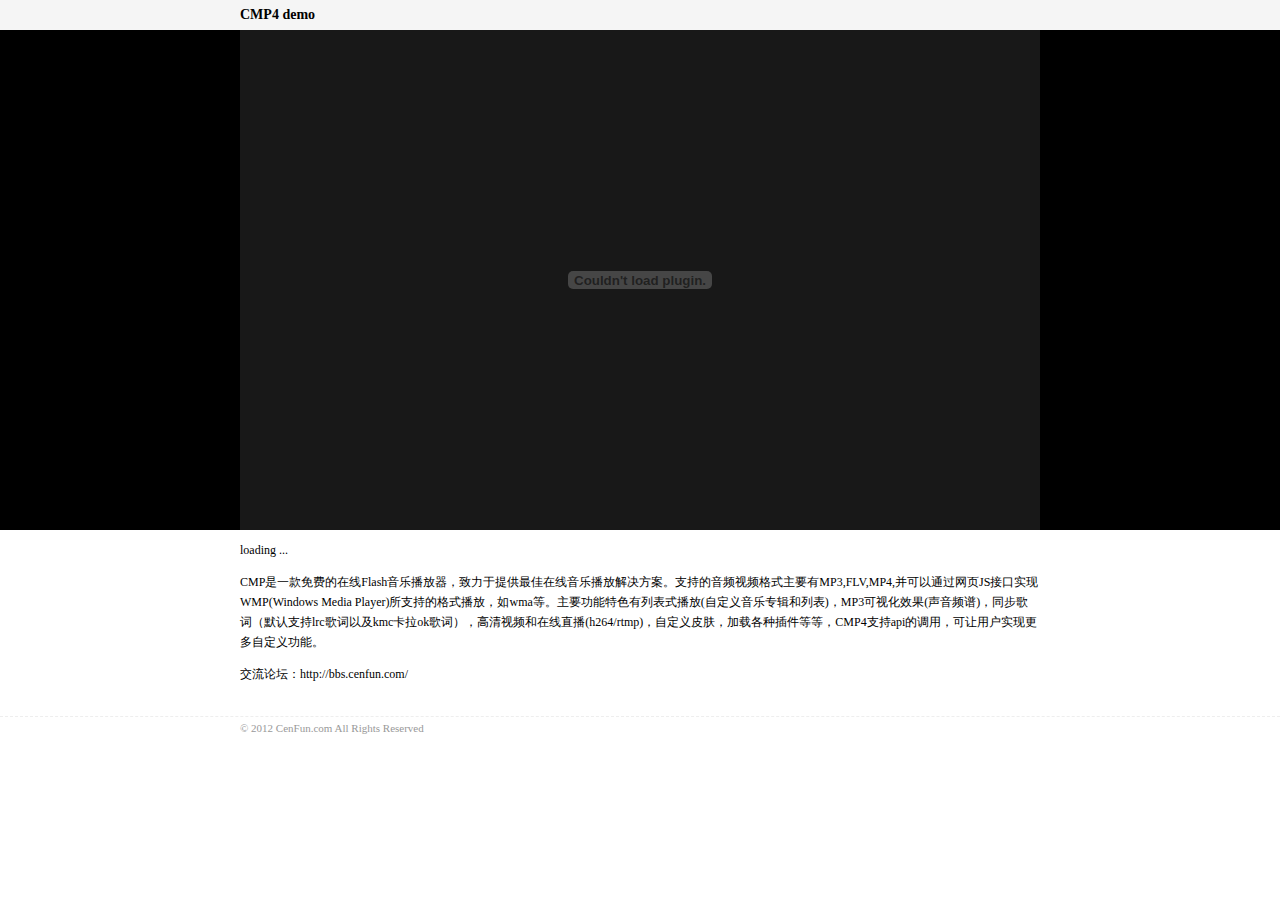
<file: cmp/index.htm>
﻿<!DOCTYPE HTML>
<html>
<head>
<meta charset="utf-8">
<title>CMP4 demo</title>
<style type="text/css">
html, body { text-align:center; font-size:12px; padding:0; margin:0; font-family:Verdana; }
a, a:visited { color:#000; text-decoration:none; }
.head { height:30px; background:#f5f5f5; }
.head_inner { width:800px; margin:0px auto; text-align:left; line-height:30px; font-weight:bold; font-size:14px; }
.cmp { background:#000000; }
.cmp_inner { width:800px; height:500px; margin:0px auto; background:#181818; }
.main { }
.main_inner { width:800px; margin:0px auto; text-align:left; }
.info { padding:10px 0px; line-height:20px; }
.foot { border-top:1px dashed #eee; margin-top:10px; }
.foot_inner { width:800px; margin:0px auto; text-align:left; color:#999; font-size:11px; padding:5px 0px; }
.foot_inner a { color:#999; }
</style>
<script type="text/javascript" src="cmp.js"></script>
</head>
<body>
<div class="head">
  <div class="head_inner">CMP4 demo</div>
</div>
<div class="cmp">
  <div class="cmp_inner" id="player">loading ...</div>
</div>
<div class="main">
  <div class="main_inner">
    <div class="info">
      <div id="cmpinfo">loading ...</div>
      <p>CMP是一款免费的在线Flash音乐播放器，致力于提供最佳在线音乐播放解决方案。支持的音频视频格式主要有MP3,FLV,MP4,并可以通过网页JS接口实现WMP(Windows Media Player)所支持的格式播放，如wma等。主要功能特色有列表式播放(自定义音乐专辑和列表)，MP3可视化效果(声音频谱)，同步歌词（默认支持lrc歌词以及kmc卡拉ok歌词），高清视频和在线直播(h264/rtmp)，自定义皮肤，加载各种插件等等，CMP4支持api的调用，可让用户实现更多自定义功能。</p>
      <p>交流论坛：<a href="http://bbs.cenfun.com/" target="_blank">http://bbs.cenfun.com/</a></p>
    </div>
  </div>
</div>
<script>
function cmp_loaded(key) {
	//cmp loaded
	var cmpo = CMP.get("cmp");
	if (cmpo) {
		//cmp callback
		var config = cmpo.config();
		document.title = config.name;
		var arr = [];
		arr.push('<b>CMP name:</b> <a href="' + config.link + '" target="_blank">' +　config.name + '</a>');
		arr.push('<b>CMP version:</b> ' +　config.version);
		arr.push('<b>flash version:</b> ' +　config.flash_version);
		var cmpinfo = arr.join("<br />");
		document.getElementById("cmpinfo").innerHTML = cmpinfo;
	}
}
var flashvars = {
	api : "cmp_loaded"
};
//id, width, height, swf_url, flashvars, params, attrs
var htm = CMP.create("cmp", "100%", "100%", "cmp.swf", flashvars);
document.getElementById("player").innerHTML = htm;
</script>
<div class="foot">
  <div class="foot_inner">© 2012 <a href="http://www.cenfun.com/" target="_blank">CenFun.com</a> All Rights Reserved</div>
</div>
</body>
</html>
</file>
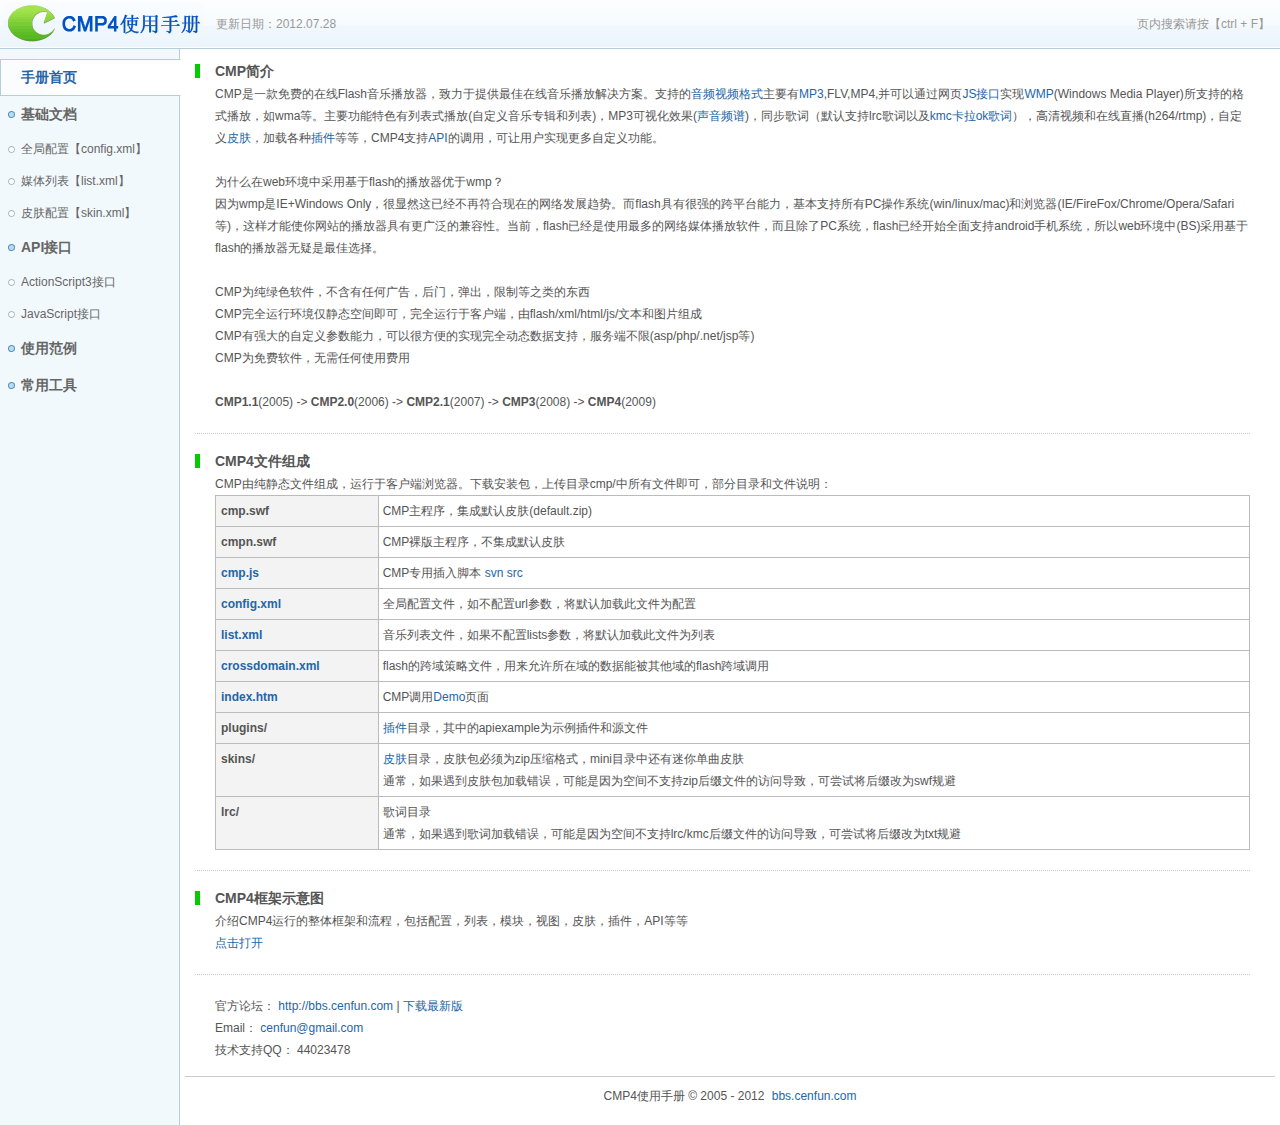
<file: doc/index.htm>
﻿<!DOCTYPE html PUBLIC "-//W3C//DTD XHTML 1.0 Strict//EN" "http://www.w3.org/TR/xhtml1/DTD/xhtml1-strict.dtd">
<html xmlns="http://www.w3.org/1999/xhtml">
<head>
<title>CMP4使用手册</title>
<meta http-equiv="Content-Type" content="text/html; charset=utf-8" />
<link rel="stylesheet" href="static/style.css" type="text/css" media="all" />
<meta content="bbs.cenfun.com" name="Copyright" />
</head>
<body>
<script type="text/javascript" src="static/header.js"></script>
<h3>CMP简介</h3>
<div class="mainmsg">CMP是一款免费的在线Flash音乐播放器，致力于提供最佳在线音乐播放解决方案。支持的<a href="http://bbs.cenfun.com/thread-11741-1-1.html" target="_blank">音频视频格式</a>主要有<a href="http://bbs.cenfun.com/thread-12418-1-1.html" target="_blank">MP3</a>,FLV,MP4,并可以通过网页<a href="api_js.htm">JS接口</a>实现<a href="http://bbs.cenfun.com/thread-11791-1-1.html" target="_blank">WMP</a>(Windows Media Player)所支持的格式播放，如wma等。主要功能特色有列表式播放(自定义音乐专辑和列表)，MP3可视化效果(<a href="http://bbs.cenfun.com/thread-12016-1-1.html" target="_blank">声音频谱</a>)，同步歌词（默认支持lrc歌词以及<a href="http://bbs.cenfun.com/thread-12140-1-1.html" target="_blank">kmc卡拉ok歌词</a>），高清视频和在线直播(h264/rtmp)，自定义<a href="http://bbs.cenfun.com/thread-11155-1-1.html" target="_blank">皮肤</a>，加载各种<a href="http://bbs.cenfun.com/thread-10166-1-1.html" target="_blank">插件</a>等等，CMP4支持<a href="api.htm">API</a>的调用，可让用户实现更多自定义功能。<br />
  <br />
</div>
<div class="mainmsg">为什么在web环境中采用基于flash的播放器优于wmp？</div>
<div class="mainmsg">因为wmp是IE+Windows Only，很显然这已经不再符合现在的网络发展趋势。而flash具有很强的跨平台能力，基本支持所有PC操作系统(win/linux/mac)和浏览器(IE/FireFox/Chrome/Opera/Safari等)，这样才能使你网站的播放器具有更广泛的兼容性。当前，flash已经是使用最多的网络媒体播放软件，而且除了PC系统，flash已经开始全面支持android手机系统，所以web环境中(BS)采用基于flash的播放器无疑是最佳选择。 </div>
<div class="mainmsg"><br />
  <p>CMP为纯绿色软件，不含有任何广告，后门，弹出，限制等之类的东西 </p>
  <p>CMP完全运行环境仅静态空间即可，完全运行于客户端，由flash/xml/html/js/文本和图片组成 </p>
  <p>CMP有强大的自定义参数能力，可以很方便的实现完全动态数据支持，服务端不限(asp/php/.net/jsp等) </p>
  <p>CMP为免费软件，无需任何使用费用</p>
</div>
<div class="mainmsg"><br />
  <strong>CMP1.1</strong>(2005) -&gt; <strong>CMP2.0</strong>(2006) -&gt; <strong>CMP2.1</strong>(2007) -&gt; <strong>CMP3</strong>(2008) -&gt; <strong>CMP4</strong>(2009)</div>
<div class="line"></div>
<h3>CMP4文件组成</h3>
<div class="mainmsg">CMP由纯静态文件组成，运行于客户端浏览器。下载安装包，上传目录cmp/中所有文件即可，部分目录和文件说明： </div>
<div class="mainmsg">
  <table border="0" cellspacing="0" cellpadding="0" class="msgtable">
    <tbody>
      <tr>
        <th>cmp.swf</th>
        <td>CMP主程序，集成默认皮肤(default.zip)</td>
      </tr>
      <tr>
        <th>cmpn.swf</th>
        <td>CMP裸版主程序，不集成默认皮肤</td>
      </tr>
      <tr>
        <th><a href="example.htm">cmp.js</a></th>
        <td>CMP专用插入脚本 <a href="http://cenfunmusicplayer.googlecode.com/svn/trunk/js/cmp.js" target="_blank">svn</a> <a href="http://cenfunmusicplayer.googlecode.com/svn/trunk/js/cmp_src.js" target="_blank">src</a></td>
      </tr>
      <tr>
        <th><a href="config.htm">config.xml</a></th>
        <td>全局配置文件，如不配置url参数，将默认加载此文件为配置</td>
      </tr>
      <tr>
        <th><a href="list.htm">list.xml</a></th>
        <td>音乐列表文件，如果不配置lists参数，将默认加载此文件为列表</td>
      </tr>
      <tr>
        <th><a href="crossdomain.htm">crossdomain.xml</a></th>
        <td>flash的跨域策略文件，用来允许所在域的数据能被其他域的flash跨域调用</td>
      </tr>
      <tr>
        <th><a href="example.htm">index.htm</a></th>
        <td>CMP调用<a href="http://cmp.cenfun.com/cmp4/" target="_blank">Demo</a>页面</td>
      </tr>
      <tr>
        <th>plugins/</th>
        <td><a href="http://bbs.cenfun.com/thread-10166-1-1.html" target="_blank">插件</a>目录，其中的apiexample为示例插件和源文件</td>
      </tr>
      <tr>
        <th>skins/</th>
        <td><a href="http://bbs.cenfun.com/thread-11155-1-1.html" target="_blank">皮肤</a>目录，皮肤包必须为zip压缩格式，mini目录中还有迷你单曲皮肤<br />
          通常，如果遇到皮肤包加载错误，可能是因为空间不支持zip后缀文件的访问导致，可尝试将后缀改为swf规避</td>
      </tr>
      <tr>
        <th>lrc/</th>
        <td>歌词目录<br />
          通常，如果遇到歌词加载错误，可能是因为空间不支持lrc/kmc后缀文件的访问导致，可尝试将后缀改为txt规避</td>
      </tr>
    </tbody>
  </table>
</div>
<div class="line"></div>
<h3>CMP4框架示意图</h3>
<div class="mainmsg">介绍CMP4运行的整体框架和流程，包括配置，列表，模块，视图，皮肤，插件，API等等</div>
<div class="mainmsg"><a href="http://cenfunmusicplayer.googlecode.com/svn/trunk/cmp4/cmp4map.png" target="_blank">点击打开</a></div>
<div class="line"></div>
<div class="mainmsg">官方论坛： <a href="http://bbs.cenfun.com" target="_blank">http://bbs.cenfun.com</a> | <a href="http://bbs.cenfun.com/thread-9895-1-1.html" target="_blank">下载最新版</a></div>
<div class="mainmsg">Email： <a href="mailto:cenfun@gmail.com" target="_blank">cenfun@gmail.com</a></div>
<div class="mainmsg">技术支持QQ： 44023478</div>
<script type="text/javascript" src="static/footer.js"></script>
</body>
</html>
</file>
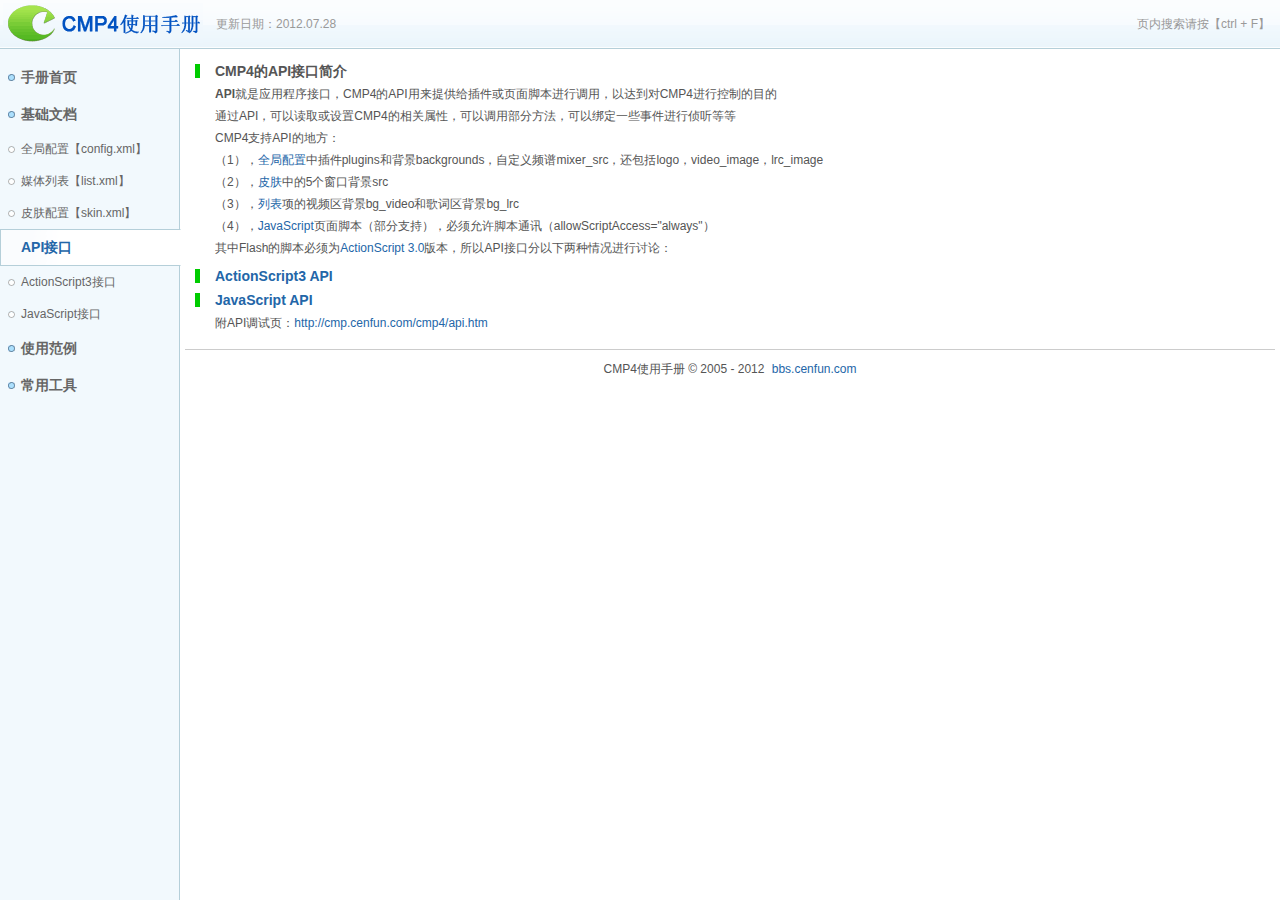
<file: doc/api.htm>
﻿<!DOCTYPE html PUBLIC "-//W3C//DTD XHTML 1.0 Strict//EN" "http://www.w3.org/TR/xhtml1/DTD/xhtml1-strict.dtd">
<html xmlns="http://www.w3.org/1999/xhtml">
<head>
<title>CMP4使用手册 - API接口</title>
<meta http-equiv="Content-Type" content="text/html; charset=utf-8" />
<link rel="stylesheet" href="static/style.css" type="text/css" media="all" />
<meta content="bbs.cenfun.com" name="Copyright" />
</head>
<body>
<script type="text/javascript" src="static/header.js"></script>
<h3>CMP4的API接口简介</h3>
<div class="submsg">
  <p><b>API</b>就是应用程序接口，CMP4的API用来提供给插件或页面脚本进行调用，以达到对CMP4进行控制的目的</p>
  <p>通过API，可以读取或设置CMP4的相关属性，可以调用部分方法，可以绑定一些事件进行侦听等等</p>
  <p>CMP4支持API的地方：</p>
  <p>（1），<a href="config.htm">全局配置</a>中插件plugins和背景backgrounds，自定义频谱mixer_src，还包括logo，video_image，lrc_image</p>
  <p>（2），<a href="skin.htm">皮肤</a>中的5个窗口背景src</p>
  <p>（3），<a href="list.htm">列表</a>项的视频区背景bg_video和歌词区背景bg_lrc</p>
  <p>（4），<a href="api_js.htm">JavaScript</a>页面脚本（部分支持），必须允许脚本通讯（allowScriptAccess=&quot;always&quot;）</p>
  <p>其中Flash的脚本必须为<a href="api_as3.htm">ActionScript 3.0</a>版本，所以API接口分以下两种情况进行讨论：</p>
</div>
<h3><a href="api_as3.htm">ActionScript3 API</a></h3>
<h3><a href="api_js.htm">JavaScript API</a></h3>
<div class="submsg">附API调试页：<a href="http://cmp.cenfun.com/cmp4/api.htm" target="_blank">http://cmp.cenfun.com/cmp4/api.htm</a></div>
<script type="text/javascript" src="static/footer.js"></script>
</body>
</html>
</file>
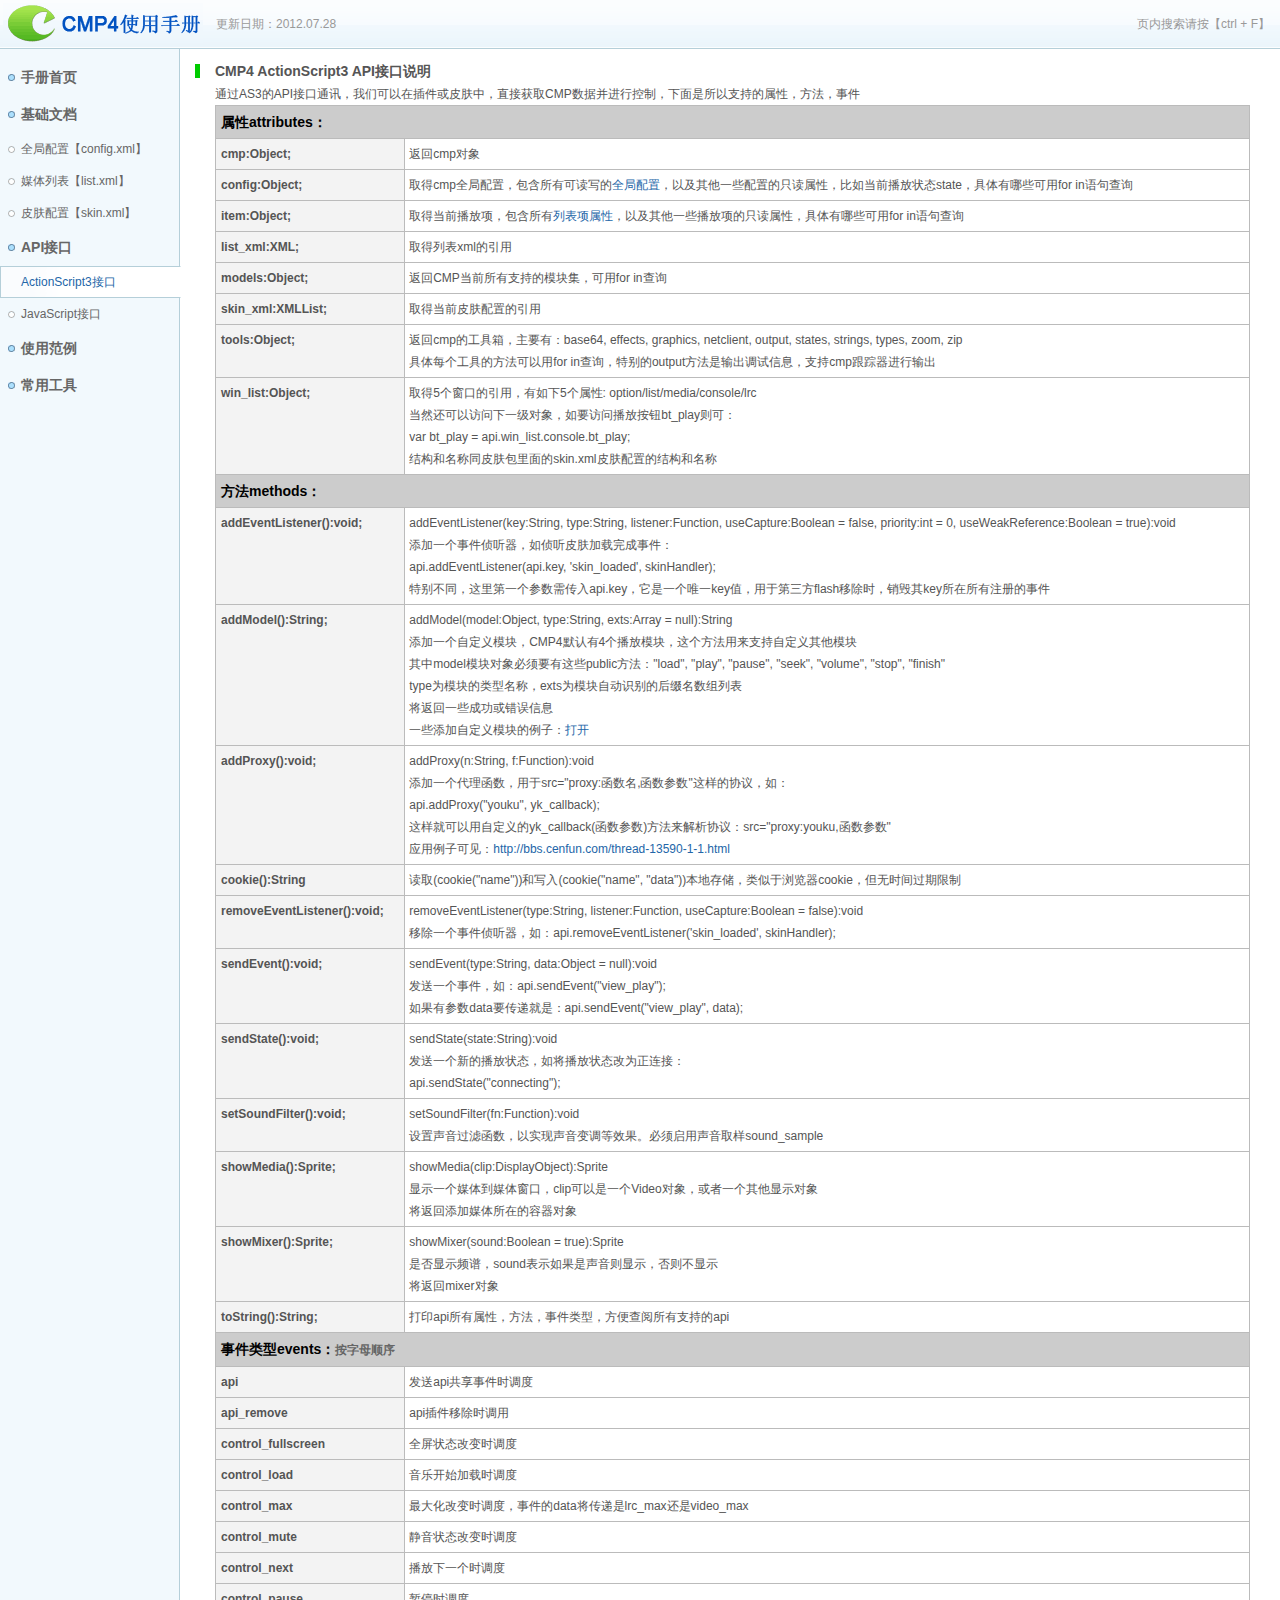
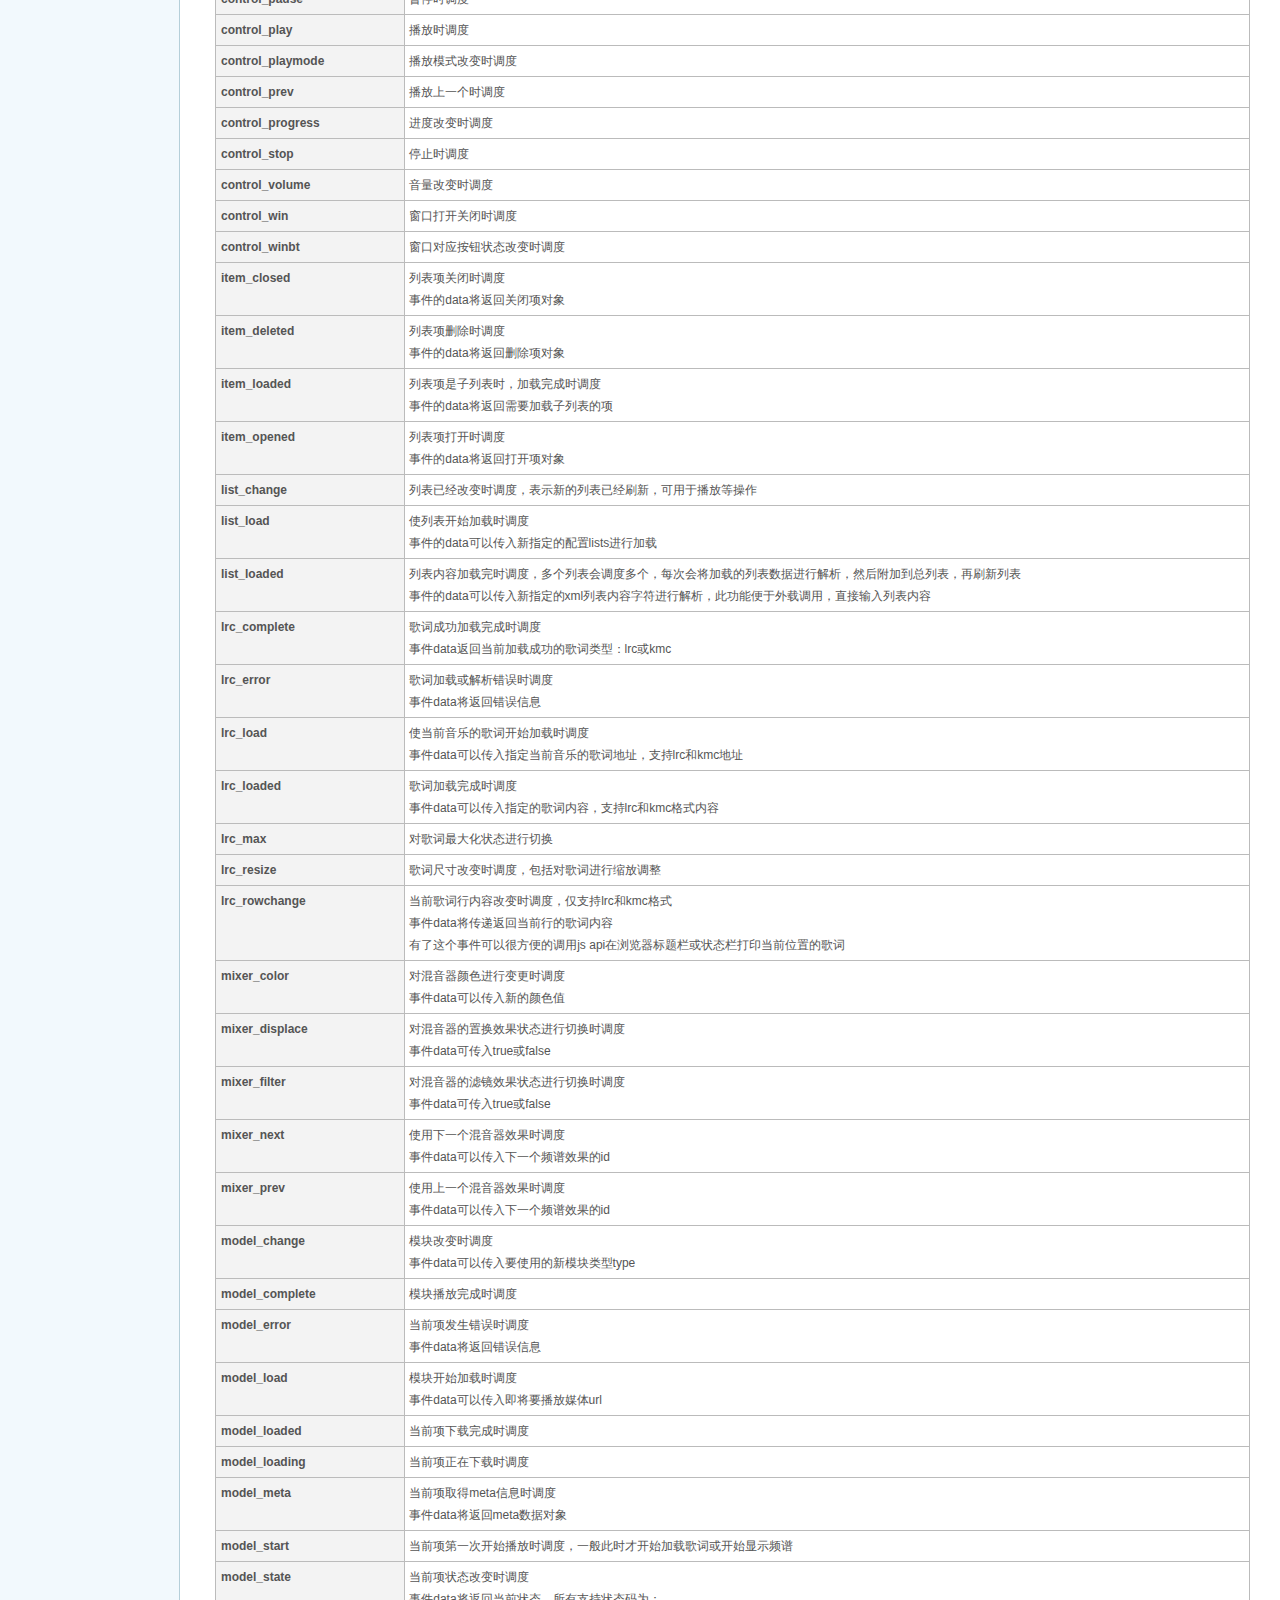
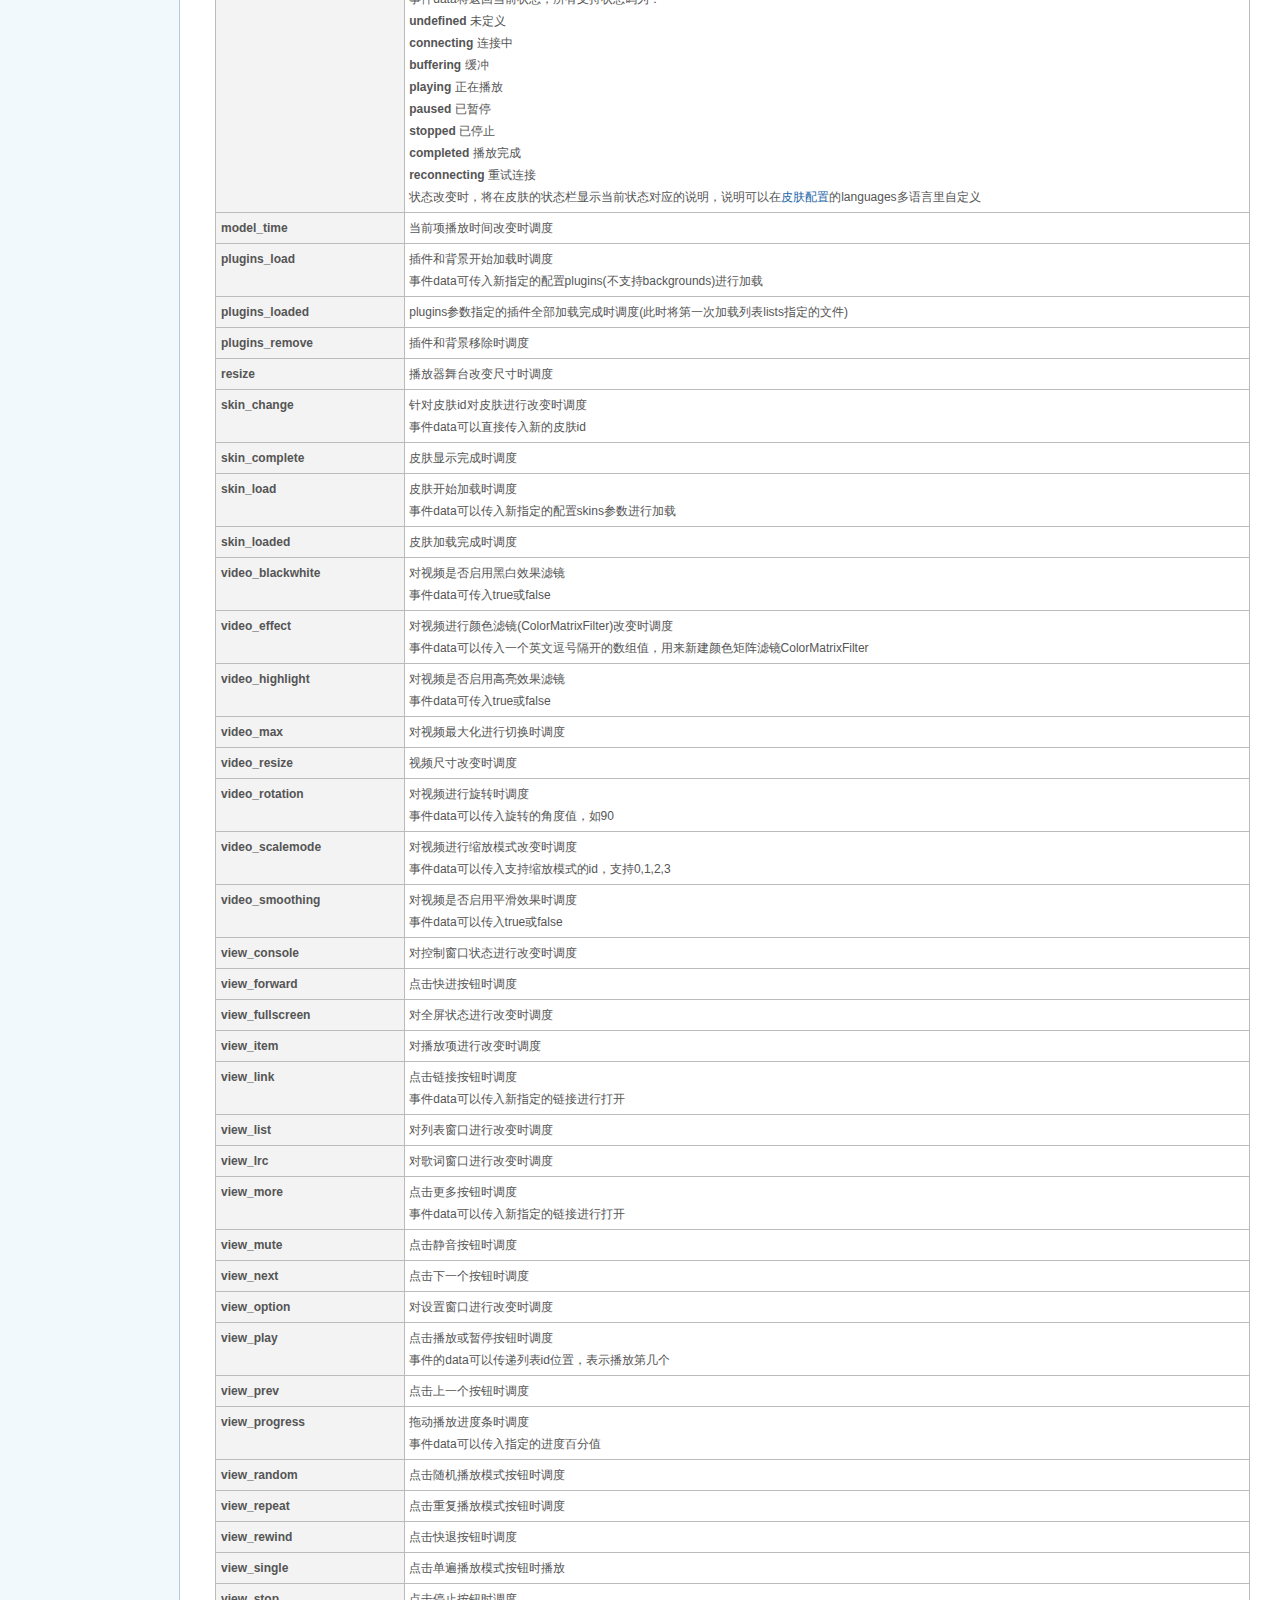
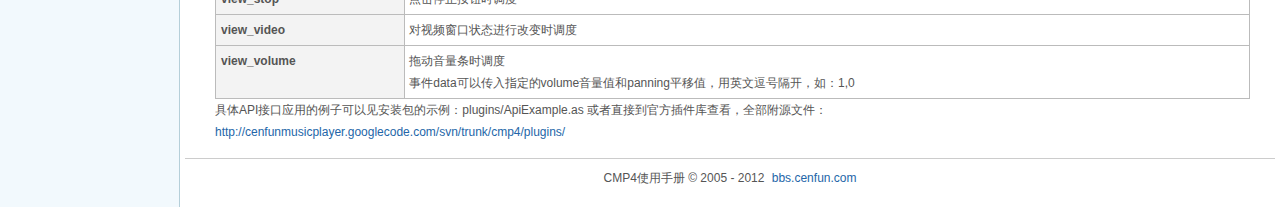
<file: doc/api_as3.htm>
﻿<!DOCTYPE html PUBLIC "-//W3C//DTD XHTML 1.0 Strict//EN" "http://www.w3.org/TR/xhtml1/DTD/xhtml1-strict.dtd">
<html xmlns="http://www.w3.org/1999/xhtml">
<head>
<title>CMP4使用手册 - ActionScript3接口</title>
<meta http-equiv="Content-Type" content="text/html; charset=utf-8" />
<link rel="stylesheet" href="static/style.css" type="text/css" media="all" />
<meta content="bbs.cenfun.com" name="Copyright" />
</head>
<body>
<script type="text/javascript" src="static/header.js"></script>
<h3>CMP4 ActionScript3 API接口说明</h3>
<div class="submsg">
  <div>通过AS3的API接口通讯，我们可以在插件或皮肤中，直接获取CMP数据并进行控制，下面是所以支持的属性，方法，事件</div>
  <table border="0" cellspacing="0" cellpadding="0" class="msgtable">
    <tr>
      <th colspan="2" class="head"><a name="attributes"></a>属性attributes：</th>
    </tr>
    <tr>
      <th>cmp:Object;</th>
      <td>返回cmp对象</td>
    </tr>
    <tr>
      <th>config:Object;</th>
      <td>取得cmp全局配置，包含所有可读写的<a href="config.htm" target="_blank">全局配置</a>，以及其他一些配置的只读属性，比如当前播放状态state，具体有哪些可用for in语句查询</td>
    </tr>
    <tr>
      <th>item:Object;</th>
      <td>取得当前播放项，包含所有<a href="list.htm" target="_blank">列表项属性</a>，以及其他一些播放项的只读属性，具体有哪些可用for in语句查询</td>
    </tr>
    <tr>
      <th>list_xml:XML;</th>
      <td>取得列表xml的引用</td>
    </tr>
    <tr>
      <th>models:Object;</th>
      <td>返回CMP当前所有支持的模块集，可用for in查询</td>
    </tr>
    <tr>
      <th>skin_xml:XMLList;</th>
      <td>取得当前皮肤配置的引用</td>
    </tr>
    <tr>
      <th>tools:Object;</th>
      <td>返回cmp的工具箱，主要有：base64, effects, graphics, netclient, output, states, strings, types, zoom, zip<br />
        具体每个工具的方法可以用for in查询，特别的output方法是输出调试信息，支持cmp跟踪器进行输出</td>
    </tr>
    <tr>
      <th>win_list:Object;</th>
      <td><p>取得5个窗口的引用，有如下5个属性: option/list/media/console/lrc</p>
        <p>当然还可以访问下一级对象，如要访问播放按钮bt_play则可：</p>
        <p>var bt_play = api.win_list.console.bt_play;</p>
        <p>结构和名称同皮肤包里面的skin.xml皮肤配置的结构和名称</p></td>
    </tr>
    <tr>
      <th colspan="2" class="head"><a name="methods"></a>方法methods：</th>
    </tr>
    <tr>
      <th>addEventListener():void;</th>
      <td><p>addEventListener(key:String, type:String, listener:Function, useCapture:Boolean = false, priority:int = 0, useWeakReference:Boolean = true):void</p>
        <p>添加一个事件侦听器，如侦听皮肤加载完成事件：</p>
        <p>api.addEventListener(api.key, 'skin_loaded', skinHandler); </p>
        <p>特别不同，这里第一个参数需传入api.key，它是一个唯一key值，用于第三方flash移除时，销毁其key所在所有注册的事件</p></td>
    </tr>
    <tr>
      <th>addModel():String; </th>
      <td><p>addModel(model:Object, type:String, exts:Array = null):String</p>
        <p>添加一个自定义模块，CMP4默认有4个播放模块，这个方法用来支持自定义其他模块</p>
        <p>其中model模块对象必须要有这些public方法：&quot;load&quot;, &quot;play&quot;, &quot;pause&quot;, &quot;seek&quot;, &quot;volume&quot;, &quot;stop&quot;, &quot;finish&quot;</p>
        <p>type为模块的类型名称，exts为模块自动识别的后缀名数组列表</p>
        <p>将返回一些成功或错误信息</p>
        <p>一些添加自定义模块的例子：<a href="http://cenfunmusicplayer.googlecode.com/svn/trunk/cmp4/plugins/models/" target="_blank">打开</a></p></td>
    </tr>
    <tr>
      <th>addProxy():void;</th>
      <td><p>addProxy(n:String, f:Function):void</p>
        <p>添加一个代理函数，用于src=&quot;proxy:函数名,函数参数&quot;这样的协议，如：</p>
        <p>api.addProxy(&quot;youku&quot;, yk_callback);</p>
        <p>这样就可以用自定义的yk_callback(函数参数)方法来解析协议：src=&quot;proxy:youku,函数参数&quot;</p>
        <p>应用例子可见：<a href="http://bbs.cenfun.com/thread-13590-1-1.html" target="_blank">http://bbs.cenfun.com/thread-13590-1-1.html</a></p></td>
    </tr>
    <tr>
      <th>cookie():String</th>
      <td>读取(cookie(&quot;name&quot;))和写入(cookie(&quot;name&quot;, &quot;data&quot;))本地存储，类似于浏览器cookie，但无时间过期限制</td>
    </tr>
    <tr>
      <th>removeEventListener():void;</th>
      <td><p>removeEventListener(type:String, listener:Function, useCapture:Boolean = false):void</p>
        <p> 移除一个事件侦听器，如：api.removeEventListener('skin_loaded', skinHandler); </p></td>
    </tr>
    <tr>
      <th>sendEvent():void;</th>
      <td><p>sendEvent(type:String, data:Object = null):void</p>
        <p>发送一个事件，如：api.sendEvent(&quot;view_play&quot;);</p>
        <p>如果有参数data要传递就是：api.sendEvent(&quot;view_play&quot;, data);</p></td>
    </tr>
    <tr>
      <th>sendState():void;<br /></th>
      <td><p>sendState(state:String):void</p>
        <p>发送一个新的播放状态，如将播放状态改为正连接：</p>
        <p>api.sendState(&quot;connecting&quot;);</p></td>
    </tr>
    <tr>
      <th>setSoundFilter():void;</th>
      <td><p>setSoundFilter(fn:Function):void</p>
        <p>设置声音过滤函数，以实现声音变调等效果。必须启用声音取样sound_sample</p></td>
    </tr>
    <tr>
      <th>showMedia():Sprite; </th>
      <td><p>showMedia(clip:DisplayObject):Sprite</p>
        <p>显示一个媒体到媒体窗口，clip可以是一个Video对象，或者一个其他显示对象</p>
        <p>将返回添加媒体所在的容器对象</p></td>
    </tr>
    <tr>
      <th>showMixer():Sprite; </th>
      <td><p>showMixer(sound:Boolean = true):Sprite</p>
        <p>是否显示频谱，sound表示如果是声音则显示，否则不显示</p>
        <p>将返回mixer对象</p></td>
    </tr>
    <tr>
      <th>toString():String;</th>
      <td>打印api所有属性，方法，事件类型，方便查阅所有支持的api</td>
    </tr>
    <tr>
      <th colspan="2" class="head"><a name="events"></a>事件类型events：<span>按字母顺序</span></th>
    </tr>
    <tr>
      <th>api</th>
      <td>发送api共享事件时调度</td>
    </tr>
    <tr>
      <th>api_remove</th>
      <td>api插件移除时调用</td>
    </tr>
    <tr>
      <th>control_fullscreen</th>
      <td>全屏状态改变时调度</td>
    </tr>
    <tr>
      <th>control_load</th>
      <td>音乐开始加载时调度</td>
    </tr>
    <tr>
      <th>control_max</th>
      <td>最大化改变时调度，事件的data将传递是lrc_max还是video_max</td>
    </tr>
    <tr>
      <th>control_mute</th>
      <td>静音状态改变时调度</td>
    </tr>
    <tr>
      <th>control_next</th>
      <td>播放下一个时调度</td>
    </tr>
    <tr>
      <th>control_pause</th>
      <td>暂停时调度</td>
    </tr>
    <tr>
      <th>control_play</th>
      <td>播放时调度</td>
    </tr>
    <tr>
      <th>control_playmode</th>
      <td>播放模式改变时调度</td>
    </tr>
    <tr>
      <th>control_prev</th>
      <td>播放上一个时调度</td>
    </tr>
    <tr>
      <th>control_progress</th>
      <td>进度改变时调度</td>
    </tr>
    <tr>
      <th>control_stop</th>
      <td>停止时调度</td>
    </tr>
    <tr>
      <th>control_volume</th>
      <td>音量改变时调度</td>
    </tr>
    <tr>
      <th>control_win</th>
      <td>窗口打开关闭时调度</td>
    </tr>
    <tr>
      <th>control_winbt</th>
      <td>窗口对应按钮状态改变时调度</td>
    </tr>
    <tr>
      <th>item_closed</th>
      <td><p>列表项关闭时调度</p>
        <p>事件的data将返回关闭项对象</p></td>
    </tr>
    <tr>
      <th>item_deleted</th>
      <td><p>列表项删除时调度</p>
        <p>事件的data将返回删除项对象</p></td>
    </tr>
    <tr>
      <th>item_loaded</th>
      <td><p>列表项是子列表时，加载完成时调度</p>
        <p>事件的data将返回需要加载子列表的项</p></td>
    </tr>
    <tr>
      <th>item_opened</th>
      <td><p>列表项打开时调度</p>
        <p>事件的data将返回打开项对象</p></td>
    </tr>
    <tr>
      <th>list_change</th>
      <td>列表已经改变时调度，表示新的列表已经刷新，可用于播放等操作</td>
    </tr>
    <tr>
      <th>list_load</th>
      <td><p>使列表开始加载时调度</p>
        <p>事件的data可以传入新指定的配置lists进行加载</p></td>
    </tr>
    <tr>
      <th>list_loaded</th>
      <td><p>列表内容加载完时调度，多个列表会调度多个，每次会将加载的列表数据进行解析，然后附加到总列表，再刷新列表</p>
        <p>事件的data可以传入新指定的xml列表内容字符进行解析，此功能便于外载调用，直接输入列表内容</p></td>
    </tr>
    <tr>
      <th>lrc_complete</th>
      <td><p>歌词成功加载完成时调度</p>
        <p>事件data返回当前加载成功的歌词类型：lrc或kmc</p></td>
    </tr>
    <tr>
      <th>lrc_error</th>
      <td><p>歌词加载或解析错误时调度</p>
        <p>事件data将返回错误信息</p></td>
    </tr>
    <tr>
      <th>lrc_load</th>
      <td><p>使当前音乐的歌词开始加载时调度</p>
        <p>事件data可以传入指定当前音乐的歌词地址，支持lrc和kmc地址</p></td>
    </tr>
    <tr>
      <th>lrc_loaded</th>
      <td><p>歌词加载完成时调度</p>
        <p>事件data可以传入指定的歌词内容，支持lrc和kmc格式内容</p></td>
    </tr>
    <tr>
      <th>lrc_max</th>
      <td>对歌词最大化状态进行切换</td>
    </tr>
    <tr>
      <th>lrc_resize</th>
      <td>歌词尺寸改变时调度，包括对歌词进行缩放调整</td>
    </tr>
    <tr>
      <th>lrc_rowchange</th>
      <td><p>当前歌词行内容改变时调度，仅支持lrc和kmc格式</p>
        <p>事件data将传递返回当前行的歌词内容</p>
        <p>有了这个事件可以很方便的调用js api在浏览器标题栏或状态栏打印当前位置的歌词</p></td>
    </tr>
    <tr>
      <th>mixer_color</th>
      <td><p>对混音器颜色进行变更时调度</p>
        <p>事件data可以传入新的颜色值</p></td>
    </tr>
    <tr>
      <th>mixer_displace</th>
      <td><p>对混音器的置换效果状态进行切换时调度</p>
        <p>事件data可传入true或false</p></td>
    </tr>
    <tr>
      <th>mixer_filter</th>
      <td><p>对混音器的滤镜效果状态进行切换时调度</p>
        <p>事件data可传入true或false</p></td>
    </tr>
    <tr>
      <th>mixer_next</th>
      <td><p>使用下一个混音器效果时调度</p>
        <p>事件data可以传入下一个频谱效果的id</p></td>
    </tr>
    <tr>
      <th>mixer_prev</th>
      <td><p>使用上一个混音器效果时调度</p>
        <p>事件data可以传入下一个频谱效果的id</p></td>
    </tr>
    <tr>
      <th>model_change</th>
      <td><p>模块改变时调度</p>
        <p>事件data可以传入要使用的新模块类型type</p></td>
    </tr>
    <tr>
      <th>model_complete</th>
      <td>模块播放完成时调度 </td>
    </tr>
    <tr>
      <th>model_error</th>
      <td><p>当前项发生错误时调度</p>
        <p>事件data将返回错误信息</p></td>
    </tr>
    <tr>
      <th>model_load</th>
      <td><p>模块开始加载时调度</p>
        <p>事件data可以传入即将要播放媒体url</p></td>
    </tr>
    <tr>
      <th>model_loaded</th>
      <td>当前项下载完成时调度</td>
    </tr>
    <tr>
      <th>model_loading</th>
      <td>当前项正在下载时调度</td>
    </tr>
    <tr>
      <th>model_meta</th>
      <td><p>当前项取得meta信息时调度</p>
        <p>事件data将返回meta数据对象</p></td>
    </tr>
    <tr>
      <th>model_start</th>
      <td>当前项第一次开始播放时调度，一般此时才开始加载歌词或开始显示频谱</td>
    </tr>
    <tr>
      <th>model_state</th>
      <td><p>当前项状态改变时调度<br />
          事件data将返回当前状态，所有支持状态码为：</p>
        <p><strong>undefined</strong> 未定义<br />
          <strong>connecting</strong> 连接中<br />
          <strong>buffering</strong> 缓冲<br />
          <strong>playing</strong> 正在播放<br />
          <strong>paused</strong> 已暂停<br />
          <strong>stopped</strong> 已停止<br />
          <strong>completed</strong> 播放完成<br />
          <strong>reconnecting</strong> 重试连接</p>
        <p>状态改变时，将在皮肤的状态栏显示当前状态对应的说明，说明可以在<a href="skin.htm">皮肤配置</a>的languages多语言里自定义</p></td>
    </tr>
    <tr>
      <th>model_time</th>
      <td>当前项播放时间改变时调度</td>
    </tr>
    <tr>
      <th>plugins_load</th>
      <td><p>插件和背景开始加载时调度</p>
        <p>事件data可传入新指定的配置plugins(不支持backgrounds)进行加载</p></td>
    </tr>
    <tr>
      <th>plugins_loaded</th>
      <td>plugins参数指定的插件全部加载完成时调度(此时将第一次加载列表lists指定的文件)</td>
    </tr>
    <tr>
      <th>plugins_remove</th>
      <td>插件和背景移除时调度</td>
    </tr>
    <tr>
      <th>resize</th>
      <td>播放器舞台改变尺寸时调度</td>
    </tr>
    <tr>
      <th>skin_change</th>
      <td><p>针对皮肤id对皮肤进行改变时调度</p>
        <p>事件data可以直接传入新的皮肤id</p></td>
    </tr>
    <tr>
      <th>skin_complete</th>
      <td>皮肤显示完成时调度</td>
    </tr>
    <tr>
      <th>skin_load</th>
      <td><p>皮肤开始加载时调度</p>
        <p>事件data可以传入新指定的配置skins参数进行加载</p></td>
    </tr>
    <tr>
      <th>skin_loaded</th>
      <td>皮肤加载完成时调度</td>
    </tr>
    <tr>
      <th>video_blackwhite</th>
      <td><p>对视频是否启用黑白效果滤镜</p>
        <p>事件data可传入true或false</p></td>
    </tr>
    <tr>
      <th>video_effect</th>
      <td><p>对视频进行颜色滤镜(ColorMatrixFilter)改变时调度</p>
        <p>事件data可以传入一个英文逗号隔开的数组值，用来新建颜色矩阵滤镜ColorMatrixFilter</p></td>
    </tr>
    <tr>
      <th>video_highlight</th>
      <td><p>对视频是否启用高亮效果滤镜</p>
        <p>事件data可传入true或false</p></td>
    </tr>
    <tr>
      <th>video_max</th>
      <td>对视频最大化进行切换时调度</td>
    </tr>
    <tr>
      <th>video_resize</th>
      <td>视频尺寸改变时调度</td>
    </tr>
    <tr>
      <th>video_rotation</th>
      <td><p>对视频进行旋转时调度</p>
        <p>事件data可以传入旋转的角度值，如90</p></td>
    </tr>
    <tr>
      <th>video_scalemode</th>
      <td><p>对视频进行缩放模式改变时调度</p>
        <p>事件data可以传入支持缩放模式的id，支持0,1,2,3</p></td>
    </tr>
    <tr>
      <th>video_smoothing</th>
      <td><p>对视频是否启用平滑效果时调度</p>
        <p>事件data可以传入true或false</p></td>
    </tr>
    <tr>
      <th>view_console</th>
      <td>对控制窗口状态进行改变时调度</td>
    </tr>
    <tr>
      <th>view_forward</th>
      <td>点击快进按钮时调度</td>
    </tr>
    <tr>
      <th>view_fullscreen</th>
      <td>对全屏状态进行改变时调度</td>
    </tr>
    <tr>
      <th>view_item</th>
      <td>对播放项进行改变时调度</td>
    </tr>
    <tr>
      <th>view_link</th>
      <td>点击链接按钮时调度<br />
        事件data可以传入新指定的链接进行打开</td>
    </tr>
    <tr>
      <th>view_list</th>
      <td>对列表窗口进行改变时调度</td>
    </tr>
    <tr>
      <th>view_lrc</th>
      <td>对歌词窗口进行改变时调度</td>
    </tr>
    <tr>
      <th>view_more</th>
      <td>点击更多按钮时调度<br />
        事件data可以传入新指定的链接进行打开</td>
    </tr>
    <tr>
      <th>view_mute</th>
      <td>点击静音按钮时调度</td>
    </tr>
    <tr>
      <th>view_next</th>
      <td>点击下一个按钮时调度</td>
    </tr>
    <tr>
      <th>view_option</th>
      <td>对设置窗口进行改变时调度</td>
    </tr>
    <tr>
      <th>view_play</th>
      <td><p>点击播放或暂停按钮时调度</p>
        <p>事件的data可以传递列表id位置，表示播放第几个</p></td>
    </tr>
    <tr>
      <th>view_prev</th>
      <td>点击上一个按钮时调度</td>
    </tr>
    <tr>
      <th>view_progress</th>
      <td><p>拖动播放进度条时调度</p>
        <p>事件data可以传入指定的进度百分值</p></td>
    </tr>
    <tr>
      <th>view_random</th>
      <td>点击随机播放模式按钮时调度</td>
    </tr>
    <tr>
      <th>view_repeat</th>
      <td>点击重复播放模式按钮时调度</td>
    </tr>
    <tr>
      <th>view_rewind</th>
      <td>点击快退按钮时调度</td>
    </tr>
    <tr>
      <th>view_single</th>
      <td>点击单遍播放模式按钮时播放</td>
    </tr>
    <tr>
      <th>view_stop</th>
      <td>点击停止按钮时调度</td>
    </tr>
    <tr>
      <th>view_video</th>
      <td>对视频窗口状态进行改变时调度</td>
    </tr>
    <tr>
      <th>view_volume</th>
      <td><p>拖动音量条时调度</p>
        <p>事件data可以传入指定的volume音量值和panning平移值，用英文逗号隔开，如：1,0</p></td>
    </tr>
  </table>
  <div>具体API接口应用的例子可以见安装包的示例：plugins/ApiExample.as 或者直接到官方插件库查看，全部附源文件：<br />
    <a href="http://cenfunmusicplayer.googlecode.com/svn/trunk/cmp4/plugins/" target="_blank">http://cenfunmusicplayer.googlecode.com/svn/trunk/cmp4/plugins/</a></div>
</div>
<script type="text/javascript" src="static/footer.js"></script>
</body>
</html>
</file>
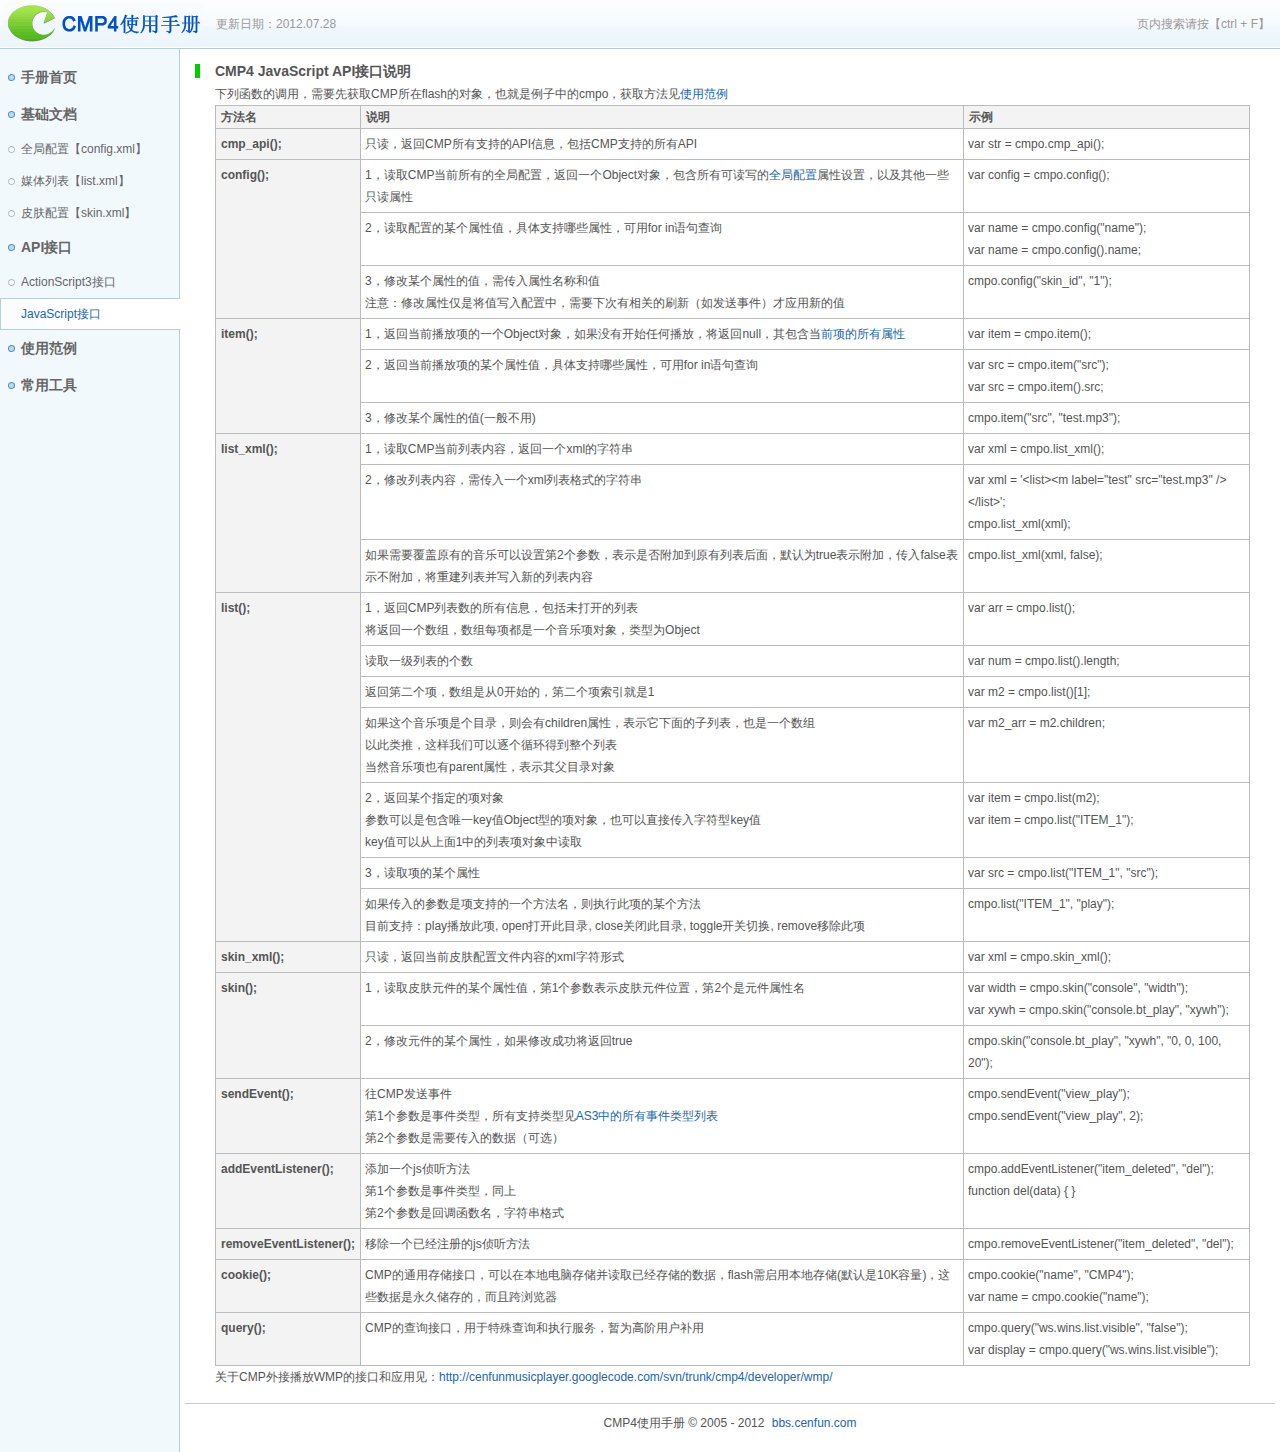
<file: doc/api_js.htm>
﻿<!DOCTYPE html PUBLIC "-//W3C//DTD XHTML 1.0 Strict//EN" "http://www.w3.org/TR/xhtml1/DTD/xhtml1-strict.dtd">
<html xmlns="http://www.w3.org/1999/xhtml">
<head>
<title>CMP4使用手册 - JavaScript接口</title>
<meta http-equiv="Content-Type" content="text/html; charset=utf-8" />
<link rel="stylesheet" href="static/style.css" type="text/css" media="all" />
<meta content="bbs.cenfun.com" name="Copyright" />
</head>
<body>
<script type="text/javascript" src="static/header.js"></script>
<h3>CMP4 JavaScript API接口说明</h3>
<div class="submsg">
  <div>下列函数的调用，需要先获取CMP所在flash的对象，也就是例子中的cmpo，获取方法见<a href="example.htm#cmpo">使用范例</a></div>
  <table border="0" cellspacing="0" cellpadding="0" class="msgtable">
    <tr>
      <th>方法名</th>
      <th>说明</th>
      <th>示例</th>
    </tr>
    <tr>
      <th>cmp_api();</th>
      <td>只读，返回CMP所有支持的API信息，包括CMP支持的所有API</td>
      <td>var str = cmpo.cmp_api();</td>
    </tr>
    <tr>
      <th rowspan="3">config();</th>
      <td>1，读取CMP当前所有的全局配置，返回一个Object对象，包含所有可读写的<a href="config.htm" target="_blank">全局配置</a>属性设置，以及其他一些只读属性</td>
      <td>var config = cmpo.config();</td>
    </tr>
    <tr>
      <td>2，读取配置的某个属性值，具体支持哪些属性，可用for in语句查询</td>
      <td><p>var name = cmpo.config("name"); </p>
        <p>var name = cmpo.config().name;</p></td>
    </tr>
    <tr>
      <td><p>3，修改某个属性的值，需传入属性名称和值</p>
        <p>注意：修改属性仅是将值写入配置中，需要下次有相关的刷新（如发送事件）才应用新的值</p></td>
      <td>cmpo.config("skin_id", "1");</td>
    </tr>
    <tr>
      <th rowspan="3">item();</th>
      <td>1，返回当前播放项的一个Object对象，如果没有开始任何播放，将返回null，其包含当<a href="list.htm" target="_blank">前项的所有属性</a></td>
      <td>var item = cmpo.item();</td>
    </tr>
    <tr>
      <td>2，返回当前播放项的某个属性值，具体支持哪些属性，可用for in语句查询</td>
      <td><p>var src = cmpo.item(&quot;src&quot;);</p>
        <p>var src = cmpo.item().src;</p></td>
    </tr>
    <tr>
      <td>3，修改某个属性的值(一般不用)</td>
      <td>cmpo.item(&quot;src&quot;, &quot;test.mp3&quot;);</td>
    </tr>
    <tr>
      <th rowspan="3">list_xml();</th>
      <td>1，读取CMP当前列表内容，返回一个xml的字符串</td>
      <td>var xml = cmpo.list_xml();</td>
    </tr>
    <tr>
      <td>2，修改列表内容，需传入一个xml列表格式的字符串</td>
      <td><p>var xml = '&lt;list&gt;&lt;m label=&quot;test&quot; src=&quot;test.mp3&quot; /&gt;&lt;/list&gt;';</p>
        <p>cmpo.list_xml(xml);<br />
        </p></td>
    </tr>
    <tr>
      <td>如果需要覆盖原有的音乐可以设置第2个参数，表示是否附加到原有列表后面，默认为true表示附加，传入false表示不附加，将重建列表并写入新的列表内容</td>
      <td>cmpo.list_xml(xml, false);</td>
    </tr>
    <tr>
      <th rowspan="7">list();</th>
      <td><p>1，返回CMP列表数的所有信息，包括未打开的列表</p>
        <p>将返回一个数组，数组每项都是一个音乐项对象，类型为Object</p></td>
      <td>var arr = cmpo.list();</td>
    </tr>
    <tr>
      <td>读取一级列表的个数</td>
      <td>var num = cmpo.list().length;</td>
    </tr>
    <tr>
      <td>返回第二个项，数组是从0开始的，第二个项索引就是1</td>
      <td>var m2 = cmpo.list()[1];</td>
    </tr>
    <tr>
      <td><p>如果这个音乐项是个目录，则会有children属性，表示它下面的子列表，也是一个数组</p>
        <p>以此类推，这样我们可以逐个循环得到整个列表<br />
          当然音乐项也有parent属性，表示其父目录对象</p></td>
      <td>var m2_arr = m2.children;</td>
    </tr>
    <tr>
      <td><p>2，返回某个指定的项对象</p>
        <p>参数可以是包含唯一key值Object型的项对象，也可以直接传入字符型key值</p>
        <p>key值可以从上面1中的列表项对象中读取 </p></td>
      <td><p>var item = cmpo.list(m2);</p>
        <p>var item = cmpo.list(&quot;ITEM_1&quot;);</p></td>
    </tr>
    <tr>
      <td>3，读取项的某个属性</td>
      <td>var src = cmpo.list(&quot;ITEM_1&quot;, &quot;src&quot;);</td>
    </tr>
    <tr>
      <td><p>如果传入的参数是项支持的一个方法名，则执行此项的某个方法</p>
        <p>目前支持：play播放此项, open打开此目录, close关闭此目录, toggle开关切换, remove移除此项</p></td>
      <td>cmpo.list(&quot;ITEM_1&quot;, &quot;play&quot;);</td>
    </tr>
    <tr>
      <th>skin_xml();</th>
      <td>只读，返回当前皮肤配置文件内容的xml字符形式</td>
      <td>var xml = cmpo.skin_xml();</td>
    </tr>
    <tr>
      <th rowspan="2">skin();</th>
      <td>1，读取皮肤元件的某个属性值，第1个参数表示皮肤元件位置，第2个是元件属性名</td>
      <td><p>var width = cmpo.skin(&quot;console&quot;, &quot;width&quot;);</p>
        <p>var xywh = cmpo.skin(&quot;console.bt_play&quot;, &quot;xywh&quot;);</p></td>
    </tr>
    <tr>
      <td>2，修改元件的某个属性，如果修改成功将返回true</td>
      <td>cmpo.skin(&quot;console.bt_play&quot;, &quot;xywh&quot;, &quot;0, 0, 100, 20&quot;);</td>
    </tr>
    <tr>
      <th>sendEvent();</th>
      <td><p>往CMP发送事件</p>
        <p>第1个参数是事件类型，所有支持类型见<a href="api_as3.htm#events">AS3中的所有事件类型列表</a></p>
        <p>第2个参数是需要传入的数据（可选）</p></td>
      <td><p>cmpo.sendEvent(&quot;view_play&quot;);</p>
        <p>cmpo.sendEvent(&quot;view_play&quot;, 2);</p></td>
    </tr>
    <tr>
      <th>addEventListener();</th>
      <td><p>添加一个js侦听方法</p>
        <p>第1个参数是事件类型，同上<a href="#events"></a></p>
        <p>第2个参数是回调函数名，字符串格式</p></td>
      <td><p>cmpo.addEventListener(&quot;item_deleted&quot;, &quot;del&quot;);</p>
        <p>function del(data) { }</p></td>
    </tr>
    <tr>
      <th>removeEventListener();</th>
      <td>移除一个已经注册的js侦听方法</td>
      <td>cmpo.removeEventListener(&quot;item_deleted&quot;, &quot;del&quot;);</td>
    </tr>
    <tr>
      <th>cookie();</th>
      <td>CMP的通用存储接口，可以在本地电脑存储并读取已经存储的数据，flash需启用本地存储(默认是10K容量)，这些数据是永久储存的，而且跨浏览器</td>
      <td><p>cmpo.cookie(&quot;name&quot;, &quot;CMP4&quot;);</p>
        <p>var name = cmpo.cookie(&quot;name&quot;); </p></td>
    </tr>
    <tr>
      <th>query();</th>
      <td>CMP的查询接口，用于特殊查询和执行服务，暂为高阶用户补用</td>
      <td><p>cmpo.query(&quot;ws.wins.list.visible&quot;, &quot;false&quot;);</p>
        <p>var display = cmpo.query(&quot;ws.wins.list.visible&quot;); </p></td>
    </tr>
  </table>
  <div>关于CMP外接播放WMP的接口和应用见：<a href="http://cenfunmusicplayer.googlecode.com/svn/trunk/cmp4/developer/wmp/" target="_blank">http://cenfunmusicplayer.googlecode.com/svn/trunk/cmp4/developer/wmp/</a></div>
</div>
<script type="text/javascript" src="static/footer.js"></script>
</body>
</html>
</file>
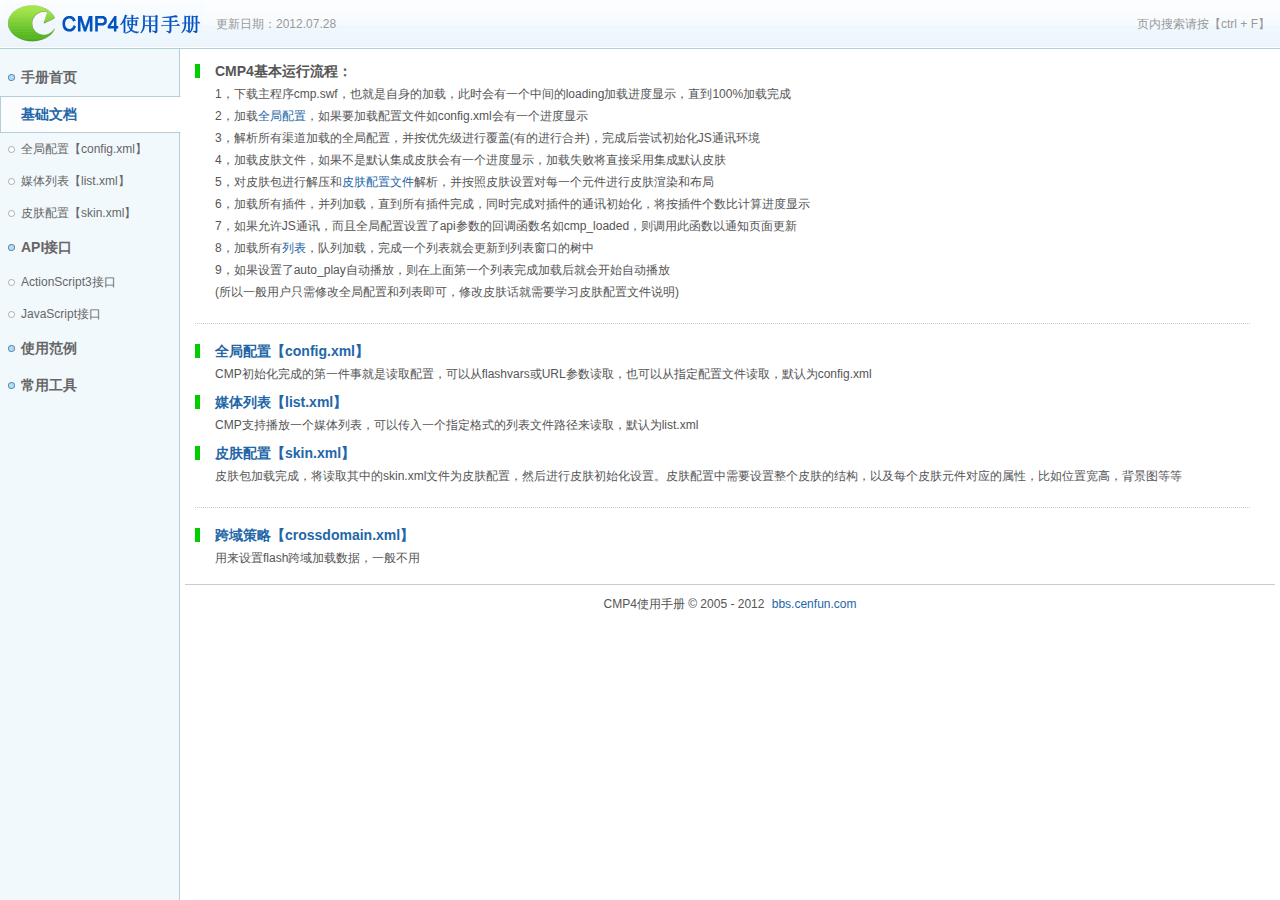
<file: doc/base.htm>
﻿<!DOCTYPE html PUBLIC "-//W3C//DTD XHTML 1.0 Strict//EN" "http://www.w3.org/TR/xhtml1/DTD/xhtml1-strict.dtd">
<html xmlns="http://www.w3.org/1999/xhtml">
<head>
<title>CMP4使用手册 - 基础文档</title>
<meta http-equiv="Content-Type" content="text/html; charset=utf-8" />
<link rel="stylesheet" href="static/style.css" type="text/css" media="all" />
<meta content="bbs.cenfun.com" name="Copyright" />
</head>
<body>
<script type="text/javascript" src="static/header.js"></script>
<h3>CMP4基本运行流程：</h3>
<div class="mainmsg">
  <div>1，下载主程序cmp.swf，也就是自身的加载，此时会有一个中间的loading加载进度显示，直到100%加载完成</div>
  <div>2，加载<a href="config.htm">全局配置</a>，如果要加载配置文件如config.xml会有一个进度显示</div>
  <div>3，解析所有渠道加载的全局配置，并按优先级进行覆盖(有的进行合并)，完成后尝试初始化JS通讯环境</div>
  <div>4，加载皮肤文件，如果不是默认集成皮肤会有一个进度显示，加载失败将直接采用集成默认皮肤</div>
  <div>5，对皮肤包进行解压和<a href="skin.htm">皮肤配置文件</a>解析，并按照皮肤设置对每一个元件进行皮肤渲染和布局</div>
  <div>6，加载所有插件，并列加载，直到所有插件完成，同时完成对插件的通讯初始化，将按插件个数比计算进度显示</div>
  <div>7，如果允许JS通讯，而且全局配置设置了api参数的回调函数名如cmp_loaded，则调用此函数以通知页面更新</div>
  <div>8，加载所有<a href="list.htm">列表</a>，队列加载，完成一个列表就会更新到列表窗口的树中</div>
  <div>9，如果设置了auto_play自动播放，则在上面第一个列表完成加载后就会开始自动播放</div>
  <div>(所以一般用户只需修改全局配置和列表即可，修改皮肤话就需要学习皮肤配置文件说明)</div>
</div>
<div class="line"></div>
<h3><a href="config.htm">全局配置【config.xml】</a></h3>
<div class="mainmsg">CMP初始化完成的第一件事就是读取配置，可以从flashvars或URL参数读取，也可以从指定配置文件读取，默认为config.xml</div>
<h3><a href="list.htm">媒体列表【list.xml】</a></h3>
<div class="mainmsg">CMP支持播放一个媒体列表，可以传入一个指定格式的列表文件路径来读取，默认为list.xml</div>
<h3><a href="skin.htm">皮肤配置【skin.xml】</a></h3>
<div class="mainmsg">皮肤包加载完成，将读取其中的skin.xml文件为皮肤配置，然后进行皮肤初始化设置。皮肤配置中需要设置整个皮肤的结构，以及每个皮肤元件对应的属性，比如位置宽高，背景图等等</div>
<div class="line"></div>
<h3><a href="crossdomain.htm">跨域策略【crossdomain.xml】</a></h3>
<div class="mainmsg">用来设置flash跨域加载数据，一般不用</div>
<script type="text/javascript" src="static/footer.js"></script>
</body>
</html>
</file>
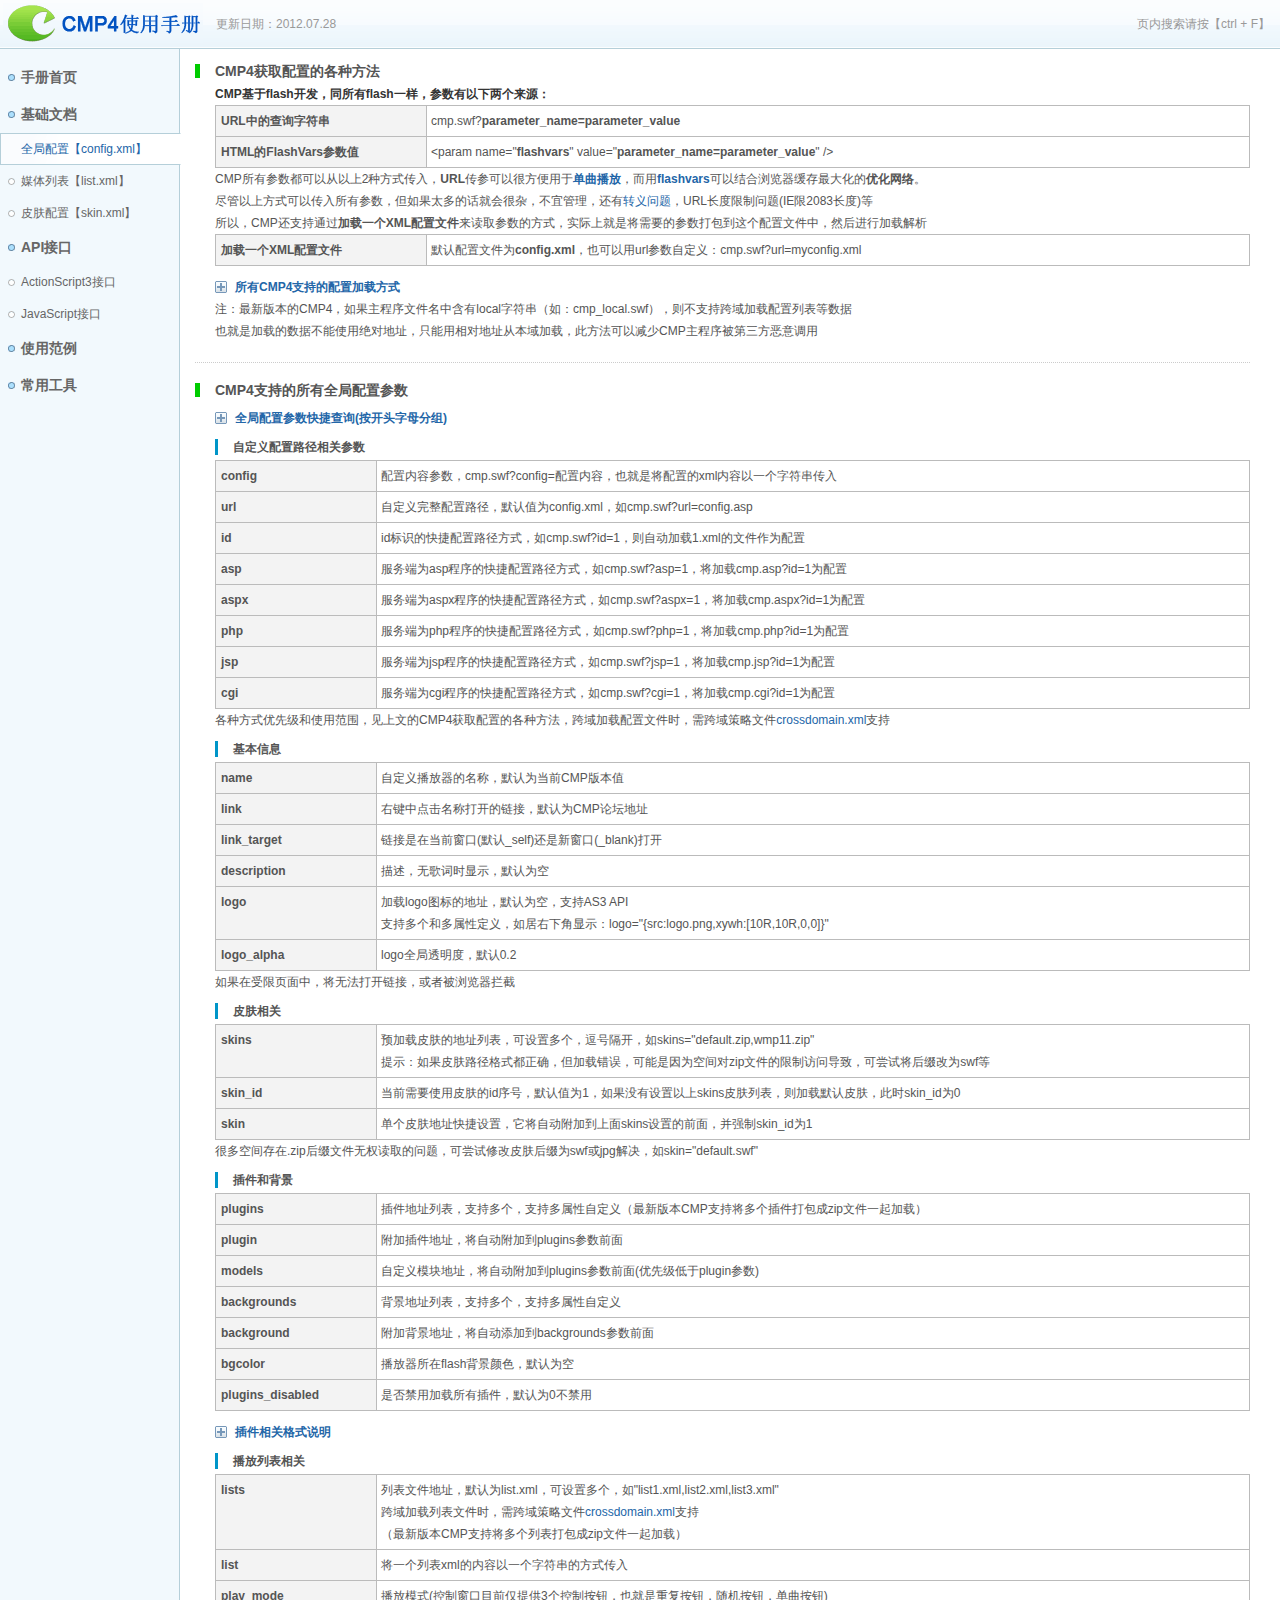
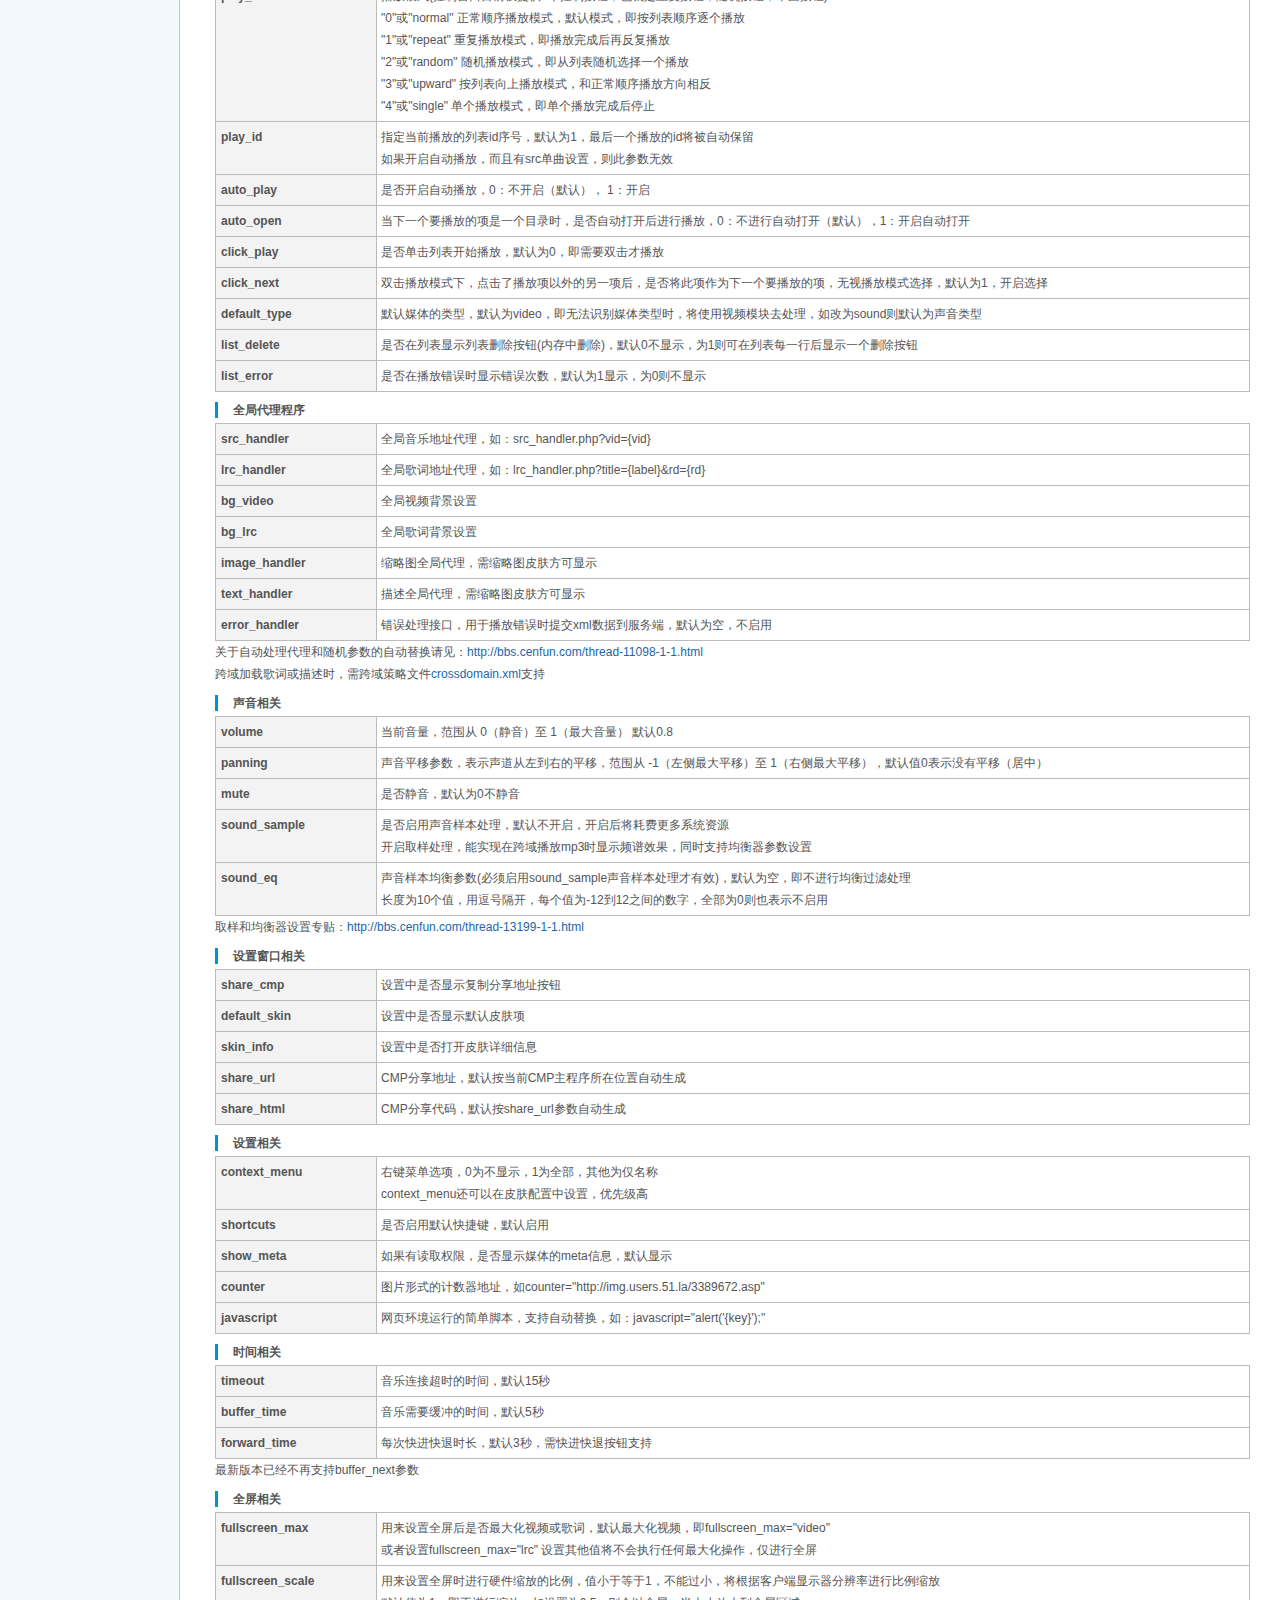
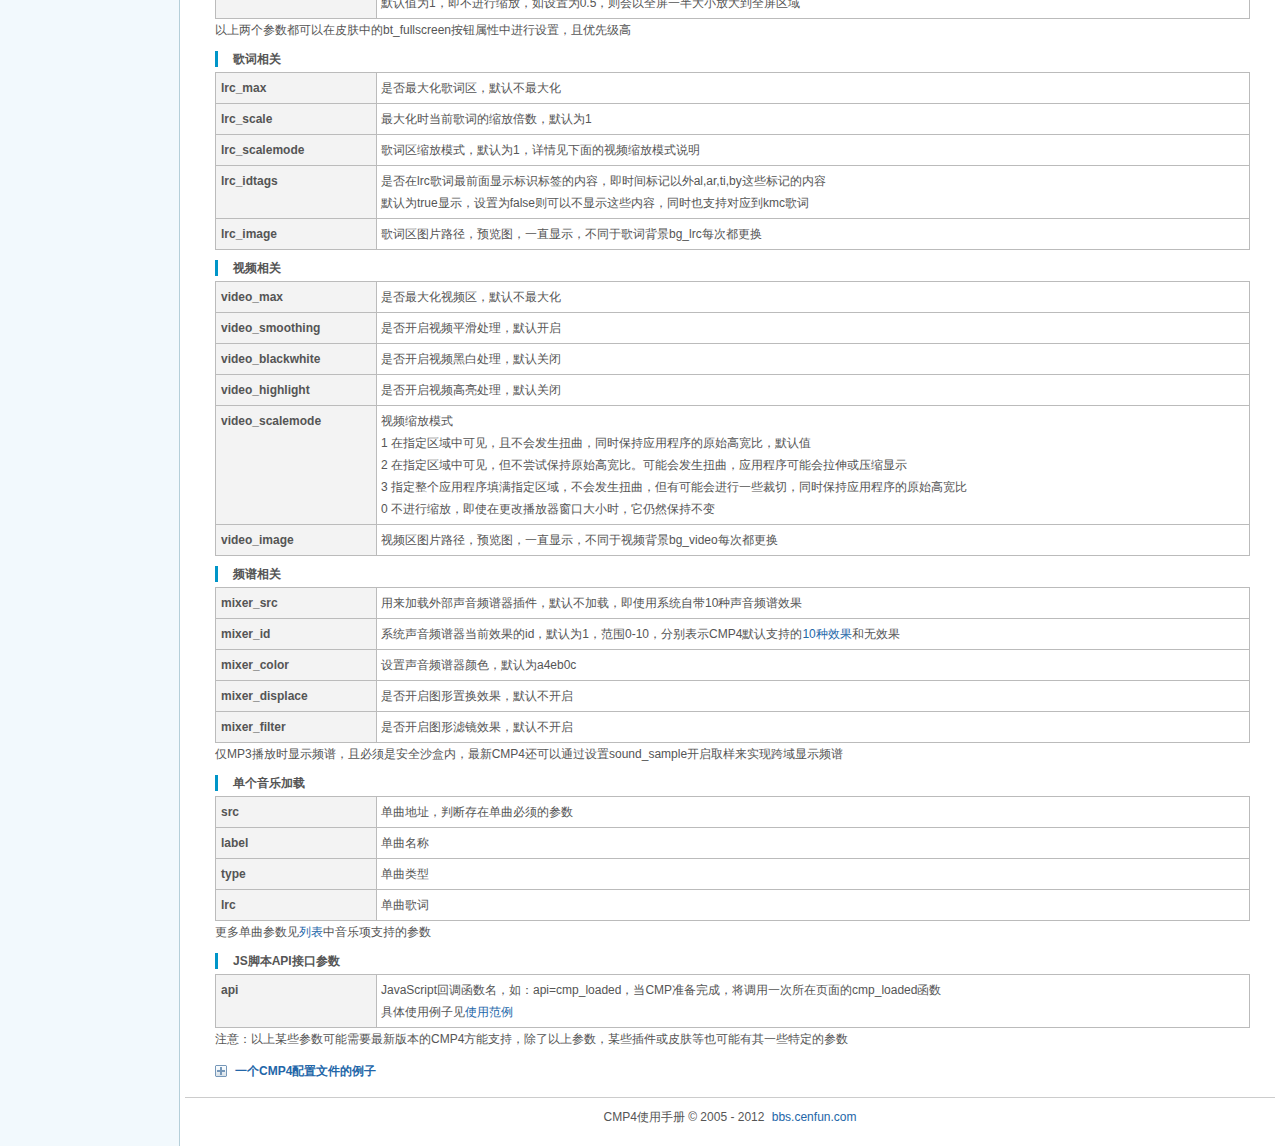
<file: doc/config.htm>
﻿<!DOCTYPE html PUBLIC "-//W3C//DTD XHTML 1.0 Strict//EN" "http://www.w3.org/TR/xhtml1/DTD/xhtml1-strict.dtd">
<html xmlns="http://www.w3.org/1999/xhtml">
<head>
<title>CMP4使用手册 - 全局配置【config.xml】</title>
<meta http-equiv="Content-Type" content="text/html; charset=utf-8" />
<link rel="stylesheet" href="static/style.css" type="text/css" media="all" />
<meta content="bbs.cenfun.com" name="Copyright" />
</head>
<body>
<script type="text/javascript" src="static/header.js"></script>
<h3>CMP4获取配置的各种方法</h3>
<div class="submsg">
  <h4>CMP基于flash开发，同所有flash一样，参数有以下两个来源：</h4>
  <table border="0" cellspacing="0" cellpadding="0" class="msgtable">
    <tbody>
      <tr>
        <th width="200">URL中的查询字符串</th>
        <td>cmp.swf?<strong>parameter_name=parameter_value</strong></td>
      </tr>
      <tr>
        <th>HTML的FlashVars参数值</th>
        <td>&lt;param name=&quot;<strong>flashvars</strong>&quot; value=&quot;<strong>parameter_name=parameter_value</strong>&quot; /&gt;</td>
      </tr>
    </tbody>
  </table>
  <div>CMP所有参数都可以从以上2种方式传入，<strong>URL</strong>传参可以很方便用于<strong><a href="http://bbs.cenfun.com/thread-11766-1-1.html" target="_blank">单曲播放</a></strong>，而用<strong><a href="http://bbs.cenfun.com/thread-11970-1-1.html" target="_blank">flashvars</a></strong>可以结合浏览器缓存最大化的<strong>优化网络</strong>。<br />
    尽管以上方式可以传入所有参数，但如果太多的话就会很杂，不宜管理，还有<a href="http://bbs.cenfun.com/thread-11065-1-1.html" target="_blank">转义问题</a>，URL长度限制问题(IE限2083长度)等<br />
    所以，CMP还支持通过<strong>加载一个XML配置文件</strong>来读取参数的方式，实际上就是将需要的参数打包到这个配置文件中，然后进行加载解析</div>
  <table border="0" cellspacing="0" cellpadding="0" class="msgtable">
    <tbody>
      <tr>
        <th width="200">加载一个XML配置文件</th>
        <td>默认配置文件为<strong>config.xml</strong>，也可以用url参数自定义：cmp.swf?url=myconfig.xml</td>
      </tr>
    </tbody>
  </table>
  <h6><a href="javascript:void(0)" class="spread" onclick="collapse(this, 'config_load_ways')">所有CMP4支持的配置加载方式</a></h6>
  <div id="config_load_ways" style="display:none;">
    <h5>下面就按优先级从高到低，列出CMP4所有支持的配置传入方法：</h5>
    <table border="0" cellspacing="0" cellpadding="0" class="msgtable">
      <tbody>
        <tr>
          <th>1</th>
          <td>通过URL参数方式传入所有CMP支持的参数，优先级最高，也就是将覆盖所有其他方式传入的同样名称的参数</td>
        </tr>
        <tr>
          <th>2</th>
          <td>通过URL参数方式传入配置内容，也就是将配置的xml内容以一个字符串传入(此时下面的方式都失效)</td>
        </tr>
        <tr>
          <th>&nbsp;</th>
          <td>(以下都是传入配置文件路径，也就是通过加载配置文件来传入参数)</td>
        </tr>
        <tr>
          <th>3</th>
          <td>自适应文件名路径方式，如：主程序名为ABCDEF.swf，也就是6个大写字母或数字的组合，将自动加载ABCDEF.xml为配置<br />
            (注意，此方式不能用方式6的自定义url，否则不会生效，也就是优先级低于6，但高于4) </td>
        </tr>
        <tr>
          <th>4</th>
          <td>id路径方式，如cmp.swf?id=1，则自动加载1.xml的文件作为配置</td>
        </tr>
        <tr>
          <th>5</th>
          <td>服务端程序路径方式，如cmp.swf?asp=1，将加载cmp.asp?id=1为配置，同样还支持aspx/php/jsp/cgi</td>
        </tr>
        <tr>
          <th>6</th>
          <td>完全指定配置路径方式，也就是指定url参数，如cmp.swf?url=myconfig.xml，这是以上路径方式的通用方式</td>
        </tr>
        <tr>
          <th>7</th>
          <td>如果没有以上任何指定，则加载默认配置config.xml，优先级最低(可以设置url为空来不加载任何配置文件：cmp.swf?url=)</td>
        </tr>
      </tbody>
    </table>
    <h4>同时存在2种传入方式时，则优先级高的方式定义的参数，将覆盖优先级低定义的参数</h4>
    <div>一般用户采用默认方式<strong>7</strong>就可以了，编辑config.xml即可<br />
      要自定义路径，则一般采用方式<strong>6</strong>，url的方式，传入内容可以用方式<strong>2</strong><br />
      而多用户程序的话，一般采用方式<strong>5</strong>，也可以<strong>6</strong>全路径，但地址较长<br />
      如果服务器支持rewrite，推荐用方式<strong>3</strong>或方式<strong>4</strong>，最好当然是<strong>3</strong><br />
      如果是页面调用，牵扯api等等，就采用方式<strong>1</strong><br />
    </div>
  </div>
  <div>注：最新版本的CMP4，如果主程序文件名中含有local字符串（如：cmp_local.swf），则不支持跨域加载配置列表等数据<br />
    也就是加载的数据不能使用绝对地址，只能用相对地址从本域加载，此方法可以减少CMP主程序被第三方恶意调用</div>
</div>
<div class="line"></div>
<h3>CMP4支持的所有全局配置参数</h3>
<div class="submsg">
  <h6><a href="javascript:void(0)" class="spread" onclick="collapse(this, 'config_params_list')">全局配置参数快捷查询(按开头字母分组)</a></h6>
  <div id="config_params_list" style="display:none;" class="plist">loading ...</div>
  <h5>自定义配置路径相关参数</h5>
  <table border="0" cellspacing="0" cellpadding="0" class="msgtable">
    <tbody>
      <tr>
        <th width="150">config</th>
        <td id="config_config">配置内容参数，cmp.swf?config=配置内容，也就是将配置的xml内容以一个字符串传入</td>
      </tr>
      <tr>
        <th>url</th>
        <td id="config_url">自定义完整配置路径，默认值为config.xml，如cmp.swf?url=config.asp</td>
      </tr>
      <tr>
        <th>id</th>
        <td id="config_id">id标识的快捷配置路径方式，如cmp.swf?id=1，则自动加载1.xml的文件作为配置</td>
      </tr>
      <tr>
        <th>asp</th>
        <td id="config_asp">服务端为asp程序的快捷配置路径方式，如cmp.swf?asp=1，将加载cmp.asp?id=1为配置</td>
      </tr>
      <tr>
        <th>aspx</th>
        <td id="config_aspx">服务端为aspx程序的快捷配置路径方式，如cmp.swf?aspx=1，将加载cmp.aspx?id=1为配置</td>
      </tr>
      <tr>
        <th>php</th>
        <td id="config_php">服务端为php程序的快捷配置路径方式，如cmp.swf?php=1，将加载cmp.php?id=1为配置</td>
      </tr>
      <tr>
        <th>jsp</th>
        <td id="config_jsp">服务端为jsp程序的快捷配置路径方式，如cmp.swf?jsp=1，将加载cmp.jsp?id=1为配置</td>
      </tr>
      <tr>
        <th>cgi</th>
        <td id="config_cgi">服务端为cgi程序的快捷配置路径方式，如cmp.swf?cgi=1，将加载cmp.cgi?id=1为配置</td>
      </tr>
    </tbody>
  </table>
  <div>各种方式优先级和使用范围，见上文的CMP4获取配置的各种方法，跨域加载配置文件时，需跨域策略文件<a href="crossdomain.htm">crossdomain.xml</a>支持</div>
  <h5>基本信息</h5>
  <table border="0" cellspacing="0" cellpadding="0" class="msgtable">
    <tbody>
      <tr>
        <th width="150">name</th>
        <td id="config_name">自定义播放器的名称，默认为当前CMP版本值</td>
      </tr>
      <tr>
        <th>link</th>
        <td id="config_link">右键中点击名称打开的链接，默认为CMP论坛地址</td>
      </tr>
      <tr>
        <th>link_target</th>
        <td id="config_link_target">链接是在当前窗口(默认_self)还是新窗口(_blank)打开</td>
      </tr>
      <tr>
        <th>description</th>
        <td id="config_description">描述，无歌词时显示，默认为空</td>
      </tr>
      <tr>
        <th>logo</th>
        <td id="config_logo">加载logo图标的地址，默认为空，支持AS3 API<br />
          支持多个和多属性定义，如居右下角显示：logo="{src:logo.png,xywh:[10R,10R,0,0]}"</td>
      </tr>
      <tr>
        <th>logo_alpha</th>
        <td id="config_logo_alpha">logo全局透明度，默认0.2</td>
      </tr>
    </tbody>
  </table>
  <div>如果在受限页面中，将无法打开链接，或者被浏览器拦截</div>
  <h5>皮肤相关</h5>
  <table border="0" cellspacing="0" cellpadding="0" class="msgtable">
    <tbody>
      <tr>
        <th width="150">skins</th>
        <td id="config_skins">预加载皮肤的地址列表，可设置多个，逗号隔开，如skins="default.zip,wmp11.zip"<br />
          提示：如果皮肤路径格式都正确，但加载错误，可能是因为空间对zip文件的限制访问导致，可尝试将后缀改为swf等</td>
      </tr>
      <tr>
        <th>skin_id</th>
        <td id="config_skin_id">当前需要使用皮肤的id序号，默认值为1，如果没有设置以上skins皮肤列表，则加载默认皮肤，此时skin_id为0</td>
      </tr>
      <tr>
        <th>skin</th>
        <td id="config_skin">单个皮肤地址快捷设置，它将自动附加到上面skins设置的前面，并强制skin_id为1</td>
      </tr>
    </tbody>
  </table>
  <div>很多空间存在.zip后缀文件无权读取的问题，可尝试修改皮肤后缀为swf或jpg解决，如skin="default.swf"</div>
  <h5>插件和背景</h5>
  <table border="0" cellspacing="0" cellpadding="0" class="msgtable">
    <tbody>
      <tr>
        <th>plugins</th>
        <td id="config_plugins">插件地址列表，支持多个，支持多属性自定义（最新版本CMP支持将多个插件打包成zip文件一起加载）</td>
      </tr>
      <tr>
        <th>plugin</th>
        <td id="config_plugin">附加插件地址，将自动附加到plugins参数前面</td>
      </tr>
      <tr>
        <th>models</th>
        <td id="config_models">自定义模块地址，将自动附加到plugins参数前面(优先级低于plugin参数)</td>
      </tr>
      <tr>
        <th>backgrounds</th>
        <td id="config_backgrounds">背景地址列表，支持多个，支持多属性自定义</td>
      </tr>
      <tr>
        <th>background</th>
        <td id="config_background">附加背景地址，将自动添加到backgrounds参数前面</td>
      </tr>
      <tr>
        <th>bgcolor</th>
        <td id="config_bgcolor">播放器所在flash背景颜色，默认为空</td>
      </tr>
      <tr>
        <th width="150">plugins_disabled</th>
        <td id="config_plugins_disabled">是否禁用加载所有插件，默认为0不禁用</td>
      </tr>
    </tbody>
  </table>
  <h6><a href="javascript:void(0)" class="spread" onclick="collapse(this, 'plugins')">插件相关格式说明</a></h6>
  <ul id="plugins" style="display:none;">
    <li>插件其实就是相对于背景的前景，在最上层，背景也是插件只是在最底层</li>
    <li>都支持多个，用英文逗号隔开，在前的先加载放在下面，后面的后加载放在前面的上面</li>
    <li>可直接填写地址，如：plugins="plugins/bigbg.swf,plugins/mm.jpg"</li>
    <li>如果要为某个插件传入一些设置，则可采用括号的方式： backgrounds="{src:plugins/bigbg.swf,xywh:[0C,0C,0,0]}"</li>
    <li>各个属性用逗号隔开，属性名称和值用冒号隔开，如{lock:1,display:0}</li>
    <li>repeat表示是否支持平铺，仅用于加载图片类型，取值0或1，默认为0不平铺</li>
    <li>传入xywh时，需要将其值用中括号括起来</li>
    <li>支持lock锁定，默认为锁定不能拖动，可以设置lock:0来支持拖动</li>
    <li>支持display:0或1来显示和隐藏插件或背景，默认显示</li>
    <li>除了以上还支持部分flash里显示对象的其他属性传入，如旋转rotation，透明度alpha等</li>
  </ul>
  <h5>播放列表相关</h5>
  <table border="0" cellspacing="0" cellpadding="0" class="msgtable">
    <tbody>
      <tr>
        <th width="150">lists</th>
        <td id="config_lists">列表文件地址，默认为list.xml，可设置多个，如"list1.xml,list2.xml,list3.xml"<br />
          跨域加载列表文件时，需跨域策略文件<a href="crossdomain.htm">crossdomain.xml</a>支持<br />
          （最新版本CMP支持将多个列表打包成zip文件一起加载）</td>
      </tr>
      <tr>
        <th>list</th>
        <td id="config_list">将一个列表xml的内容以一个字符串的方式传入</td>
      </tr>
      <tr>
        <th>play_mode</th>
        <td id="config_play_mode">播放模式(控制窗口目前仅提供3个控制按钮，也就是重复按钮，随机按钮，单曲按钮)<br />
          "0"或"normal" 正常顺序播放模式，默认模式，即按列表顺序逐个播放<br />
          "1"或"repeat" 重复播放模式，即播放完成后再反复播放<br />
          "2"或"random" 随机播放模式，即从列表随机选择一个播放<br />
          "3"或"upward" 按列表向上播放模式，和正常顺序播放方向相反<br />
          "4"或"single" 单个播放模式，即单个播放完成后停止</td>
      </tr>
      <tr>
        <th>play_id</th>
        <td id="config_play_id"><p>指定当前播放的列表id序号，默认为1，最后一个播放的id将被自动保留</p>
          <p>如果开启自动播放，而且有src单曲设置，则此参数无效</p></td>
      </tr>
      <tr>
        <th>auto_play</th>
        <td id="config_auto_play">是否开启自动播放，0：不开启（默认）， 1：开启</td>
      </tr>
      <tr>
        <th>auto_open</th>
        <td id="config_auto_open">当下一个要播放的项是一个目录时，是否自动打开后进行播放，0：不进行自动打开（默认），1：开启自动打开</td>
      </tr>
      <tr>
        <th>click_play</th>
        <td id="config_click_play">是否单击列表开始播放，默认为0，即需要双击才播放</td>
      </tr>
      <tr>
        <th>click_next</th>
        <td id="config_click_next">双击播放模式下，点击了播放项以外的另一项后，是否将此项作为下一个要播放的项，无视播放模式选择，默认为1，开启选择</td>
      </tr>
      <tr>
        <th>default_type</th>
        <td id="config_default_type">默认媒体的类型，默认为video，即无法识别媒体类型时，将使用视频模块去处理，如改为sound则默认为声音类型</td>
      </tr>
      <tr>
        <th>list_delete</th>
        <td id="config_list_delete">是否在列表显示列表删除按钮(内存中删除)，默认0不显示，为1则可在列表每一行后显示一个删除按钮</td>
      </tr>
      <tr>
        <th>list_error</th>
        <td id="config_list_error">是否在播放错误时显示错误次数，默认为1显示，为0则不显示</td>
      </tr>
    </tbody>
  </table>
  <h5>全局代理程序</h5>
  <table border="0" cellspacing="0" cellpadding="0" class="msgtable">
    <tbody>
      <tr>
        <th width="150">src_handler</th>
        <td id="config_src_handler">全局音乐地址代理，如：src_handler.php?vid={vid}</td>
      </tr>
      <tr>
        <th>lrc_handler</th>
        <td id="config_lrc_handler">全局歌词地址代理，如：lrc_handler.php?title={label}&amp;rd={rd}</td>
      </tr>
      <tr>
        <th>bg_video</th>
        <td id="config_bg_video">全局视频背景设置</td>
      </tr>
      <tr>
        <th>bg_lrc</th>
        <td id="config_bg_lrc">全局歌词背景设置</td>
      </tr>
      <tr>
        <th>image_handler</th>
        <td id="config_image_handler">缩略图全局代理，需缩略图皮肤方可显示</td>
      </tr>
      <tr>
        <th>text_handler</th>
        <td id="config_text_handler">描述全局代理，需缩略图皮肤方可显示</td>
      </tr>
      <tr>
        <th>error_handler</th>
        <td id="config_error_handler">错误处理接口，用于播放错误时提交xml数据到服务端，默认为空，不启用</td>
      </tr>
    </tbody>
  </table>
  <div>关于自动处理代理和随机参数的自动替换请见：<a href="http://bbs.cenfun.com/thread-11098-1-1.html" target="_blank">http://bbs.cenfun.com/thread-11098-1-1.html</a><br />
    跨域加载歌词或描述时，需跨域策略文件<a href="crossdomain.htm">crossdomain.xml</a>支持</div>
  <h5>声音相关</h5>
  <table border="0" cellspacing="0" cellpadding="0" class="msgtable">
    <tbody>
      <tr>
        <th width="150">volume</th>
        <td id="config_volume">当前音量，范围从 0（静音）至 1（最大音量） 默认0.8</td>
      </tr>
      <tr>
        <th>panning</th>
        <td id="config_panning">声音平移参数，表示声道从左到右的平移，范围从 -1（左侧最大平移）至 1（右侧最大平移），默认值0表示没有平移（居中）</td>
      </tr>
      <tr>
        <th>mute</th>
        <td id="config_mute">是否静音，默认为0不静音</td>
      </tr>
      <tr>
        <th>sound_sample</th>
        <td id="config_sound_sample">是否启用声音样本处理，默认不开启，开启后将耗费更多系统资源<br />
          开启取样处理，能实现在跨域播放mp3时显示频谱效果，同时支持均衡器参数设置</td>
      </tr>
      <tr>
        <th>sound_eq</th>
        <td id="config_sound_eq">声音样本均衡参数(必须启用sound_sample声音样本处理才有效)，默认为空，即不进行均衡过滤处理<br />
          长度为10个值，用逗号隔开，每个值为-12到12之间的数字，全部为0则也表示不启用</td>
      </tr>
    </tbody>
  </table>
  <div>取样和均衡器设置专贴：<a href="http://bbs.cenfun.com/thread-13199-1-1.html" target="_blank">http://bbs.cenfun.com/thread-13199-1-1.html</a></div>
  <h5>设置窗口相关</h5>
  <table border="0" cellspacing="0" cellpadding="0" class="msgtable">
    <tbody>
      <tr>
        <th width="150">share_cmp</th>
        <td id="config_share_cmp">设置中是否显示复制分享地址按钮</td>
      </tr>
      <tr>
        <th>default_skin</th>
        <td id="config_default_skin">设置中是否显示默认皮肤项</td>
      </tr>
      <tr>
        <th>skin_info</th>
        <td id="config_skin_info">设置中是否打开皮肤详细信息</td>
      </tr>
      <tr>
        <th>share_url</th>
        <td id="config_share_url">CMP分享地址，默认按当前CMP主程序所在位置自动生成</td>
      </tr>
      <tr>
        <th>share_html</th>
        <td id="config_share_html">CMP分享代码，默认按share_url参数自动生成</td>
      </tr>
    </tbody>
  </table>
  <h5>设置相关</h5>
  <table border="0" cellspacing="0" cellpadding="0" class="msgtable">
    <tbody>
      <tr>
        <th width="150">context_menu</th>
        <td id="config_context_menu">右键菜单选项，0为不显示，1为全部，其他为仅名称<br />
          context_menu还可以在皮肤配置中设置，优先级高</td>
      </tr>
      <tr>
        <th>shortcuts</th>
        <td id="config_shortcuts">是否启用默认快捷键，默认启用</td>
      </tr>
      <tr>
        <th>show_meta</th>
        <td id="config_show_meta">如果有读取权限，是否显示媒体的meta信息，默认显示</td>
      </tr>
      <tr>
        <th>counter</th>
        <td id="config_counter">图片形式的计数器地址，如counter="http://img.users.51.la/3389672.asp"</td>
      </tr>
      <tr>
        <th>javascript</th>
        <td id="config_javascript">网页环境运行的简单脚本，支持自动替换，如：javascript="alert('{key}');"</td>
      </tr>
    </tbody>
  </table>
  <h5>时间相关</h5>
  <table border="0" cellspacing="0" cellpadding="0" class="msgtable">
    <tbody>
      <tr>
        <th width="150">timeout</th>
        <td id="config_timeout">音乐连接超时的时间，默认15秒</td>
      </tr>
      <tr>
        <th>buffer_time</th>
        <td id="config_buffer_time">音乐需要缓冲的时间，默认5秒</td>
      </tr>
      <tr>
        <th>forward_time</th>
        <td id="config_forward_time">每次快进快退时长，默认3秒，需快进快退按钮支持</td>
      </tr>
    </tbody>
  </table>
  <div>最新版本已经不再支持buffer_next参数</div>
  <h5>全屏相关</h5>
  <table border="0" cellspacing="0" cellpadding="0" class="msgtable">
    <tbody>
      <tr>
        <th width="150">fullscreen_max</th>
        <td id="config_fullscreen_max">用来设置全屏后是否最大化视频或歌词，默认最大化视频，即fullscreen_max="video"<br />
          或者设置fullscreen_max="lrc" 设置其他值将不会执行任何最大化操作，仅进行全屏 </td>
      </tr>
      <tr>
        <th>fullscreen_scale</th>
        <td id="config_fullscreen_scale">用来设置全屏时进行硬件缩放的比例，值小于等于1，不能过小，将根据客户端显示器分辨率进行比例缩放<br />
          默认值为1，即不进行缩放，如设置为0.5，则会以全屏一半大小放大到全屏区域</td>
      </tr>
    </tbody>
  </table>
  <div>以上两个参数都可以在皮肤中的bt_fullscreen按钮属性中进行设置，且优先级高</div>
  <h5>歌词相关</h5>
  <table border="0" cellspacing="0" cellpadding="0" class="msgtable">
    <tbody>
      <tr>
        <th width="150">lrc_max</th>
        <td id="config_lrc_max">是否最大化歌词区，默认不最大化</td>
      </tr>
      <tr>
        <th>lrc_scale</th>
        <td id="config_lrc_scale">最大化时当前歌词的缩放倍数，默认为1</td>
      </tr>
      <tr>
        <th>lrc_scalemode</th>
        <td id="config_lrc_scalemode">歌词区缩放模式，默认为1，详情见下面的视频缩放模式说明</td>
      </tr>
      <tr>
        <th>lrc_idtags</th>
        <td id="config_lrc_idtags">是否在lrc歌词最前面显示标识标签的内容，即时间标记以外al,ar,ti,by这些标记的内容<br />
          默认为true显示，设置为false则可以不显示这些内容，同时也支持对应到kmc歌词</td>
      </tr>
      <tr>
        <th>lrc_image</th>
        <td id="config_lrc_image">歌词区图片路径，预览图，一直显示，不同于歌词背景bg_lrc每次都更换</td>
      </tr>
    </tbody>
  </table>
  <div></div>
  <h5>视频相关</h5>
  <table border="0" cellspacing="0" cellpadding="0" class="msgtable">
    <tbody>
      <tr>
        <th width="150">video_max</th>
        <td id="config_video_max">是否最大化视频区，默认不最大化</td>
      </tr>
      <tr>
        <th>video_smoothing</th>
        <td id="config_video_smoothing">是否开启视频平滑处理，默认开启</td>
      </tr>
      <tr>
        <th>video_blackwhite</th>
        <td id="config_video_blackwhite">是否开启视频黑白处理，默认关闭</td>
      </tr>
      <tr>
        <th>video_highlight</th>
        <td id="config_video_highlight">是否开启视频高亮处理，默认关闭</td>
      </tr>
      <tr>
        <th>video_scalemode</th>
        <td id="config_video_scalemode">视频缩放模式<br />
          1 在指定区域中可见，且不会发生扭曲，同时保持应用程序的原始高宽比，默认值<br />
          2 在指定区域中可见，但不尝试保持原始高宽比。可能会发生扭曲，应用程序可能会拉伸或压缩显示<br />
          3 指定整个应用程序填满指定区域，不会发生扭曲，但有可能会进行一些裁切，同时保持应用程序的原始高宽比<br />
          0 不进行缩放，即使在更改播放器窗口大小时，它仍然保持不变 </td>
      </tr>
      <tr>
        <th>video_image</th>
        <td id="config_video_image">视频区图片路径，预览图，一直显示，不同于视频背景bg_video每次都更换</td>
      </tr>
    </tbody>
  </table>
  <div></div>
  <h5>频谱相关</h5>
  <table border="0" cellspacing="0" cellpadding="0" class="msgtable">
    <tbody>
      <tr>
        <th width="150">mixer_src</th>
        <td id="config_mixer_src">用来加载外部声音频谱器插件，默认不加载，即使用系统自带10种声音频谱效果</td>
      </tr>
      <tr>
        <th>mixer_id</th>
        <td id="config_mixer_id">系统声音频谱器当前效果的id，默认为1，范围0-10，分别表示CMP4默认支持的<a href="http://cenfunmusicplayer.googlecode.com/svn/trunk/cmp4/cmp4_10mixer.jpg" target="_blank">10种效果</a>和无效果</td>
      </tr>
      <tr>
        <th>mixer_color</th>
        <td id="config_mixer_color">设置声音频谱器颜色，默认为a4eb0c</td>
      </tr>
      <tr>
        <th>mixer_displace</th>
        <td id="config_mixer_displace">是否开启图形置换效果，默认不开启</td>
      </tr>
      <tr>
        <th>mixer_filter</th>
        <td id="config_mixer_filter">是否开启图形滤镜效果，默认不开启</td>
      </tr>
    </tbody>
  </table>
  <div>仅MP3播放时显示频谱，且必须是安全沙盒内，最新CMP4还可以通过设置sound_sample开启取样来实现跨域显示频谱</div>
  <h5>单个音乐加载</h5>
  <table border="0" cellspacing="0" cellpadding="0" class="msgtable">
    <tbody>
      <tr>
        <th width="150">src</th>
        <td id="config_src">单曲地址，判断存在单曲必须的参数</td>
      </tr>
      <tr>
        <th>label</th>
        <td id="config_label">单曲名称</td>
      </tr>
      <tr>
        <th>type</th>
        <td id="config_type">单曲类型</td>
      </tr>
      <tr>
        <th>lrc</th>
        <td id="config_lrc">单曲歌词</td>
      </tr>
    </tbody>
  </table>
  <div>更多单曲参数见<a href="list.htm">列表</a>中音乐项支持的参数</div>
  <h5>JS脚本API接口参数</h5>
  <table border="0" cellspacing="0" cellpadding="0" class="msgtable">
    <tbody>
      <tr>
        <th width="150">api</th>
        <td id="config_api">JavaScript回调函数名，如：api=cmp_loaded，当CMP准备完成，将调用一次所在页面的cmp_loaded函数<br />
          具体使用例子见<a href="example.htm#cmpo">使用范例</a></td>
      </tr>
    </tbody>
  </table>
  <div>注意：以上某些参数可能需要最新版本的CMP4方能支持，除了以上参数，某些插件或皮肤等也可能有其一些特定的参数</div>
  <h6><a href="javascript:void(0)" class="spread" onclick="collapse(this, 'config_example')">一个CMP4配置文件的例子</a></h6>
  <div id="config_example" style="display:none;" class="code"> &lt;cmp <br />
    <div>name = &quot;CMP4 -『生活需要音乐』&quot; <br />
      link = &quot;http://bbs.cenfun.com/&quot; <br />
      description = &quot;CMP v4.0&quot;<br />
      logo = &quot;{src:logo.png,xywh:[10R,10R,0,0]}&quot;<br />
      skins = &quot;skins/default.zip,skins/xdj.zip,skins/qqplayer.zip,skins/wmp11.zip&quot;<br />
      plugins = &quot;plugins/sharing.swf&quot;<br />
      auto_play = &quot;1&quot;<br />
      list_delete = &quot;1&quot;<br />
      counter = &quot;http://img.users.51.la/3389672.asp&quot;<br />
    </div>
    /&gt; </div>
</div>
<script type="text/javascript">
function showConfig(p, id) {
	var tb = '<table border="0" cellspacing="0" cellpadding="0" width="100%"><tr>';
	tb += '<th width="10%">' + p + '</th><td>';
	var info = $("config_" + p);
	if (info) {
		tb += info.innerHTML;
	} else {
		tb += "未找到参数说明，可提交报告到QQ：44023478";
	}
	tb += '</td></tr></table>';
	$(id).innerHTML = tb;
}
function getConfigList() {
	var params = ["api","asp","aspx","auto_open","auto_play","background","backgrounds","bg_lrc","bg_video","bgcolor","buffer_time","cgi","click_next","click_play","config","context_menu","counter","default_skin","default_type","description","error_handler","forward_time","fullscreen_max","fullscreen_scale","id","image_handler","javascript","jsp","label","link","link_target","list","list_delete","list_error","lists","logo","logo_alpha","lrc_handler","lrc_idtags","lrc_image","lrc_max","lrc_scale","lrc_scalemode","mixer_color","mixer_displace","mixer_filter","mixer_id","mixer_src","models","mute","name","panning","php","play_id","play_mode","plugin","plugins","plugins_disabled","share_cmp","share_html","share_url","shortcuts","show_meta","skin","skin_id","skin_info","skins","sound_eq","sound_sample","src","src_handler","text_handler","timeout","url","video_blackwhite","video_highlight","video_image","video_max","video_scalemode","video_smoothing","volume"];
	
	params.sort();
	
	var s = '';
	var idn = rd();
	var num = params.length;
	s += '<div class="clearfix">';
	s += '<p class="clearfix">';
	var group = "a";
	for (var i = 0; i < num; i ++) {
		var p = params[i];
		var n = p;
		var f = n.substr(0, 1);
		if (f != group) {
			s += '</p><div id="config_params_show_'+group+'"></div><p class="clearfix">';
			group = f;
		}
		var info = $("config_" + p);
		if (!info) {
			n = "<b>" + n + "</b>";
		}
		s += '<a href="javascript:void(0)" class="flt" onclick="showConfig(\'' + p + '\', \'config_params_show_' + group + '\')">' + n + '</a>';
	}
	s += '</p><div id="config_params_show_'+group+'"></div></div>';
	return s;
}

$("config_params_list").innerHTML = getConfigList();
</script> 
<script type="text/javascript" src="static/footer.js"></script>
</body>
</html>
</file>
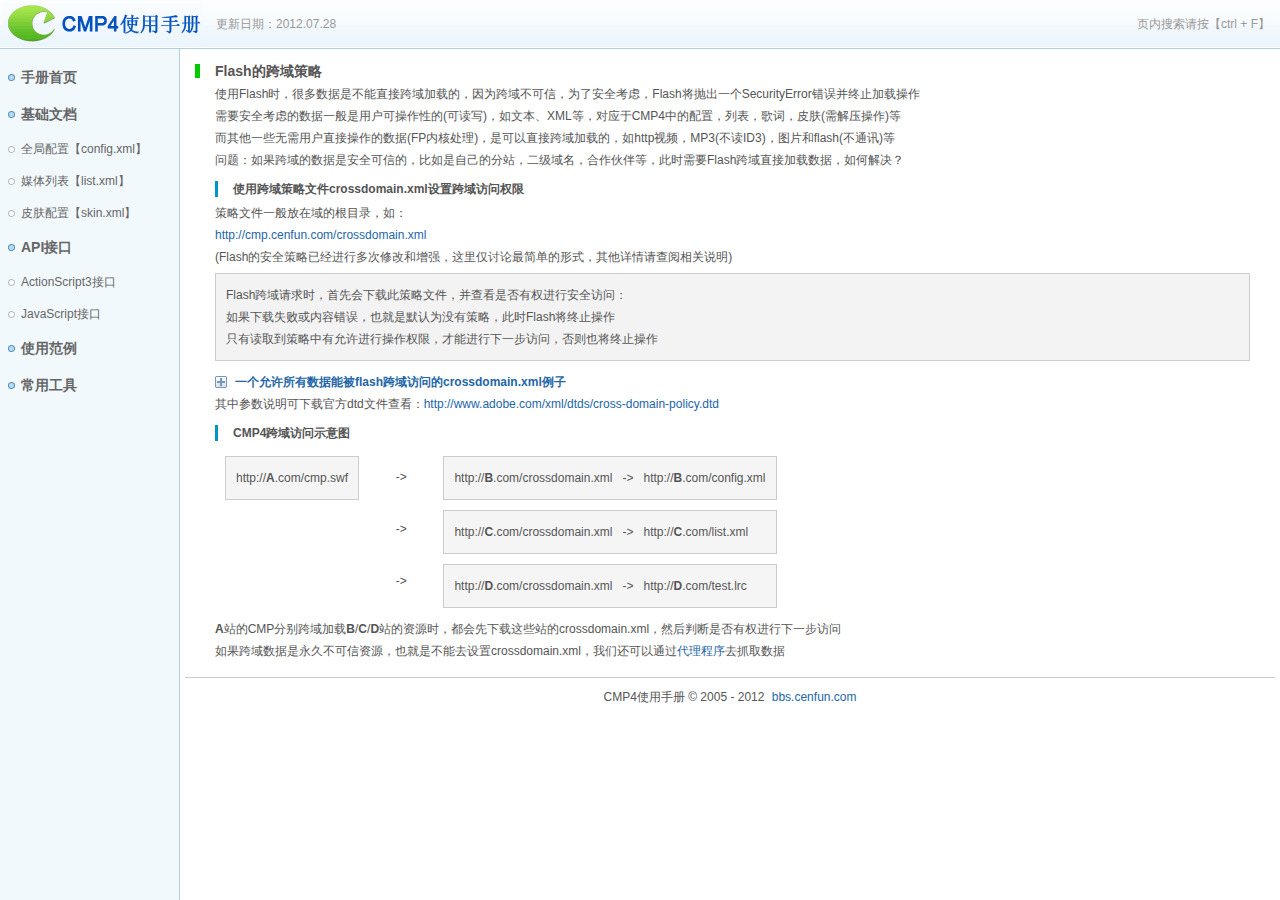
<file: doc/crossdomain.htm>
﻿<!DOCTYPE html PUBLIC "-//W3C//DTD XHTML 1.0 Strict//EN" "http://www.w3.org/TR/xhtml1/DTD/xhtml1-strict.dtd">
<html xmlns="http://www.w3.org/1999/xhtml">
<head>
<title>CMP4使用手册 - 跨域策略【crossdomain.xml】</title>
<meta http-equiv="Content-Type" content="text/html; charset=utf-8" />
<link rel="stylesheet" href="static/style.css" type="text/css" media="all" />
<meta content="bbs.cenfun.com" name="Copyright" />
</head>
<body>
<script type="text/javascript" src="static/header.js"></script>
<h3>Flash的跨域策略</h3>
<div class="submsg">
  <div>
    <p>使用Flash时，很多数据是不能直接跨域加载的，因为跨域不可信，为了安全考虑，Flash将抛出一个SecurityError错误并终止加载操作</p>
    <p>需要安全考虑的数据一般是用户可操作性的(可读写)，如文本、XML等，对应于CMP4中的配置，列表，歌词，皮肤(需解压操作)等</p>
    <p>而其他一些无需用户直接操作的数据(FP内核处理)，是可以直接跨域加载的，如http视频，MP3(不读ID3)，图片和flash(不通讯)等</p>
    <p>问题：如果跨域的数据是安全可信的，比如是自己的分站，二级域名，合作伙伴等，此时需要Flash跨域直接加载数据，如何解决？</p>
  </div>
  <h5>使用跨域策略文件crossdomain.xml设置跨域访问权限</h5>
  <div>策略文件一般放在域的根目录，如：<br />
    <a href="http://cmp.cenfun.com/crossdomain.xml" target="_blank">http://cmp.cenfun.com/crossdomain.xml</a><br />
    (Flash的安全策略已经进行多次修改和增强，这里仅讨论最简单的形式，其他详情请查阅相关说明)</div>
  <div class="code">Flash跨域请求时，首先会下载此策略文件，并查看是否有权进行安全访问：<br />
    如果下载失败或内容错误，也就是默认为没有策略，此时Flash将终止操作<br />
    只有读取到策略中有允许进行操作权限，才能进行下一步访问，否则也将终止操作</div>
  <h6><a href="javascript:void(0)" class="spread" onclick="collapse(this, 'list_example')">一个允许所有数据能被flash跨域访问的crossdomain.xml例子</a></h6>
  <div id="list_example" style="display:none;" class="code">&lt;?xml version=&quot;1.0&quot;?&gt;<br />
    &lt;cross-domain-policy&gt;
    <div>&lt;site-control permitted-cross-domain-policies=&quot;all&quot;/&gt;<br />
      &lt;allow-access-from domain=&quot;*&quot; /&gt;<br />
      &lt;allow-http-request-headers-from domain=&quot;*&quot; headers=&quot;*&quot;/&gt;</div>
    &lt;/cross-domain-policy&gt;<br />
  </div>
  <div>其中参数说明可下载官方dtd文件查看：<a href="http://www.adobe.com/xml/dtds/cross-domain-policy.dtd" target="_blank">http://www.adobe.com/xml/dtds/cross-domain-policy.dtd</a></div>
  <h5>CMP4跨域访问示意图</h5>
  <div class="clearfix flowbox">
    <div class="flt">
      <div class="box">http://<b>A</b>.com/cmp.swf</div>
    </div>
    <div class="flt">
      <div class="gt">&nbsp;&nbsp;-&gt;&nbsp;&nbsp;</div>
      <div class="gt">&nbsp;&nbsp;-&gt;&nbsp;&nbsp;</div>
      <div class="gt">&nbsp;&nbsp;-&gt;&nbsp;&nbsp;</div>
    </div>
    <div class="flt">
      <div class="box">http://<b>B</b>.com/crossdomain.xml &nbsp;&nbsp;-&gt;&nbsp;&nbsp; http://<b>B</b>.com/config.xml</div>
      <div class="box">http://<b>C</b>.com/crossdomain.xml &nbsp;&nbsp;-&gt;&nbsp;&nbsp; http://<b>C</b>.com/list.xml</div>
      <div class="box">http://<b>D</b>.com/crossdomain.xml &nbsp;&nbsp;-&gt;&nbsp;&nbsp; http://<b>D</b>.com/test.lrc</div>
    </div>
  </div>
  <div><b>A</b>站的CMP分别跨域加载<b>B</b>/<b>C</b>/<b>D</b>站的资源时，都会先下载这些站的crossdomain.xml，然后判断是否有权进行下一步访问</div>
  <div>如果跨域数据是永久不可信资源，也就是不能去设置crossdomain.xml，我们还可以通过<a href="http://bbs.cenfun.com/thread-8153-1-1.html" target="_blank">代理程序</a>去抓取数据</div>
</div>
<script type="text/javascript" src="static/footer.js"></script>
</body>
</html>
</file>
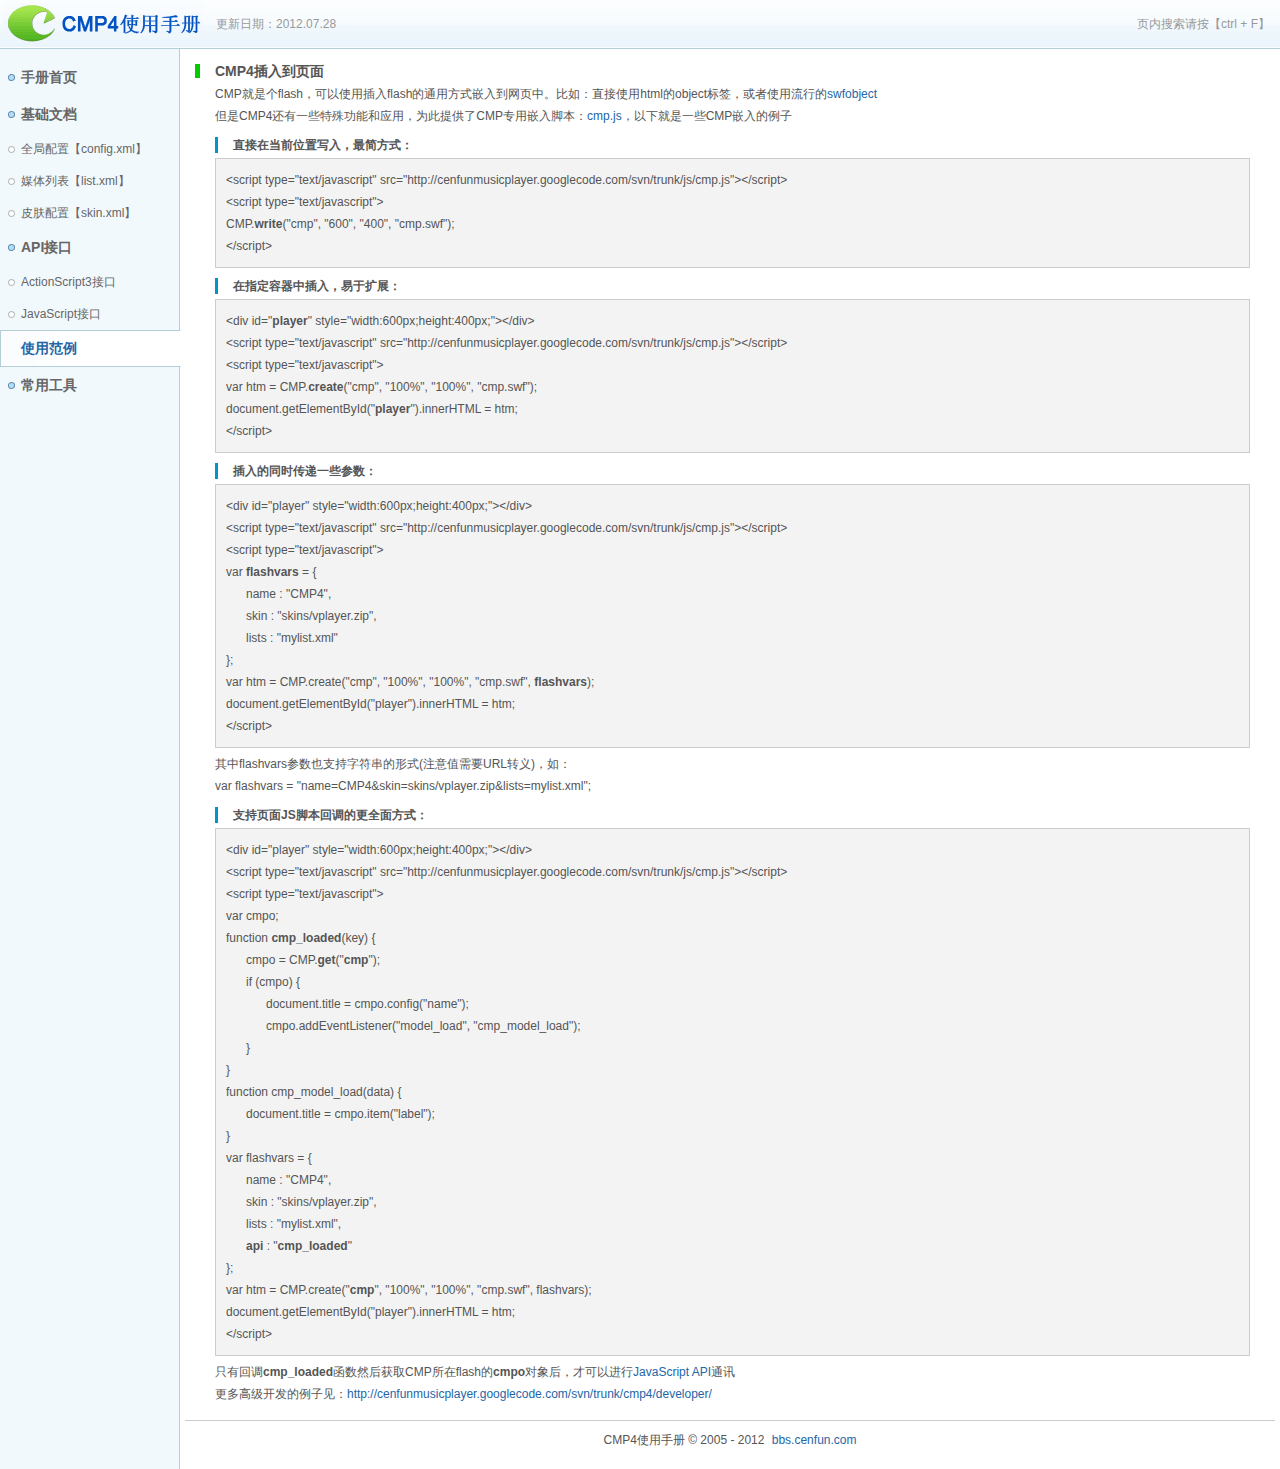
<file: doc/example.htm>
﻿<!DOCTYPE html PUBLIC "-//W3C//DTD XHTML 1.0 Strict//EN" "http://www.w3.org/TR/xhtml1/DTD/xhtml1-strict.dtd">
<html xmlns="http://www.w3.org/1999/xhtml">
<head>
<title>CMP4使用手册 - 使用范例</title>
<meta http-equiv="Content-Type" content="text/html; charset=utf-8" />
<link rel="stylesheet" href="static/style.css" type="text/css" media="all" />
<meta content="bbs.cenfun.com" name="Copyright" />
</head>
<body>
<script type="text/javascript" src="static/header.js"></script>
<h3>CMP4插入到页面</h3>
<div class="submsg">
  <div>CMP就是个flash，可以使用插入flash的通用方式嵌入到网页中。比如：直接使用html的object标签，或者使用流行的<a href="http://code.google.com/p/swfobject/" target="_blank">swfobject</a></div>
  <div>但是CMP4还有一些特殊功能和应用，为此提供了CMP专用嵌入脚本：<a href="http://cenfunmusicplayer.googlecode.com/svn/trunk/js/cmp.js" target="_blank">cmp.js</a>，以下就是一些CMP嵌入的例子</div>
  <h5>直接在当前位置写入，最简方式：</h5>
  <div class="code">&lt;script type=&quot;text/javascript&quot; src=&quot;http://cenfunmusicplayer.googlecode.com/svn/trunk/js/cmp.js&quot;&gt;&lt;/script&gt;<br />
    &lt;script type=&quot;text/javascript&quot;&gt;<br />
    CMP.<strong>write</strong>(&quot;cmp&quot;, &quot;600&quot;, &quot;400&quot;, &quot;cmp.swf&quot;);<br />
    &lt;/script&gt;</div>
  <h5>在指定容器中插入，易于扩展：</h5>
  <div class="code">&lt;div id=&quot;<strong>player</strong>&quot; style=&quot;width:600px;height:400px;&quot;&gt;&lt;/div&gt;<br />
    &lt;script type=&quot;text/javascript&quot; src=&quot;http://cenfunmusicplayer.googlecode.com/svn/trunk/js/cmp.js&quot;&gt;&lt;/script&gt;<br />
    &lt;script type=&quot;text/javascript&quot;&gt;<br />
    var htm = CMP.<strong>create</strong>(&quot;cmp&quot;, &quot;100%&quot;, &quot;100%&quot;, &quot;cmp.swf&quot;);<br />
    document.getElementById(&quot;<strong>player</strong>&quot;).innerHTML = htm;<br />
    &lt;/script&gt; </div>
  <h5>插入的同时传递一些参数：</h5>
  <div class="code">&lt;div id=&quot;player&quot; style=&quot;width:600px;height:400px;&quot;&gt;&lt;/div&gt;<br />
    &lt;script type=&quot;text/javascript&quot; src=&quot;http://cenfunmusicplayer.googlecode.com/svn/trunk/js/cmp.js&quot;&gt;&lt;/script&gt; <br />
    &lt;script type=&quot;text/javascript&quot;&gt;<br />
    var <strong>flashvars</strong> = {
    <div>name : &quot;CMP4&quot;,<br />
      skin : &quot;skins/vplayer.zip&quot;,<br />
      lists : &quot;mylist.xml&quot;</div>
    };<br />
    var htm = CMP.create(&quot;cmp&quot;, &quot;100%&quot;, &quot;100%&quot;, &quot;cmp.swf&quot;, <strong>flashvars</strong>);<br />
    document.getElementById(&quot;player&quot;).innerHTML = htm;<br />
    &lt;/script&gt;</div>
  <div>其中flashvars参数也支持字符串的形式(注意值需要URL转义)，如：<br />
    var flashvars = "name=CMP4&amp;skin=skins/vplayer.zip&amp;lists=mylist.xml";</div>
  <h5>支持页面JS脚本回调的更全面方式：<a name="cmpo"></a></h5>
  <div class="code"> &lt;div id=&quot;player&quot; style=&quot;width:600px;height:400px;&quot;&gt;&lt;/div&gt;<br />
    &lt;script type=&quot;text/javascript&quot; src=&quot;http://cenfunmusicplayer.googlecode.com/svn/trunk/js/cmp.js&quot;&gt;&lt;/script&gt; <br />
    &lt;script type=&quot;text/javascript&quot;&gt;<br />
    var cmpo;<br />
    function <strong>cmp_loaded</strong>(key) {
    <div> cmpo = CMP.<strong>get</strong>(&quot;<strong>cmp</strong>&quot;);<br />
      if (cmpo) {
      <div> document.title = cmpo.config(&quot;name&quot;);<br />
        cmpo.addEventListener(&quot;model_load&quot;, &quot;cmp_model_load&quot;);</div>
      }</div>
    }<br />
    function cmp_model_load(data) {
    <div> document.title = cmpo.item(&quot;label&quot;);</div>
    }<br />
    var flashvars = {
    <div> name : &quot;CMP4&quot;,<br />
      skin : &quot;skins/vplayer.zip&quot;,<br />
      lists : &quot;mylist.xml&quot;,<br />
      <strong>api</strong> : &quot;<strong>cmp_loaded</strong>&quot;</div>
    };<br />
    var htm = CMP.create(&quot;<strong>cmp</strong>&quot;, &quot;100%&quot;, &quot;100%&quot;, &quot;cmp.swf&quot;, flashvars);<br />
    document.getElementById(&quot;player&quot;).innerHTML = htm;<br />
    &lt;/script&gt;</div>
  <div>只有回调<strong>cmp_loaded</strong>函数然后获取CMP所在flash的<strong>cmpo</strong>对象后，才可以进行<a href="api_js.htm">JavaScript API</a>通讯</div>
  <div>更多高级开发的例子见：<a href="http://cenfunmusicplayer.googlecode.com/svn/trunk/cmp4/developer/" target="_blank">http://cenfunmusicplayer.googlecode.com/svn/trunk/cmp4/developer/</a></div>
</div>
<script type="text/javascript" src="static/footer.js"></script>
</body>
</html>
</file>
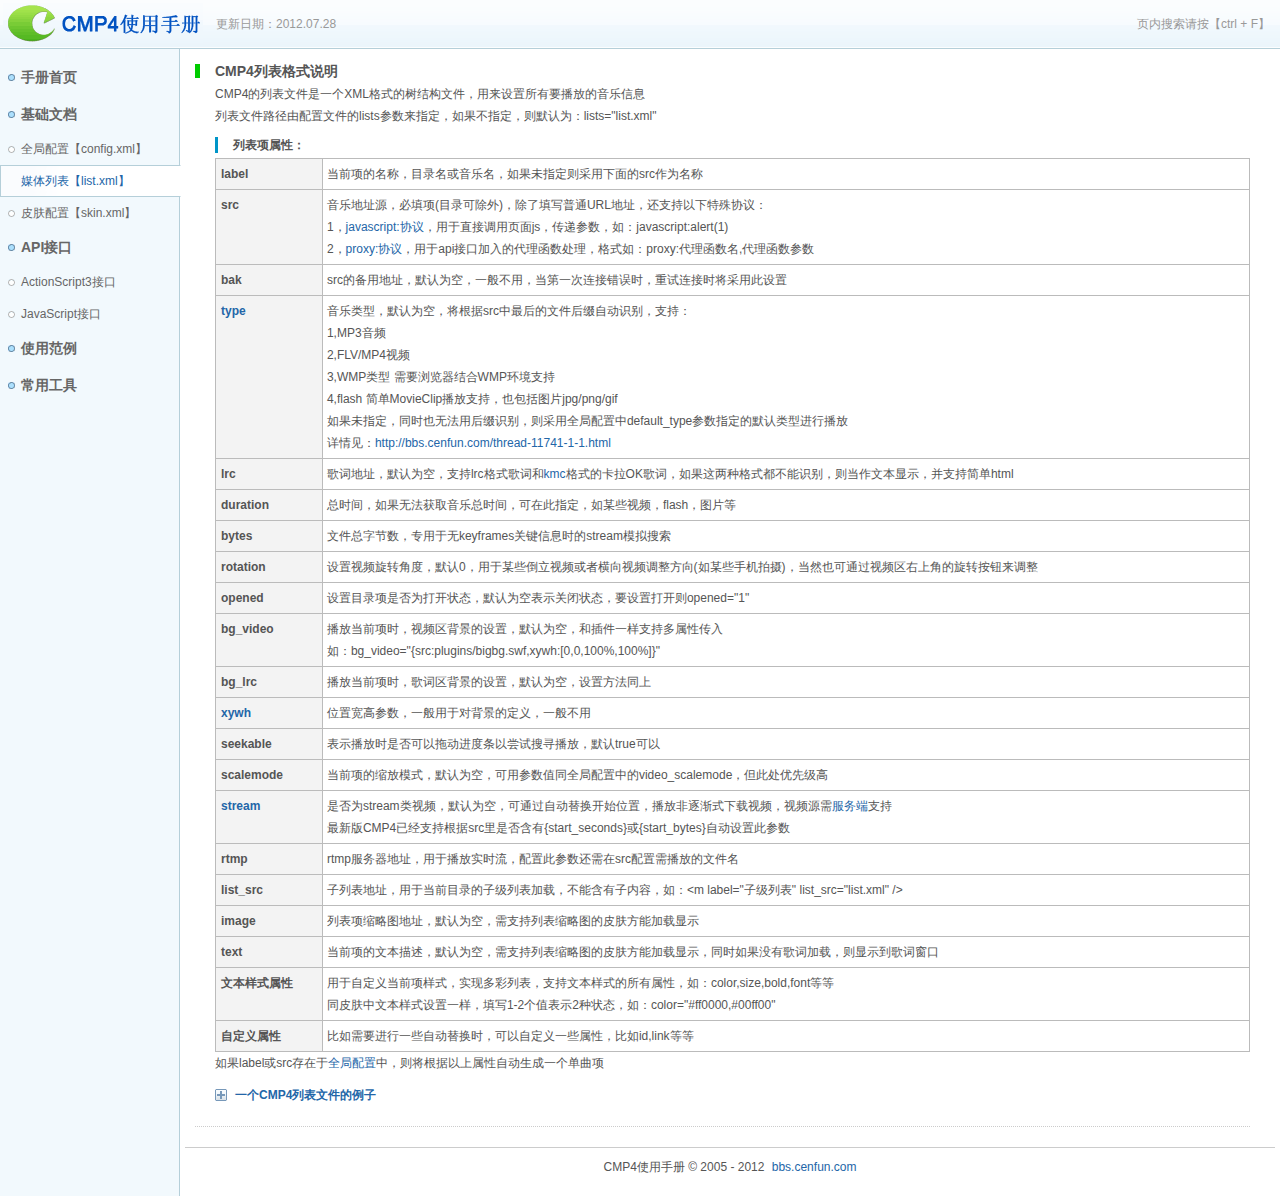
<file: doc/list.htm>
﻿<!DOCTYPE html PUBLIC "-//W3C//DTD XHTML 1.0 Strict//EN" "http://www.w3.org/TR/xhtml1/DTD/xhtml1-strict.dtd">
<html xmlns="http://www.w3.org/1999/xhtml">
<head>
<title>CMP4使用手册 - 媒体列表【list.xml】</title>
<meta http-equiv="Content-Type" content="text/html; charset=utf-8" />
<link rel="stylesheet" href="static/style.css" type="text/css" media="all" />
<meta content="bbs.cenfun.com" name="Copyright" />
</head>
<body>
<script type="text/javascript" src="static/header.js"></script>
<h3>CMP4列表格式说明</h3>
<div class="submsg">
  <div>
    <p>CMP4的列表文件是一个XML格式的树结构文件，用来设置所有要播放的音乐信息</p>
    <p>列表文件路径由配置文件的lists参数来指定，如果不指定，则默认为：lists="list.xml"</p>
  </div>
  <h5>列表项属性：</h5>
  <table border="0" cellspacing="0" cellpadding="0" class="msgtable">
    <tbody>
      <tr>
        <th>label</th>
        <td>当前项的名称，目录名或音乐名，如果未指定则采用下面的src作为名称</td>
      </tr>
      <tr>
        <th>src</th>
        <td>音乐地址源，必填项(目录可除外)，除了填写普通URL地址，还支持以下特殊协议：<br />
          1，<a href="http://bbs.cenfun.com/thread-13007-1-1.html" target="_blank">javascript:协议</a>，用于直接调用页面js，传递参数，如：javascript:alert(1)<br />
          2，<a href="http://bbs.cenfun.com/thread-13590-1-1.html" target="_blank">proxy:协议</a>，用于api接口加入的代理函数处理，格式如：proxy:代理函数名,代理函数参数 </td>
      </tr>
      <tr>
        <th>bak</th>
        <td>src的备用地址，默认为空，一般不用，当第一次连接错误时，重试连接时将采用此设置</td>
      </tr>
      <tr>
        <th><a href="http://bbs.cenfun.com/thread-11741-1-1.html">type</a></th>
        <td>音乐类型，默认为空，将根据src中最后的文件后缀自动识别，支持：<br />
          1,MP3音频 <br />
          2,FLV/MP4视频 <br />
          3,WMP类型 需要浏览器结合WMP环境支持<br />
          4,flash 简单MovieClip播放支持，也包括图片jpg/png/gif<br />
          如果未指定，同时也无法用后缀识别，则采用全局配置中default_type参数指定的默认类型进行播放<br />
          详情见：<a href="http://bbs.cenfun.com/thread-11741-1-1.html" target="_blank">http://bbs.cenfun.com/thread-11741-1-1.html</a></td>
      </tr>
      <tr>
        <th>lrc</th>
        <td>歌词地址，默认为空，支持lrc格式歌词和<a href="http://bbs.cenfun.com/thread-12140-1-1.html" target="_blank">kmc</a>格式的卡拉OK歌词，如果这两种格式都不能识别，则当作文本显示，并支持简单html</td>
      </tr>
      <tr>
        <th>duration</th>
        <td>总时间，如果无法获取音乐总时间，可在此指定，如某些视频，flash，图片等</td>
      </tr>
      <tr>
        <th>bytes</th>
        <td>文件总字节数，专用于无keyframes关键信息时的stream模拟搜索</td>
      </tr>
      <tr>
        <th>rotation</th>
        <td>设置视频旋转角度，默认0，用于某些倒立视频或者横向视频调整方向(如某些手机拍摄)，当然也可通过视频区右上角的旋转按钮来调整</td>
      </tr>
      <tr>
        <th>opened</th>
        <td>设置目录项是否为打开状态，默认为空表示关闭状态，要设置打开则opened="1"</td>
      </tr>
      <tr>
        <th>bg_video</th>
        <td>播放当前项时，视频区背景的设置，默认为空，和插件一样支持多属性传入<br />
          如：bg_video="{src:plugins/bigbg.swf,xywh:[0,0,100%,100%]}" </td>
      </tr>
      <tr>
        <th>bg_lrc</th>
        <td>播放当前项时，歌词区背景的设置，默认为空，设置方法同上 </td>
      </tr>
      <tr>
        <th><a href="http://bbs.cenfun.com/thread-11026-1-1.html" target="_blank">xywh</a></th>
        <td>位置宽高参数，一般用于对背景的定义，一般不用</td>
      </tr>
      <tr>
        <th>seekable</th>
        <td>表示播放时是否可以拖动进度条以尝试搜寻播放，默认true可以</td>
      </tr>
      <tr>
        <th>scalemode</th>
        <td>当前项的缩放模式，默认为空，可用参数值同全局配置中的video_scalemode，但此处优先级高</td>
      </tr>
      <tr>
        <th><a href="http://bbs.cenfun.com/thread-11037-1-1.html" target="_blank">stream</a></th>
        <td><p>是否为stream类视频，默认为空，可通过自动替换开始位置，播放非逐渐式下载视频，视频源需<a href="http://bbs.cenfun.com/thread-17246-1-3.html" target="_blank">服务端</a>支持 </p>
          <p>最新版CMP4已经支持根据src里是否含有{start_seconds}或{start_bytes}自动设置此参数</p></td>
      </tr>
      <tr>
        <th>rtmp</th>
        <td>rtmp服务器地址，用于播放实时流，配置此参数还需在src配置需播放的文件名</td>
      </tr>
      <tr>
        <th>list_src</th>
        <td>子列表地址，用于当前目录的子级列表加载，不能含有子内容，如：&lt;m label=&quot;子级列表&quot; list_src=&quot;list.xml&quot; /&gt;</td>
      </tr>
      <tr>
        <th>image</th>
        <td>列表项缩略图地址，默认为空，需支持列表缩略图的皮肤方能加载显示</td>
      </tr>
      <tr>
        <th>text</th>
        <td>当前项的文本描述，默认为空，需支持列表缩略图的皮肤方能加载显示，同时如果没有歌词加载，则显示到歌词窗口</td>
      </tr>
      <tr>
        <th>文本样式属性</th>
        <td>用于自定义当前项样式，实现多彩列表，支持文本样式的所有属性，如：color,size,bold,font等等<br />
          同皮肤中文本样式设置一样，填写1-2个值表示2种状态，如：color="#ff0000,#00ff00"</td>
      </tr>
      <tr>
        <th>自定义属性</th>
        <td>比如需要进行一些自动替换时，可以自定义一些属性，比如id,link等等</td>
      </tr>
    </tbody>
  </table>
  <div>如果label或src存在于<a href="config.htm">全局配置</a>中，则将根据以上属性自动生成一个单曲项</div>
  <h6><a href="javascript:void(0)" class="spread" onclick="collapse(this, 'list_example')">一个CMP4列表文件的例子</a></h6>
  <div id="list_example" style="display:none;" class="code">&lt;list&gt;<br />
    <div>&lt;m type=&quot;&quot; src=&quot;music/test.mp3&quot; lrc=&quot;&quot; label=&quot;1,MP3音乐测试&quot; /&gt;<br />
      &lt;m type=&quot;&quot; src=&quot;music/test.flv&quot; lrc=&quot;&quot; label=&quot;2,FLV视频测试&quot; /&gt;<br />
      &lt;m type=&quot;3&quot; src=&quot;music/test.mp3&quot; lrc=&quot;&quot; label=&quot;3,WMP类型测试&quot; /&gt;<br />
      &lt;m type=&quot;&quot; src=&quot;plugins/bigbg.swf&quot; lrc=&quot;&quot; scalemode=&quot;1&quot; duration=&quot;10&quot; label=&quot;4,Flash播放测试&quot; /&gt;<br />
      &lt;m type=&quot;&quot; src=&quot;logo.png&quot; lrc=&quot;&quot; scalemode=&quot;1&quot; duration=&quot;5&quot; label=&quot;4,图片播放测试&quot; /&gt;<br />
      &lt;m list_src=&quot;list.xml&quot; label=&quot;子列表&quot; /&gt;<br />
      &lt;m label=&quot;目录&quot;&gt;<br />
      <div>&lt;m label=&quot;二级目录&quot;&gt;<br />
        <div> &lt;m label=&quot;三级目录&quot;&gt;<br />
          <div>&lt;m type=&quot;&quot; src=&quot;music/test.mp3&quot; lrc=&quot;&quot; label=&quot;test&quot; /&gt;</div>
          &lt;/m&gt;<br />
        </div>
        &lt;/m&gt;<br />
        &lt;m type=&quot;&quot; src=&quot;music/test.mp3&quot; lrc=&quot;&quot; label=&quot;test&quot; /&gt;<br />
      </div>
      &lt;/m&gt;<br />
      &lt;m label=&quot;打开的目录&quot; opened=&quot;1&quot;&gt;<br />
      <div>&lt;m type=&quot;&quot; src=&quot;music/test.mp3&quot; lrc=&quot;&quot; label=&quot;test&quot; /&gt;</div>
      &lt;/m&gt;<br />
    </div>
    &lt;/list&gt;</div>
</div>
<div class="line"></div>
<script type="text/javascript" src="static/footer.js"></script>
</body>
</html>
</file>
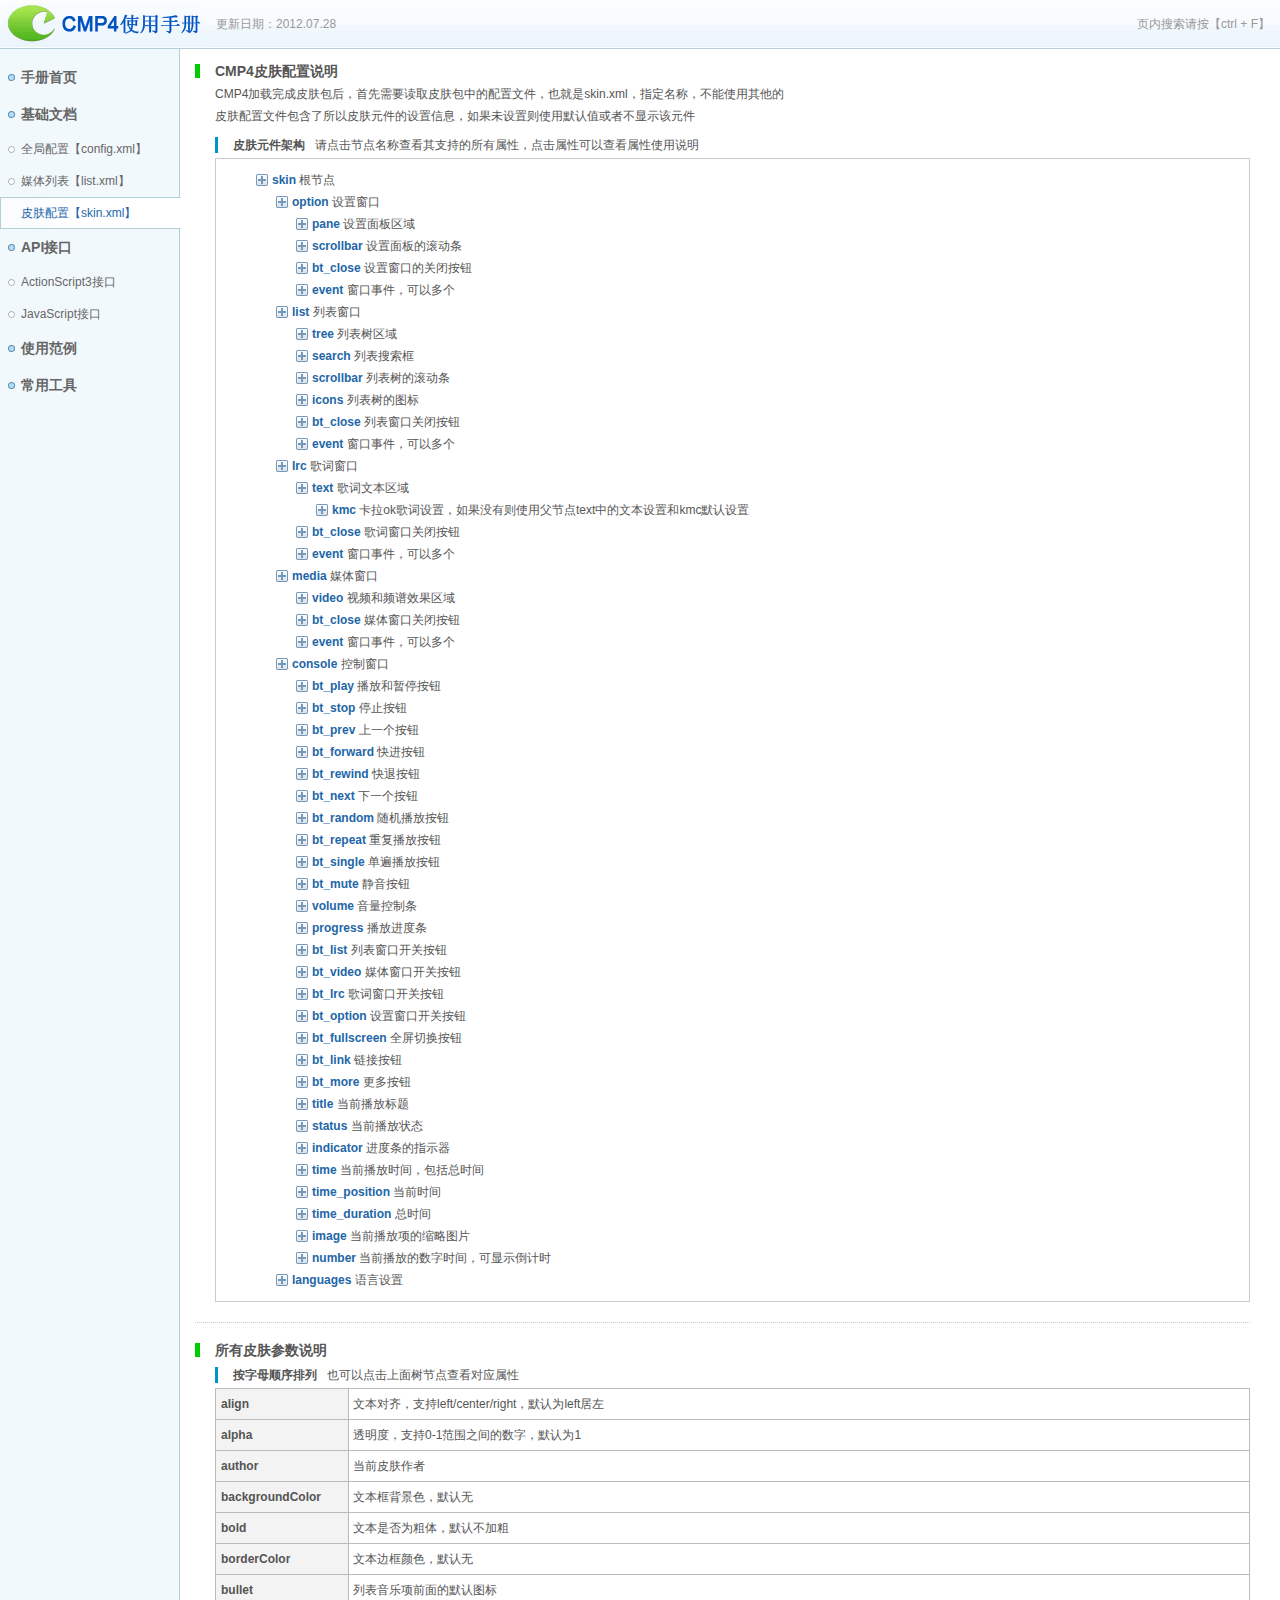
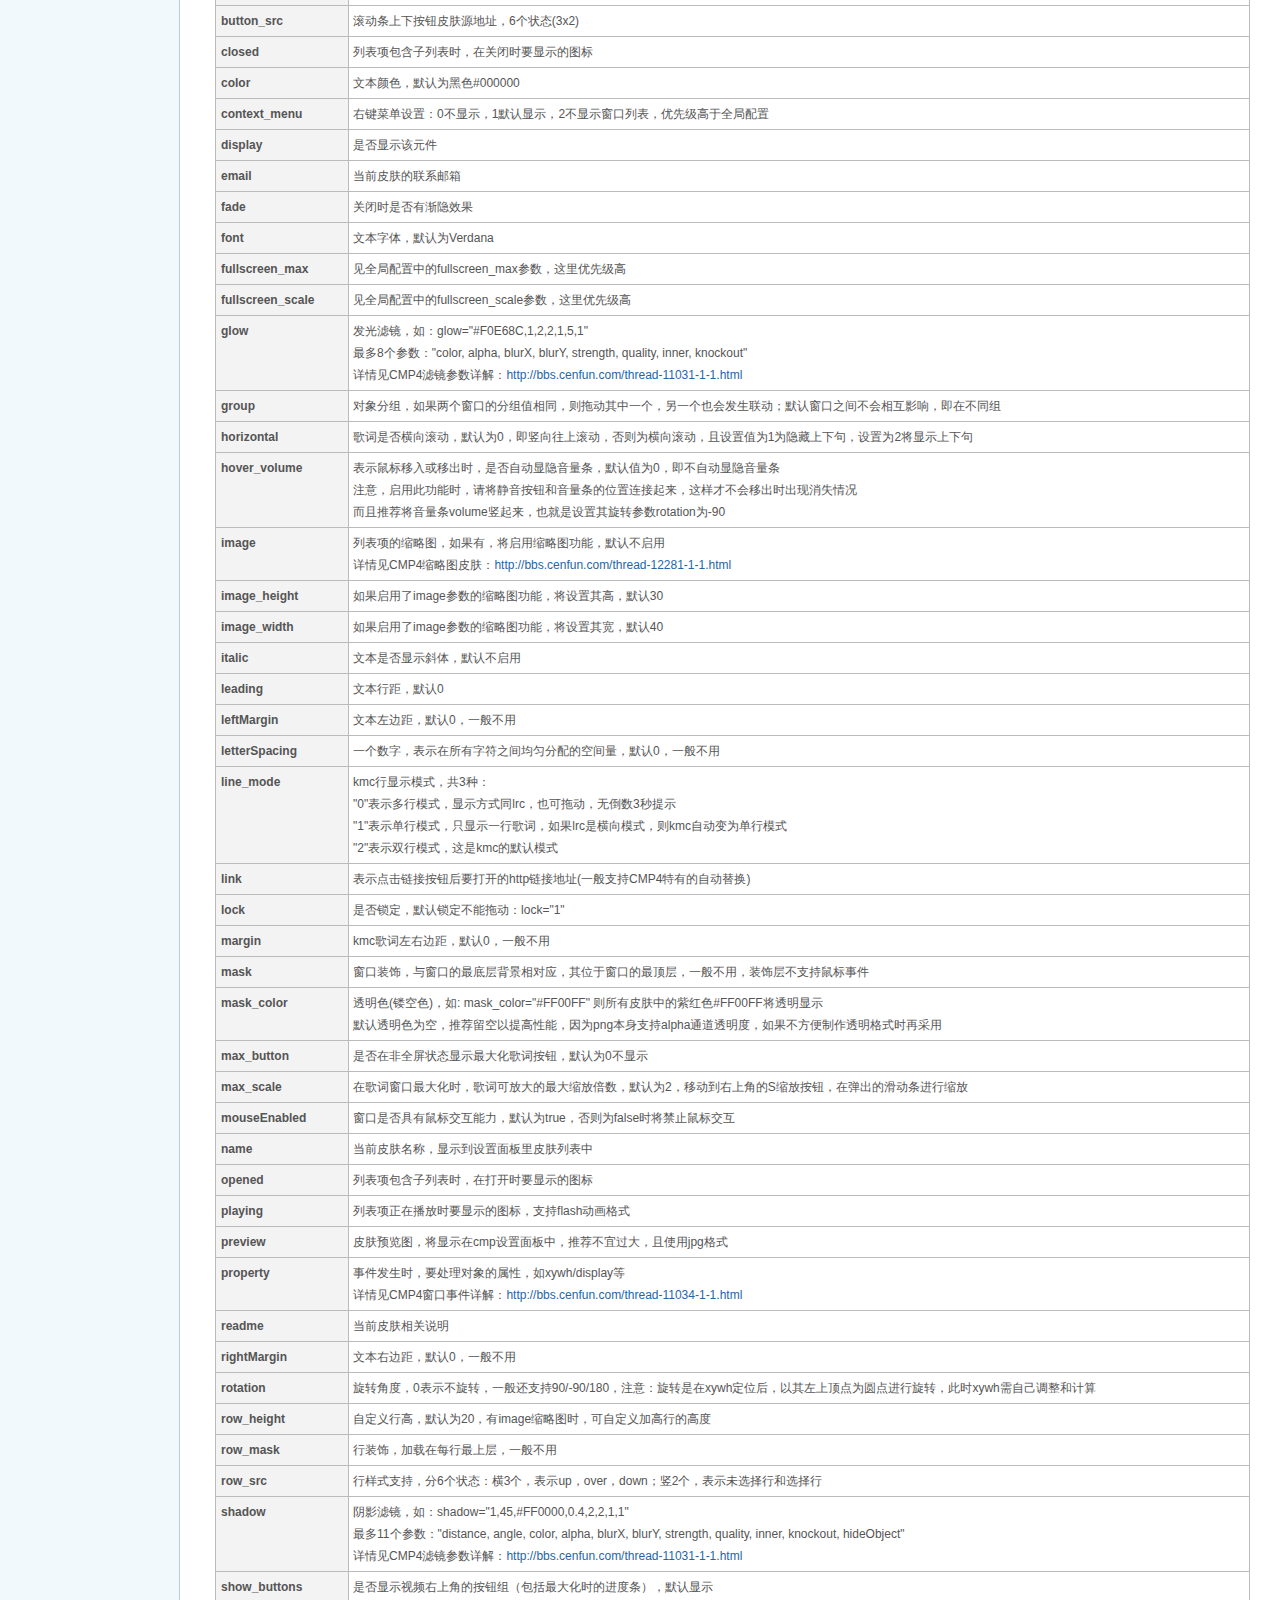
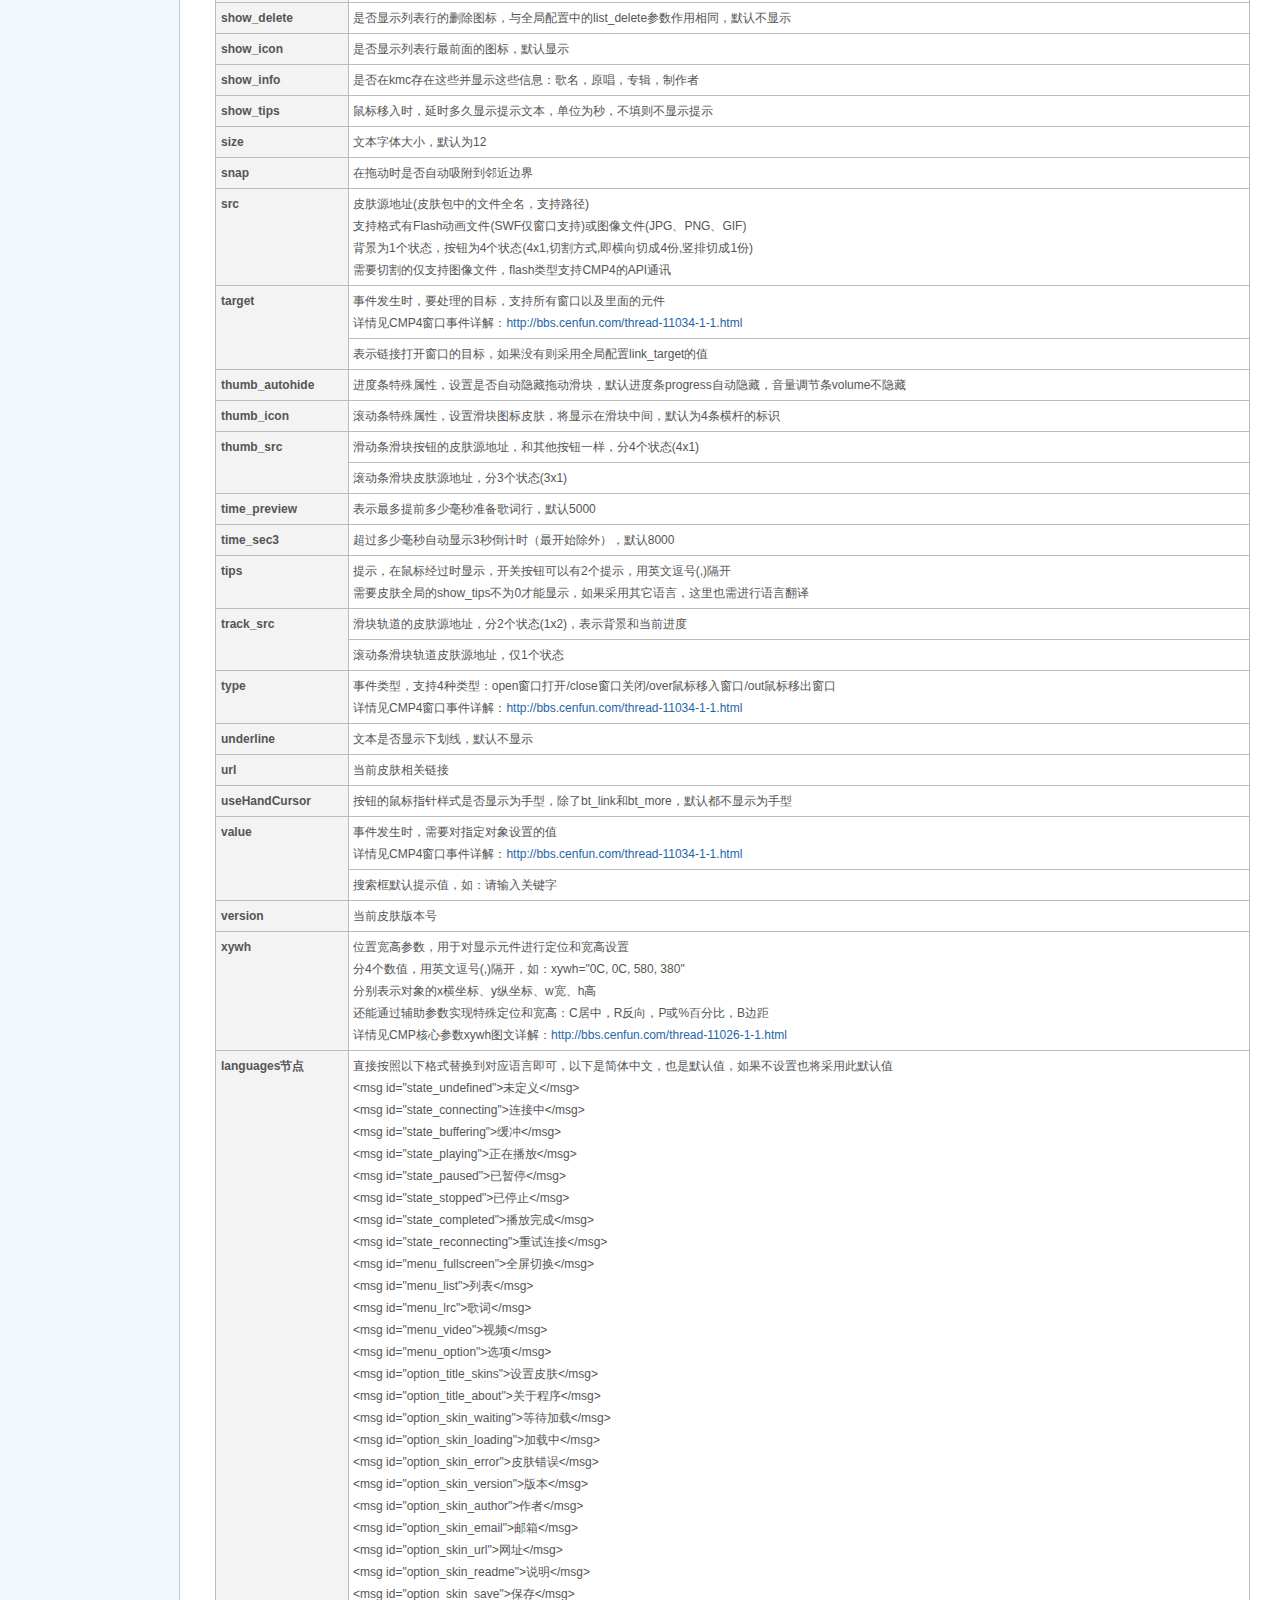
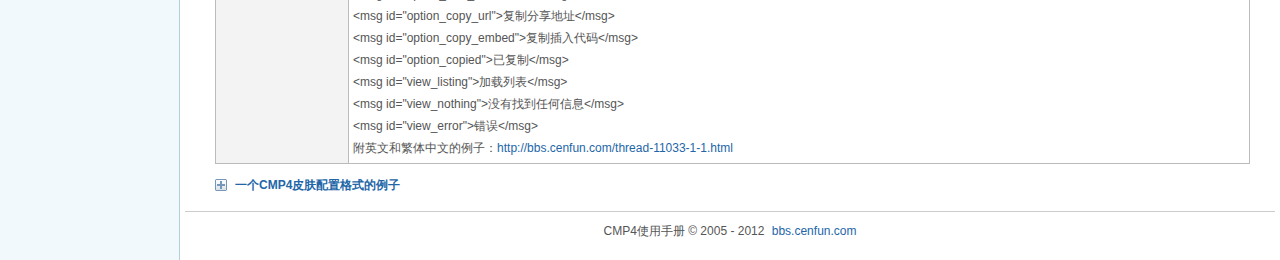
<file: doc/skin.htm>
﻿<!DOCTYPE html PUBLIC "-//W3C//DTD XHTML 1.0 Strict//EN" "http://www.w3.org/TR/xhtml1/DTD/xhtml1-strict.dtd">
<html xmlns="http://www.w3.org/1999/xhtml">
<head>
<title>CMP4使用手册 - 皮肤配置【skin.xml】</title>
<meta http-equiv="Content-Type" content="text/html; charset=utf-8" />
<link rel="stylesheet" href="static/style.css" type="text/css" media="all" />
<meta content="bbs.cenfun.com" name="Copyright" />
</head>
<body>
<script type="text/javascript" src="static/header.js"></script>
<h3>CMP4皮肤配置说明</h3>
<div class="submsg">
  <div>
    <p>CMP4加载完成皮肤包后，首先需要读取皮肤包中的配置文件，也就是skin.xml，指定名称，不能使用其他的</p>
    <p>皮肤配置文件包含了所以皮肤元件的设置信息，如果未设置则使用默认值或者不显示该元件</p>
  </div>
  <h5>皮肤元件架构<span>请点击节点名称查看其支持的所有属性，点击属性可以查看属性使用说明</span></h5>
  <div class="tree" id="tree">
    <center>
      loading ...
    </center>
  </div>
  <div></div>
</div>
<div class="line"></div>
<h3>所有皮肤参数说明</h3>
<div class="submsg">
  <h5>按字母顺序排列<span>也可以点击上面树节点查看对应属性</span></h5>
  <table border="0" cellspacing="0" cellpadding="0" class="msgtable">
    <tr>
      <th>align</th>
      <td id="cmpskin_align">文本对齐，支持left/center/right，默认为left居左</td>
    </tr>
    <tr>
      <th>alpha</th>
      <td id="cmpskin_alpha">透明度，支持0-1范围之间的数字，默认为1</td>
    </tr>
    <tr>
      <th>author</th>
      <td id="cmpskin_author">当前皮肤作者</td>
    </tr>
    <tr>
      <th>backgroundColor</th>
      <td id="cmpskin_backgroundColor">文本框背景色，默认无</td>
    </tr>
    <tr>
      <th>bold</th>
      <td id="cmpskin_bold">文本是否为粗体，默认不加粗</td>
    </tr>
    <tr>
      <th>borderColor</th>
      <td id="cmpskin_borderColor">文本边框颜色，默认无</td>
    </tr>
    <tr>
      <th>bullet</th>
      <td id="cmpskin_bullet">列表音乐项前面的默认图标</td>
    </tr>
    <tr>
      <th>button_src</th>
      <td id="cmpskin_button_src">滚动条上下按钮皮肤源地址，6个状态(3x2)</td>
    </tr>
    <tr>
      <th>closed</th>
      <td id="cmpskin_closed">列表项包含子列表时，在关闭时要显示的图标</td>
    </tr>
    <tr>
      <th>color</th>
      <td id="cmpskin_color">文本颜色，默认为黑色#000000</td>
    </tr>
    <tr>
      <th>context_menu</th>
      <td id="cmpskin_context_menu">右键菜单设置：0不显示，1默认显示，2不显示窗口列表，优先级高于全局配置</td>
    </tr>
    <tr>
      <th>display</th>
      <td id="cmpskin_display">是否显示该元件</td>
    </tr>
    <tr>
      <th>email</th>
      <td id="cmpskin_email">当前皮肤的联系邮箱</td>
    </tr>
    <tr>
      <th>fade</th>
      <td id="cmpskin_fade">关闭时是否有渐隐效果</td>
    </tr>
    <tr>
      <th>font</th>
      <td id="cmpskin_font">文本字体，默认为Verdana</td>
    </tr>
    <tr>
      <th>fullscreen_max</th>
      <td id="cmpskin_fullscreen_max">见全局配置中的fullscreen_max参数，这里优先级高</td>
    </tr>
    <tr>
      <th>fullscreen_scale</th>
      <td id="cmpskin_fullscreen_scale">见全局配置中的fullscreen_scale参数，这里优先级高</td>
    </tr>
    <tr>
      <th>glow</th>
      <td id="cmpskin_glow">发光滤镜，如：glow="#F0E68C,1,2,2,1,5,1"<br />
        最多8个参数："color, alpha, blurX, blurY, strength, quality, inner, knockout"<br />
        详情见CMP4滤镜参数详解：<a href="http://bbs.cenfun.com/thread-11031-1-1.html" target="_blank">http://bbs.cenfun.com/thread-11031-1-1.html</a></td>
    </tr>
    <tr>
      <th>group</th>
      <td id="cmpskin_group">对象分组，如果两个窗口的分组值相同，则拖动其中一个，另一个也会发生联动；默认窗口之间不会相互影响，即在不同组</td>
    </tr>
    <tr>
      <th>horizontal</th>
      <td id="cmpskin_horizontal">歌词是否横向滚动，默认为0，即竖向往上滚动，否则为横向滚动，且设置值为1为隐藏上下句，设置为2将显示上下句</td>
    </tr>
    <tr>
      <th>hover_volume</th>
      <td id="cmpskin_hover_volume">表示鼠标移入或移出时，是否自动显隐音量条，默认值为0，即不自动显隐音量条<br />
        注意，启用此功能时，请将静音按钮和音量条的位置连接起来，这样才不会移出时出现消失情况<br />
        而且推荐将音量条volume竖起来，也就是设置其旋转参数rotation为-90</td>
    </tr>
    <tr>
      <th>image</th>
      <td id="cmpskin_image">列表项的缩略图，如果有，将启用缩略图功能，默认不启用<br />
        详情见CMP4缩略图皮肤：<a href="http://bbs.cenfun.com/thread-12281-1-1.html" target="_blank">http://bbs.cenfun.com/thread-12281-1-1.html</a></td>
    </tr>
    <tr>
      <th>image_height</th>
      <td id="cmpskin_image_height">如果启用了image参数的缩略图功能，将设置其高，默认30</td>
    </tr>
    <tr>
      <th>image_width</th>
      <td id="cmpskin_image_width">如果启用了image参数的缩略图功能，将设置其宽，默认40</td>
    </tr>
    <tr>
      <th>italic</th>
      <td id="cmpskin_italic">文本是否显示斜体，默认不启用</td>
    </tr>
    <tr>
      <th>leading</th>
      <td id="cmpskin_leading">文本行距，默认0</td>
    </tr>
    <tr>
      <th>leftMargin</th>
      <td id="cmpskin_leftMargin">文本左边距，默认0，一般不用</td>
    </tr>
    <tr>
      <th>letterSpacing</th>
      <td id="cmpskin_letterSpacing">一个数字，表示在所有字符之间均匀分配的空间量，默认0，一般不用</td>
    </tr>
    <tr>
      <th>line_mode</th>
      <td id="cmpskin_line_mode">kmc行显示模式，共3种：<br />
        "0"表示多行模式，显示方式同lrc，也可拖动，无倒数3秒提示<br />
        "1"表示单行模式，只显示一行歌词，如果lrc是横向模式，则kmc自动变为单行模式<br />
        "2"表示双行模式，这是kmc的默认模式</td>
    </tr>
    <tr>
      <th>link</th>
      <td id="cmpskin_link">表示点击链接按钮后要打开的http链接地址(一般支持CMP4特有的自动替换)</td>
    </tr>
    <tr>
      <th>lock</th>
      <td id="cmpskin_lock">是否锁定，默认锁定不能拖动：lock="1"</td>
    </tr>
    <tr>
      <th>margin</th>
      <td id="cmpskin_margin">kmc歌词左右边距，默认0，一般不用</td>
    </tr>
    <tr>
      <th>mask</th>
      <td id="cmpskin_mask">窗口装饰，与窗口的最底层背景相对应，其位于窗口的最顶层，一般不用，装饰层不支持鼠标事件</td>
    </tr>
    <tr>
      <th>mask_color</th>
      <td id="cmpskin_mask_color">透明色(镂空色)，如: mask_color="#FF00FF" 则所有皮肤中的紫红色#FF00FF将透明显示<br />
        默认透明色为空，推荐留空以提高性能，因为png本身支持alpha通道透明度，如果不方便制作透明格式时再采用</td>
    </tr>
    <tr>
      <th>max_button</th>
      <td id="cmpskin_max_button">是否在非全屏状态显示最大化歌词按钮，默认为0不显示</td>
    </tr>
    <tr>
      <th>max_scale</th>
      <td id="cmpskin_max_scale">在歌词窗口最大化时，歌词可放大的最大缩放倍数，默认为2，移动到右上角的S缩放按钮，在弹出的滑动条进行缩放</td>
    </tr>
    <tr>
      <th>mouseEnabled</th>
      <td id="cmpskin_mouseEnabled">窗口是否具有鼠标交互能力，默认为true，否则为false时将禁止鼠标交互</td>
    </tr>
    <tr>
      <th>name</th>
      <td id="cmpskin_name">当前皮肤名称，显示到设置面板里皮肤列表中</td>
    </tr>
    <tr>
      <th>opened</th>
      <td id="cmpskin_opened">列表项包含子列表时，在打开时要显示的图标</td>
    </tr>
    <tr>
      <th>playing</th>
      <td id="cmpskin_playing">列表项正在播放时要显示的图标，支持flash动画格式</td>
    </tr>
    <tr>
      <th>preview</th>
      <td id="cmpskin_preview">皮肤预览图，将显示在cmp设置面板中，推荐不宜过大，且使用jpg格式</td>
    </tr>
    <tr>
      <th>property</th>
      <td id="cmpskin_property">事件发生时，要处理对象的属性，如xywh/display等<br />
        详情见CMP4窗口事件详解：<a href="http://bbs.cenfun.com/thread-11034-1-1.html" target="_blank">http://bbs.cenfun.com/thread-11034-1-1.html</a></td>
    </tr>
    <tr>
      <th>readme</th>
      <td id="cmpskin_readme">当前皮肤相关说明</td>
    </tr>
    <tr>
      <th>rightMargin</th>
      <td id="cmpskin_rightMargin">文本右边距，默认0，一般不用</td>
    </tr>
    <tr>
      <th>rotation</th>
      <td id="cmpskin_rotation">旋转角度，0表示不旋转，一般还支持90/-90/180，注意：旋转是在xywh定位后，以其左上顶点为圆点进行旋转，此时xywh需自己调整和计算</td>
    </tr>
    <tr>
      <th>row_height</th>
      <td id="cmpskin_row_height">自定义行高，默认为20，有image缩略图时，可自定义加高行的高度</td>
    </tr>
    <tr>
      <th>row_mask</th>
      <td id="cmpskin_row_mask">行装饰，加载在每行最上层，一般不用</td>
    </tr>
    <tr>
      <th>row_src</th>
      <td id="cmpskin_row_src">行样式支持，分6个状态：横3个，表示up，over，down；竖2个，表示未选择行和选择行</td>
    </tr>
    <tr>
      <th>shadow</th>
      <td id="cmpskin_shadow">阴影滤镜，如：shadow="1,45,#FF0000,0.4,2,2,1,1"<br />
        最多11个参数："distance, angle, color, alpha, blurX, blurY, strength, quality, inner, knockout, hideObject"<br />
        详情见CMP4滤镜参数详解：<a href="http://bbs.cenfun.com/thread-11031-1-1.html" target="_blank">http://bbs.cenfun.com/thread-11031-1-1.html</a></td>
    </tr>
    <tr>
      <th>show_buttons</th>
      <td id="cmpskin_show_buttons">是否显示视频右上角的按钮组（包括最大化时的进度条），默认显示</td>
    </tr>
    <tr>
      <th>show_delete</th>
      <td id="cmpskin_show_delete">是否显示列表行的删除图标，与全局配置中的list_delete参数作用相同，默认不显示</td>
    </tr>
    <tr>
      <th>show_icon</th>
      <td id="cmpskin_show_icon">是否显示列表行最前面的图标，默认显示</td>
    </tr>
    <tr>
      <th>show_info</th>
      <td id="cmpskin_show_info">是否在kmc存在这些并显示这些信息：歌名，原唱，专辑，制作者</td>
    </tr>
    <tr>
      <th>show_tips</th>
      <td id="cmpskin_show_tips">鼠标移入时，延时多久显示提示文本，单位为秒，不填则不显示提示</td>
    </tr>
    <tr>
      <th>size</th>
      <td id="cmpskin_size">文本字体大小，默认为12</td>
    </tr>
    <tr>
      <th>snap</th>
      <td id="cmpskin_snap">在拖动时是否自动吸附到邻近边界</td>
    </tr>
    <tr>
      <th>src</th>
      <td id="cmpskin_src">皮肤源地址(皮肤包中的文件全名，支持路径)<br />
        支持格式有Flash动画文件(SWF仅窗口支持)或图像文件(JPG、PNG、GIF)<br />
        背景为1个状态，按钮为4个状态(4x1,切割方式,即横向切成4份,竖排切成1份)<br />
        需要切割的仅支持图像文件，flash类型支持CMP4的API通讯</td>
    </tr>
    <tr>
      <th rowspan="2">target</th>
      <td id="cmpskin_target_event">事件发生时，要处理的目标，支持所有窗口以及里面的元件<br />
        详情见CMP4窗口事件详解：<a href="http://bbs.cenfun.com/thread-11034-1-1.html" target="_blank">http://bbs.cenfun.com/thread-11034-1-1.html</a></td>
    </tr>
    <tr>
      <td id="cmpskin_target">表示链接打开窗口的目标，如果没有则采用全局配置link_target的值</td>
    </tr>
    <tr>
      <th>thumb_autohide</th>
      <td id="cmpskin_thumb_autohide">进度条特殊属性，设置是否自动隐藏拖动滑块，默认进度条progress自动隐藏，音量调节条volume不隐藏</td>
    </tr>
    <tr>
      <th>thumb_icon</th>
      <td id="cmpskin_thumb_icon">滚动条特殊属性，设置滑块图标皮肤，将显示在滑块中间，默认为4条横杆的标识</td>
    </tr>
    <tr>
      <th rowspan="2">thumb_src</th>
      <td id="cmpskin_thumb_src">滑动条滑块按钮的皮肤源地址，和其他按钮一样，分4个状态(4x1)</td>
    </tr>
    <tr>
      <td id="cmpskin_thumb_src_scrollbar">滚动条滑块皮肤源地址，分3个状态(3x1)</td>
    </tr>
    <tr>
      <th>time_preview</th>
      <td id="cmpskin_time_preview">表示最多提前多少毫秒准备歌词行，默认5000</td>
    </tr>
    <tr>
      <th>time_sec3</th>
      <td id="cmpskin_time_sec3">超过多少毫秒自动显示3秒倒计时（最开始除外），默认8000</td>
    </tr>
    <tr>
      <th>tips</th>
      <td id="cmpskin_tips">提示，在鼠标经过时显示，开关按钮可以有2个提示，用英文逗号(,)隔开<br />
        需要皮肤全局的show_tips不为0才能显示，如果采用其它语言，这里也需进行语言翻译</td>
    </tr>
    <tr>
      <th rowspan="2">track_src</th>
      <td id="cmpskin_track_src">滑块轨道的皮肤源地址，分2个状态(1x2)，表示背景和当前进度</td>
    </tr>
    <tr>
      <td id="cmpskin_track_src_scrollbar">滚动条滑块轨道皮肤源地址，仅1个状态</td>
    </tr>
    <tr>
      <th>type</th>
      <td id="cmpskin_type">事件类型，支持4种类型：open窗口打开/close窗口关闭/over鼠标移入窗口/out鼠标移出窗口<br />
        详情见CMP4窗口事件详解：<a href="http://bbs.cenfun.com/thread-11034-1-1.html" target="_blank">http://bbs.cenfun.com/thread-11034-1-1.html</a></td>
    </tr>
    <tr>
      <th>underline</th>
      <td id="cmpskin_underline">文本是否显示下划线，默认不显示</td>
    </tr>
    <tr>
      <th>url</th>
      <td id="cmpskin_url">当前皮肤相关链接</td>
    </tr>
    <tr>
      <th>useHandCursor</th>
      <td id="cmpskin_useHandCursor">按钮的鼠标指针样式是否显示为手型，除了bt_link和bt_more，默认都不显示为手型</td>
    </tr>
    <tr>
      <th rowspan="2">value</th>
      <td id="cmpskin_value_event">事件发生时，需要对指定对象设置的值<br />
        详情见CMP4窗口事件详解：<a href="" target="_blank">http://bbs.cenfun.com/thread-11034-1-1.html</a></td>
    </tr>
    <tr>
      <td id="cmpskin_value_search">搜索框默认提示值，如：请输入关键字</td>
    </tr>
    <tr>
      <th>version</th>
      <td id="cmpskin_version">当前皮肤版本号</td>
    </tr>
    <tr>
      <th>xywh</th>
      <td id="cmpskin_xywh">位置宽高参数，用于对显示元件进行定位和宽高设置<br />
        分4个数值，用英文逗号(,)隔开，如：xywh="0C, 0C, 580, 380"<br />
        分别表示对象的x横坐标、y纵坐标、w宽、h高 <br />
        还能通过辅助参数实现特殊定位和宽高：C居中，R反向，P或%百分比，B边距<br />
        详情见CMP核心参数xywh图文详解：<a href="http://bbs.cenfun.com/thread-11026-1-1.html" target="_blank">http://bbs.cenfun.com/thread-11026-1-1.html</a></td>
    </tr>
    <tr>
      <th>languages节点</th>
      <td id="cmpskin_languages"><p>直接按照以下格式替换到对应语言即可，以下是简体中文，也是默认值，如果不设置也将采用此默认值<br />
          &lt;msg id=&quot;state_undefined&quot;&gt;未定义&lt;/msg&gt;<br />
          &lt;msg id=&quot;state_connecting&quot;&gt;连接中&lt;/msg&gt;<br />
          &lt;msg id=&quot;state_buffering&quot;&gt;缓冲&lt;/msg&gt;<br />
          &lt;msg id=&quot;state_playing&quot;&gt;正在播放&lt;/msg&gt;<br />
          &lt;msg id=&quot;state_paused&quot;&gt;已暂停&lt;/msg&gt;<br />
          &lt;msg id=&quot;state_stopped&quot;&gt;已停止&lt;/msg&gt;<br />
          &lt;msg id=&quot;state_completed&quot;&gt;播放完成&lt;/msg&gt;<br />
          &lt;msg id=&quot;state_reconnecting&quot;&gt;重试连接&lt;/msg&gt;<br />
          &lt;msg id=&quot;menu_fullscreen&quot;&gt;全屏切换&lt;/msg&gt;<br />
          &lt;msg id=&quot;menu_list&quot;&gt;列表&lt;/msg&gt;<br />
          &lt;msg id=&quot;menu_lrc&quot;&gt;歌词&lt;/msg&gt;<br />
          &lt;msg id=&quot;menu_video&quot;&gt;视频&lt;/msg&gt;<br />
          &lt;msg id=&quot;menu_option&quot;&gt;选项&lt;/msg&gt;<br />
          &lt;msg id=&quot;option_title_skins&quot;&gt;设置皮肤&lt;/msg&gt;<br />
          &lt;msg id=&quot;option_title_about&quot;&gt;关于程序&lt;/msg&gt;<br />
          &lt;msg id=&quot;option_skin_waiting&quot;&gt;等待加载&lt;/msg&gt;<br />
          &lt;msg id=&quot;option_skin_loading&quot;&gt;加载中&lt;/msg&gt;<br />
          &lt;msg id=&quot;option_skin_error&quot;&gt;皮肤错误&lt;/msg&gt;<br />
          &lt;msg id=&quot;option_skin_version&quot;&gt;版本&lt;/msg&gt;<br />
          &lt;msg id=&quot;option_skin_author&quot;&gt;作者&lt;/msg&gt;<br />
          &lt;msg id=&quot;option_skin_email&quot;&gt;邮箱&lt;/msg&gt;<br />
          &lt;msg id=&quot;option_skin_url&quot;&gt;网址&lt;/msg&gt;<br />
          &lt;msg id=&quot;option_skin_readme&quot;&gt;说明&lt;/msg&gt;<br />
          &lt;msg id=&quot;option_skin_save&quot;&gt;保存&lt;/msg&gt;<br />
          &lt;msg id=&quot;option_copy_url&quot;&gt;复制分享地址&lt;/msg&gt;<br />
          &lt;msg id=&quot;option_copy_embed&quot;&gt;复制插入代码&lt;/msg&gt;<br />
          &lt;msg id=&quot;option_copied&quot;&gt;已复制&lt;/msg&gt;<br />
          &lt;msg id=&quot;view_listing&quot;&gt;加载列表&lt;/msg&gt;<br />
          &lt;msg id=&quot;view_nothing&quot;&gt;没有找到任何信息&lt;/msg&gt;<br />
          &lt;msg id=&quot;view_error&quot;&gt;错误&lt;/msg&gt;<br />
          附英文和繁体中文的例子：<a href="http://bbs.cenfun.com/thread-11033-1-1.html" target="_blank">http://bbs.cenfun.com/thread-11033-1-1.html</a></p></td>
    </tr>
  </table>
  <h6><a href="javascript:void(0)" class="spread" onclick="collapse(this, 'skin_example')">一个CMP4皮肤配置格式的例子</a></h6>
  <div id="skin_example" style="display:none;" class="code">&lt;skin name=&quot;Default&quot; version=&quot;2.0&quot; author=&quot;CenFun&quot; email=&quot;cenfun@gmail.com&quot; url=&quot;http://bbs.cenfun.com/&quot; readme=&quot;CMP4&quot;&gt;<br />
    <div>&lt;option xywh=&quot;164C, -12C, 240, 306&quot; src=&quot;&quot; lock=&quot;1&quot; display=&quot;0&quot; group=&quot;A&quot; fade=&quot;0&quot;&gt;
      <div> &lt;pane xywh=&quot;0, 0, 100P, 100P&quot; color=&quot;#666666, #ffffff&quot; /&gt;<br />
        &lt;scrollbar thumb_src=&quot;scrollbar_thumb.png&quot; button_src=&quot;scrollbar_button.png&quot; track_src=&quot;scrollbar_track.png&quot;/&gt;<br />
        &lt;bt_close xywh=&quot;-8, 0C, 8, 70&quot; src=&quot;bt_close.png&quot; tips=&quot;&quot; /&gt;</div>
      &lt;/option&gt;<br />
      &lt;list xywh=&quot;164C, -12C, 240, 306&quot; src=&quot;list.png&quot; lock=&quot;1&quot; display=&quot;1&quot; group=&quot;A&quot; fade=&quot;0&quot;&gt;
      <div> &lt;tree xywh=&quot;0, 18R, 100P, 100P&quot; color=&quot;#666666, #ffffff&quot; bold=&quot;0&quot; show_delete=&quot;0&quot; show_icon=&quot;1&quot; /&gt;<br />
        &lt;scrollbar thumb_src=&quot;scrollbar_thumb.png&quot; button_src=&quot;scrollbar_button.png&quot; track_src=&quot;scrollbar_track.png&quot;/&gt;<br />
        &lt;bt_close xywh=&quot;-8, 0C, 8, 70&quot; src=&quot;bt_close.png&quot; tips=&quot;&quot; /&gt;</div>
      &lt;/list&gt;<br />
      &lt;lrc xywh=&quot;-124C, 111C, 322, 60&quot; src=&quot;&quot; lock=&quot;1&quot; display=&quot;1&quot; group=&quot;A&quot; shadow=&quot;1,90,#000000,1,2,2,1,1&quot;&gt;
      <div> &lt;text xywh=&quot;2, 2, 2B, 2B&quot; align=&quot;center&quot; color=&quot;#666666, #ffffff&quot; horizontal=&quot;0&quot; max_scale=&quot;2&quot; max_button=&quot;0&quot; &gt;
        <div> &lt;kmc line_mode=&quot;0&quot; time_preview=&quot;5000&quot; time_sec3=&quot;8000&quot; show_info=&quot;1&quot; margin=&quot;0&quot; /&gt;</div>
        &lt;/text&gt;<br />
        &lt;bt_close xywh=&quot;&quot; src=&quot;&quot; tips=&quot;&quot; /&gt;</div>
      &lt;/lrc&gt;<br />
      &lt;media xywh=&quot;-124C, -45C, 322, 242&quot; src=&quot;media.png&quot; lock=&quot;1&quot; display=&quot;1&quot; group=&quot;A&quot;&gt;
      <div> &lt;video xywh=&quot;1, 1, 1B, 1B&quot; show_icon=&quot;1&quot; show_buttons=&quot;1&quot;/&gt;<br />
        &lt;bt_close xywh=&quot;&quot; src=&quot;&quot; tips=&quot;&quot; /&gt;</div>
      &lt;/media&gt;<br />
      &lt;console xywh=&quot;0C, 0C, 580, 380&quot; src=&quot;console.png&quot; lock=&quot;1&quot; display=&quot;1&quot; group=&quot;A&quot; snap=&quot;true&quot;&gt;
      <div> &lt;bt_play xywh=&quot;5, 4R, 40, 40&quot; src=&quot;bt_play.png&quot; tips=&quot;播放,暂停&quot; /&gt;<br />
        &lt;bt_stop xywh=&quot;50, 3R, 25, 25&quot; src=&quot;bt_stop.png&quot; tips=&quot;停止&quot; /&gt;<br />
        &lt;bt_prev xywh=&quot;75, 3R, 25, 25&quot; src=&quot;bt_prev.png&quot; tips=&quot;上一个&quot; /&gt;<br />
        &lt;bt_next xywh=&quot;100, 3R, 25, 25&quot; src=&quot;bt_next.png&quot; tips=&quot;下一个&quot; /&gt;<br />
        &lt;bt_mute xywh=&quot;107R, 26R, 21, 21&quot; src=&quot;bt_mute.png&quot; tips=&quot;静音,打开声音&quot; hover_volume=&quot;&quot; /&gt;<br />
        &lt;volume xywh=&quot;10R, 31R, 89, 11&quot; thumb_src=&quot;volume_thumb.png&quot; track_src=&quot;volume_track.png&quot; src=&quot;&quot; tips=&quot;音量&quot; /&gt;<br />
        &lt;progress xywh=&quot;54, 32R, 390, 9&quot; thumb_src=&quot;progress_thumb.png&quot; track_src=&quot;progress_track.png&quot; tips=&quot;定位&quot; /&gt;<br />
        &lt;bt_fullscreen xywh=&quot;105R, 3R, 25, 25&quot; src=&quot;bt_fullscreen.png&quot; tips=&quot;打开全屏,退出全屏&quot; /&gt;<br />
        &lt;status xywh=&quot;130, 7R, 185, 18&quot; font=&quot;Arial&quot; color=&quot;#cccccc&quot;/&gt;<br />
        &lt;time xywh=&quot;133R, 7R, 130, 18&quot; align=&quot;right&quot; font=&quot;Arial&quot; color=&quot;#cccccc&quot;/&gt;<br />
        &lt;title xywh=&quot;26, 3, 450, 18&quot; color=&quot;#cccccc&quot; bold=&quot;1&quot; shadow=&quot;1,90,#000000,1,2,2,1,1&quot; /&gt;</div>
      &lt;/console&gt;<br />
      &lt;languages&gt;
      <div> &lt;msg id=&quot;state_connecting&quot;&gt;连接中&lt;/msg&gt;<br />
        &lt;msg id=&quot;state_buffering&quot;&gt;缓冲&lt;/msg&gt;<br />
        &lt;msg id=&quot;state_playing&quot;&gt;正在播放&lt;/msg&gt;<br />
        &lt;msg id=&quot;state_paused&quot;&gt;已暂停&lt;/msg&gt;<br />
        &lt;msg id=&quot;state_stopped&quot;&gt;已停止&lt;/msg&gt;<br />
        &lt;msg id=&quot;state_completed&quot;&gt;播放完成&lt;/msg&gt;</div>
      &lt;/languages&gt;</div>
    &lt;/skin&gt; </div>
</div>
<script type="text/javascript">
//===============================================================
//皮肤
var cmp_skn = ["name", "version", "author", "email", "url", "readme", "preview", "mask_color", "show_tips", "context_menu"].sort();
//对象通用
var cmp_bas = ["xywh", "src"].sort();
//滤镜
var cmp_fts = ["shadow", "glow"].sort();
//文本格式
var cmp_txf = ["align", "font", "leading", "leftMargin", "letterSpacing", "rightMargin", "size", "bold", "italic", "underline", "color"].sort();
//窗口============================================================
var cmp_win = ["display", "rotation", "alpha", "lock", "group", "mask", "snap", "fade", "mouseEnabled"].concat(cmp_fts).concat(cmp_bas).sort();
//设置面板
var cmp_wpa = cmp_fts.concat(cmp_txf).concat(cmp_bas).sort();
//列表树
var cmp_wtr = ["show_delete", "show_icon", "image", "image_width", "image_height", "row_height", "row_src", "row_mask"].sort();
	cmp_wtr = cmp_wtr.concat(cmp_fts).concat(cmp_txf).concat(cmp_bas).sort();
//歌词面板
var cmp_lrc = ["horizontal", "max_button", "max_scale"].sort();
	cmp_lrc = cmp_lrc.concat(cmp_fts).concat(cmp_txf).concat(cmp_bas).sort();
//卡拉ok歌词设置
var cmp_kmc = ["line_mode", "time_preview", "time_sec3", "show_info", "margin"].concat(cmp_fts).concat(cmp_txf).sort();
//视频面板
var cmp_vid = ["show_icon", "show_buttons"].concat(cmp_fts).concat(cmp_bas).sort();
//数字图片时间
var cmp_num = ["rotation", "alpha", "tips"].concat(cmp_fts).concat(cmp_bas).sort();
var cmp_img = ["rotation", "alpha"].concat(cmp_fts).concat(cmp_bas).sort();
//窗口事件
var cmp_evt = ["type", "target", "property", "value"].sort();
//================================================================
//文本元件
var cmp_txt = ["borderColor", "backgroundColor", "alpha"].concat(cmp_fts).concat(cmp_txf).concat(cmp_bas).sort();
//列表搜索
var cmp_sch = ["value"].concat(cmp_txt).sort();
//列表图标
var cmp_icn = ["bullet", "opened", "closed", "playing"].sort();
//按钮
var cmp_btn = ["rotation", "alpha", "tips", "useHandCursor"].concat(cmp_fts).concat(cmp_bas).sort();
//链接按钮
var cmp_btl = ["link", "target"].concat(cmp_btn).sort();
//全屏按钮
var cmp_btf = ["fullscreen_scale", "fullscreen_max"].concat(cmp_btn).sort();
//静音按钮
var cmp_btm = ["hover_volume"].concat(cmp_btn).sort();
//进度条
var cmp_sld = ["rotation", "alpha", "tips", "thumb_autohide", "thumb_src", "track_src"].concat(cmp_fts).concat(cmp_bas).sort();
//滚动条
var cmp_sbr = ["thumb_src", "button_src", "track_src", "thumb_icon"].sort();
//===============================================================

var data = [
	{
		n : "skin",
		t : "根节点",
		p : cmp_skn,
		l : [
			{
				n : "option",
				t : "设置窗口",
				p : cmp_win,	
				l : [
					{
						n : "pane", 
						t : "设置面板区域",
						p : cmp_wpa
					},
					{
						n : "scrollbar", 
						t : "设置面板的滚动条",
						p : cmp_sbr
					},
					{
						n : "bt_close", 
						t : "设置窗口的关闭按钮",
						p : cmp_btn
					},
					{
						n : "event", 
						t : "窗口事件，可以多个",
						p : cmp_evt
					}	
				]
			},
			{
				n : "list",
				t : "列表窗口",
				p : cmp_win,	
				l : [
					{
						n : "tree", 
						t : "列表树区域",
						p : cmp_wtr
					},
					{
						n : "search", 
						t : "列表搜索框",
						p : cmp_sch
					},
					{
						n : "scrollbar", 
						t : "列表树的滚动条",
						p : cmp_sbr
					},
					{
						n : "icons", 
						t : "列表树的图标",
						p : cmp_icn
					},
					{
						n : "bt_close", 
						t : "列表窗口关闭按钮",
						p : cmp_btn
					},
					{
						n : "event", 
						t : "窗口事件，可以多个",
						p : cmp_evt
					}
				]
			},
			{
				n : "lrc",
				t : "歌词窗口",
				p : cmp_win,	
				l : [
					{
						n : "text", 
						t : "歌词文本区域",
						p : cmp_lrc,
						l : [
							{
								n : "kmc", 
								t : "卡拉ok歌词设置，如果没有则使用父节点text中的文本设置和kmc默认设置",
								p : cmp_kmc
							}
						]
					},
					{
						n : "bt_close", 
						t : "歌词窗口关闭按钮",
						p : cmp_btn
					},
					{
						n : "event", 
						t : "窗口事件，可以多个",
						p : cmp_evt
					}
				]
			},
			{
				n : "media",
				t : "媒体窗口",
				p : cmp_win,	
				l : [
					{
						n : "video", 
						t : "视频和频谱效果区域",
						p : cmp_vid
					},
					{
						n : "bt_close", 
						t : "媒体窗口关闭按钮",
						p : cmp_btn
					},
					{
						n : "event", 
						t : "窗口事件，可以多个",
						p : cmp_evt
					}
				]
			},
			{
				n : "console",
				t : "控制窗口",
				p : cmp_win,	
				l : [
					{
						n : "bt_play", 
						t : "播放和暂停按钮",
						p : cmp_btn
					},
					{
						n : "bt_stop", 
						t : "停止按钮",
						p : cmp_btn
					},
					{
						n : "bt_prev", 
						t : "上一个按钮",
						p : cmp_btn
					},
					{
						n : "bt_forward", 
						t : "快进按钮",
						p : cmp_btn
					},
					{
						n : "bt_rewind", 
						t : "快退按钮",
						p : cmp_btn
					},
					{
						n : "bt_next", 
						t : "下一个按钮",
						p : cmp_btn
					},
					{
						n : "bt_random", 
						t : "随机播放按钮",
						p : cmp_btn
					},
					{
						n : "bt_repeat", 
						t : "重复播放按钮",
						p : cmp_btn
					},
					{
						n : "bt_single", 
						t : "单遍播放按钮",
						p : cmp_btn
					},
					{
						n : "bt_mute", 
						t : "静音按钮",
						p : cmp_btm
					},
					{
						n : "volume", 
						t : "音量控制条",
						p : cmp_sld
					},
					{
						n : "progress", 
						t : "播放进度条",
						p : cmp_sld
					},
					{
						n : "bt_list", 
						t : "列表窗口开关按钮",
						p : cmp_btn
					},
					{
						n : "bt_video", 
						t : "媒体窗口开关按钮",
						p : cmp_btn
					},
					{
						n : "bt_lrc", 
						t : "歌词窗口开关按钮",
						p : cmp_btn
					},
					{
						n : "bt_option", 
						t : "设置窗口开关按钮",
						p : cmp_btn
					},
					{
						n : "bt_fullscreen", 
						t : "全屏切换按钮",
						p : cmp_btf
					},
					{
						n : "bt_link", 
						t : "链接按钮",
						p : cmp_btl
					},
					{
						n : "bt_more", 
						t : "更多按钮",
						p : cmp_btl
					},
					{
						n : "title", 
						t : "当前播放标题",
						p : cmp_txt
					},
					{
						n : "status", 
						t : "当前播放状态",
						p : cmp_txt
					},
					{
						n : "indicator", 
						t : "进度条的指示器",
						p : cmp_txt
					},
					{
						n : "time", 
						t : "当前播放时间，包括总时间",
						p : cmp_txt
					},
					{
						n : "time_position", 
						t : "当前时间",
						p : cmp_txt
					},
					{
						n : "time_duration", 
						t : "总时间",
						p : cmp_txt
					},
					{
						n : "image", 
						t : "当前播放项的缩略图片",
						p : cmp_img
					},
					{
						n : "number", 
						t : "当前播放的数字时间，可显示倒计时",
						p : cmp_num
					}
				]
			},
			{
				n : "languages",
				t : "语言设置",
				p : "cmpskin_languages"
			}
		]
	}
];

function showParam(node_name, para_name, id) {
	var tb = '<table border="0" cellspacing="0" cellpadding="0" width="100%"><tr>';
	tb += '<th width="10%">' + para_name + '</th><td>';
	var info = $("cmpskin_" + para_name + "_" + node_name);
	if (!info) {
		info = $("cmpskin_" + para_name);
	}
	if (info) {
		tb += info.innerHTML;
	} else {
		tb += "未找到参数说明，可提交报告到QQ：44023478";
	}
	tb += '</td></tr></table>';
	$(id).innerHTML = tb;
}

var params = {};

function getTree(arr) {
	var s = '<div>';
	var rnd = rd();
	var len = arr.length;
	for (var i = 0; i < len; i ++) {
		var node = arr[i];
		var name = node.n;
		var para = node.p;
		s += '<div><a href="javascript:void(0)" class="spread" ';
		s += 'onclick="collapse(this, \'' + name + rnd + '\')">' + name + '</a> ' + node.t + '</div>'
		if (para) {
			s += '<div class="param" id="' + name + rnd + '" style="display:none;">';
			if (typeof(para) == "string") {
				var obj = $(para);
				if (obj) {
					s += obj.innerHTML;
				}
			} else {
				var idn = rd();
				var num = para.length;
				s += '<p class="clearfix">';
				for (var j = 0; j < num; j ++) {
					var pnam = para[j];
					s += '<a href="javascript:void(0)" class="flt" ';
					s += 'onclick="showParam(\'' + name + '\', \'' + pnam + '\', \'param' + idn + '\')">' + pnam + '</a>';
					params[pnam] = true;
				}
				s += '</p>';
				s += '<p id="param' + idn + '"></p>';
			}
			s += '</div>';
		}
		//子列表
		if (node.l) {
			s += getTree(node.l);
		}
	}
	s += '</div>';
	return s;
}

$("tree").innerHTML = getTree(data);

</script> 
<script type="text/javascript" src="static/footer.js"></script>
</body>
</html>
</file>
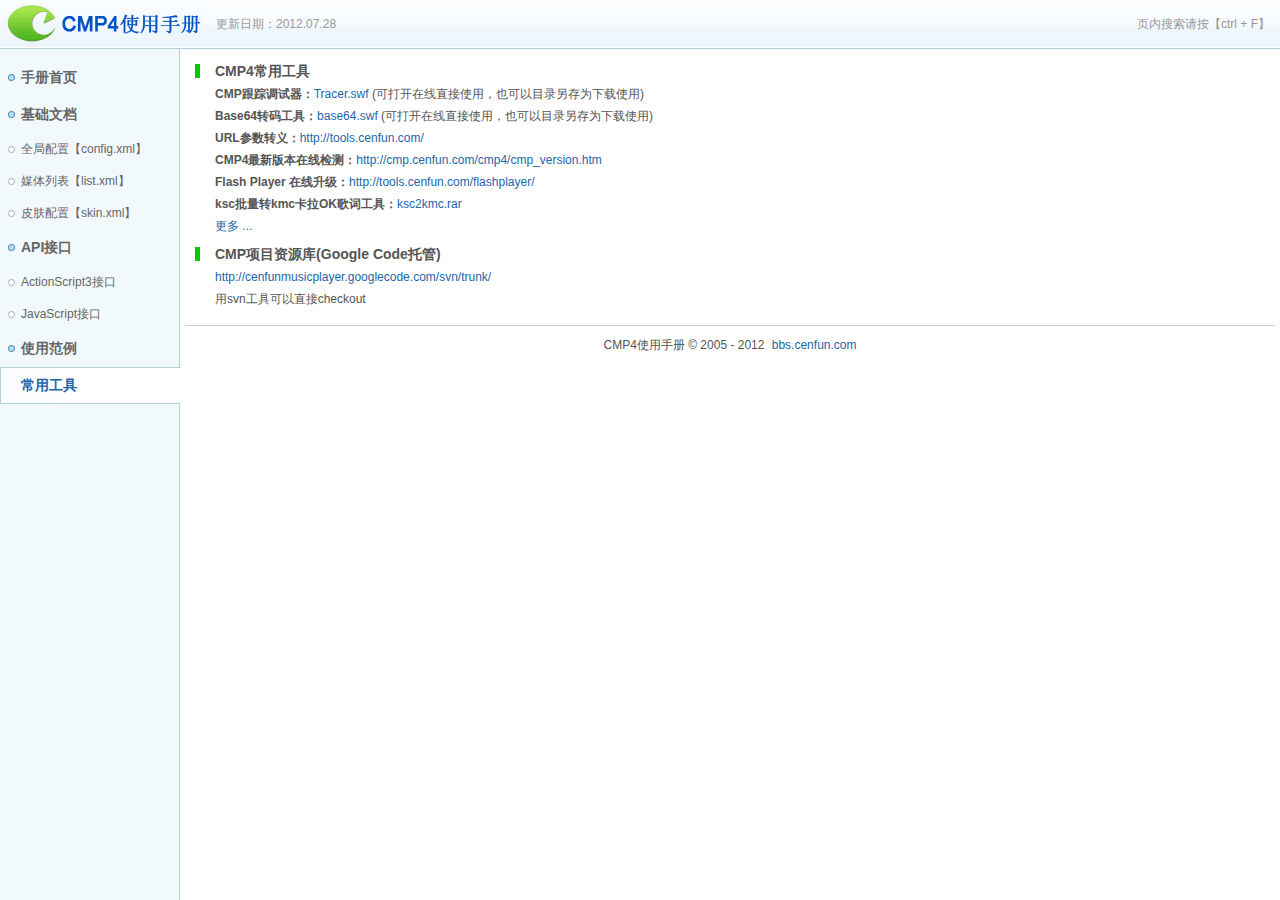
<file: doc/tools.htm>
﻿<!DOCTYPE html PUBLIC "-//W3C//DTD XHTML 1.0 Strict//EN" "http://www.w3.org/TR/xhtml1/DTD/xhtml1-strict.dtd">
<html xmlns="http://www.w3.org/1999/xhtml">
<head>
<title>CMP4使用手册 - 常用工具</title>
<meta http-equiv="Content-Type" content="text/html; charset=utf-8" />
<link rel="stylesheet" href="static/style.css" type="text/css" media="all" />
<meta content="bbs.cenfun.com" name="Copyright" />
</head>
<body>
<script type="text/javascript" src="static/header.js"></script>
<h3>CMP4常用工具</h3>
<div class="submsg">
  <p><b>CMP跟踪调试器：</b><a href="http://cenfunmusicplayer.googlecode.com/svn/trunk/tools/Tracer.swf" target="_blank">Tracer.swf</a> (可打开在线直接使用，也可以目录另存为下载使用)</p>
  <p><b>Base64转码工具：</b><a href="http://cenfunmusicplayer.googlecode.com/svn/trunk/tools/base64.swf" target="_blank">base64.swf</a> (可打开在线直接使用，也可以目录另存为下载使用)</p>
  <p><b>URL参数转义：</b><a href="http://tools.cenfun.com/" target="_blank">http://tools.cenfun.com/</a></p>
  <p><b>CMP4最新版本在线检测：</b><a href="http://cmp.cenfun.com/cmp4/cmp_version.htm" target="_blank">http://cmp.cenfun.com/cmp4/cmp_version.htm</a></p>
  <p><b>Flash Player 在线升级：</b><a href="http://tools.cenfun.com/flashplayer/" target="_blank">http://tools.cenfun.com/flashplayer/</a></p>
  <p><b>ksc批量转kmc卡拉OK歌词工具：</b><a href="http://cenfunmusicplayer.googlecode.com/svn/trunk/tools/ksc2kmc.rar" target="_blank">ksc2kmc.rar</a></p>
  <p><a href="http://cenfunmusicplayer.googlecode.com/svn/trunk/tools/" target="_blank">更多 ...</a></p>
</div>
<h3>CMP项目资源库(Google Code托管)</h3>
<div class="submsg">
  <p><a href="http://cenfunmusicplayer.googlecode.com/svn/trunk/" target="_blank">http://cenfunmusicplayer.googlecode.com/svn/trunk/</a></p>
  <p>用svn工具可以直接checkout</p>
</div>
<script type="text/javascript" src="static/footer.js"></script>
</body>
</html>
</file>
<file: doc/static/style.css>
@charset "utf-8";
/* reset */
html, body, div, span, applet, object, iframe, h1, h2, h3, h4, h5, h6, p, blockquote, pre, a, abbr, acronym, address, big, cite, code, del, dfn, em, font, img, ins, kbd, q, s, samp, small, strike, strong, sub, sup, tt, var, b, u, i, center, dl, dt, dd, ol, ul, li, fieldset, form, label, legend, table, caption, tbody, tfoot, thead, tr, th, td { margin: 0; padding: 0; border: 0; outline: 0; font-style:inherit; font-size: 100%; font-family:inherit; vertical-align: baseline; background: transparent; }
body { line-height: 1; }
ol, ul { list-style: none; }
li { list-style-position:inside; }
blockquote, q { quotes: none; }
blockquote:before, blockquote:after, q:before, q:after { content: ""; content: none; }
:focus { outline: 0; }
ins { text-decoration: none; }
del { text-decoration: line-through; }
table { border-collapse: collapse; border-spacing: 0; }
a img { border:none; }
/* html tags */
body { font-family:Verdana, Arial, Helvetica, sans-serif; font-size:12px; color:#555; height:100%; }
body { text-align:center; margin:0px auto; background:#fff url(wrapbg.gif) repeat-y 0 0; }
a:link, a:visited { text-decoration:none; color:#2366A8; }
a:hover { text-decoration:underline; }
/* global class */
.spread { background:url(spread.gif) no-repeat 0 50%; }
.shrink { background:url(shrink.gif) no-repeat 0 50%; }
.code { background: #F3F3F3; padding: 10px 10px; border:1px solid #CCC; margin:5px 0; }
.code div { margin-left:20px; }
.breakwords { overflow:hidden; word-wrap: break-word; word-break: break-all; }
.new { font-family:Georgia; font-size:11px; font-weight:bold; color:#FF0000; }
.flt { float:left; }
.frt { float:right; }
/* clearfix */
.clearfix:after { content: ' '; clear: both; display: block; font-size: 0; line-height: 0; width: 0; height: 0; visibility: hidden; }
.clearfix { display: inline-block; }
* html .clearfix { zoom: 1; }
.clearfix { display: block; }
/* header */
.header { height: 49px; line-height: 49px; background: url(headbg.gif) repeat-x; color:#999; }
.logo { width:200px; height: 40px; display:block; margin: 3px 3px; background: url(logo.gif) no-repeat; text-indent: -9999px; overflow: hidden; }
.header div { margin-right:10px; }
.header a { color:#999; }
/* wrap */
.wrap { padding-left: 180px; text-align: left; }
* html .wrap { height: 1%; }
/* sidenav */
.side { width: 179px; position: absolute; top: 49px; left: 0px; padding-top: 10px; }
.side a { background: url(bullet.gif) 7px center no-repeat; display: block; height: 35px; line-height: 35px; color: #666; padding-left: 20px; font-size:14px; font-weight:bold; border:1px solid #F2F9FD; }
.side a:hover { color: #007FB2; text-decoration:none; }
.side .sub { background: url(listicon.gif) 7px center no-repeat; height: 30px; line-height: 30px; font-size:12px; font-weight:normal; }
.side .now { background:#fff url(bg_repy.gif) repeat-y; color:#2366A8; width:159px; border:1px solid #B5CFD9; border-right-color:#fff; }
/* tree */
.tree { border:1px solid #cccccc; padding:10px 0px; }
.tree div { margin:0px 10px 0px 20px; }
.tree a { margin:0px 0px; padding-left:16px; font-weight:bold; }
.tree .param { margin:0px 0px 5px 20px; padding:5px 5px; background:#eee; border:1px solid #ddd; }
.tree .param a { margin-right:10px; padding:0; font-weight:normal; }
.tree .param table { background:#fff; border:1px solid #ccc; }
.tree .param table th, .tree .param table td { padding:0px 5px; border: 1px solid #bbb; text-align:left; }
.plist { padding:5px 5px; border:1px solid #ddd; background:#eee; }
.plist a { margin-right:10px; padding:0; text-align:left; }
.plist p { padding-left:5px; }
.plist table { background:#fff; border:1px solid #ccc; }
.plist table th, .plist table td { padding:0px 5px; border: 1px solid #bbb; text-align:left; }
/* mainbox */
.mainbox { margin: 15px 30px 15px 15px; }
.mainbox div.mainmsg { line-height: 22px; padding-left: 20px; }
.mainbox div.submsg { line-height: 22px; padding-left: 20px; }
.flowbox .box { border:1px solid #ccc; padding:10px 10px; margin:10px 10px; background:#f5f5f5; }
.flowbox .gt { padding:10px 10px; margin:10px 10px; }
/* title */
h3 { font-size:14px; border-left: 5px solid #0C0; padding-left: 15px; margin: 10px 0 5px 0px; }
h4 { width:90%; color: #333; margin-top:5px; }
h4 i { color: #aaa; }
h5 { font-size:12px; border-left: 3px solid #0095C8; padding-left: 15px; margin: 10px 0 5px 0px; line-height: 16px; }
h5 span { margin-left:10px; font-weight:normal; }
h6 { font-size:12px; margin-top:10px; }
h6 a { padding-left: 20px; color: #006C9F; }
/* table */
.msgtable { width: 100%; }
.msgtable th { font-weight:bold; border: 1px solid #bbb; padding: 0px 5px; text-align:left; white-space:nowrap; }
.msgtable th.head { background: #F3F3F3; color: #000; padding:5px 5px; font-size:14px; background:#ccc; }
.msgtable th.head span { font-size:12px; color:#666; }
.msgtable thead th { background: #F3F3F3; color: #333; }
.msgtable tfoot th { background: #F2F9FD; color: #333; }
.msgtable td { border: 1px solid #bbb; padding: 4px; }
.msgtable thead td { font-weight: 700; background: #F3F3F3; color: #333; }
.msgtable tfoot td { background: #F2F9FD; color: #333; }
.msgtable tfoot .msgtable { border: 1px dotted #bbb; }
.msgtable tfoot .msgtable th { border: 1px dotted #bbb; }
.msgtable tfoot .msgtable td { border: 1px dotted #bbb; background: #ffffff; }
.msgtable em { font-weight: 700; width: 50px; float: left; text-align: right; padding-right: 10px; }
.msgtable td.max em { width: 80px; }
.msgtable th { background-color: #F3F3F3; }
.msgtable th i { color: #bbb; }
.msgtable td i { color: #bbb; }
.line { border-top: 1px dotted #CCC; margin: 20px 0px; overflow:hidden; }
/* footer */
.footer { border-top: 1px solid #CCC; text-align: center; margin:10px 5px; padding: 10px 0; line-height:150%; }
.footer a { display: inline; padding-left: 4px; }
</file>
